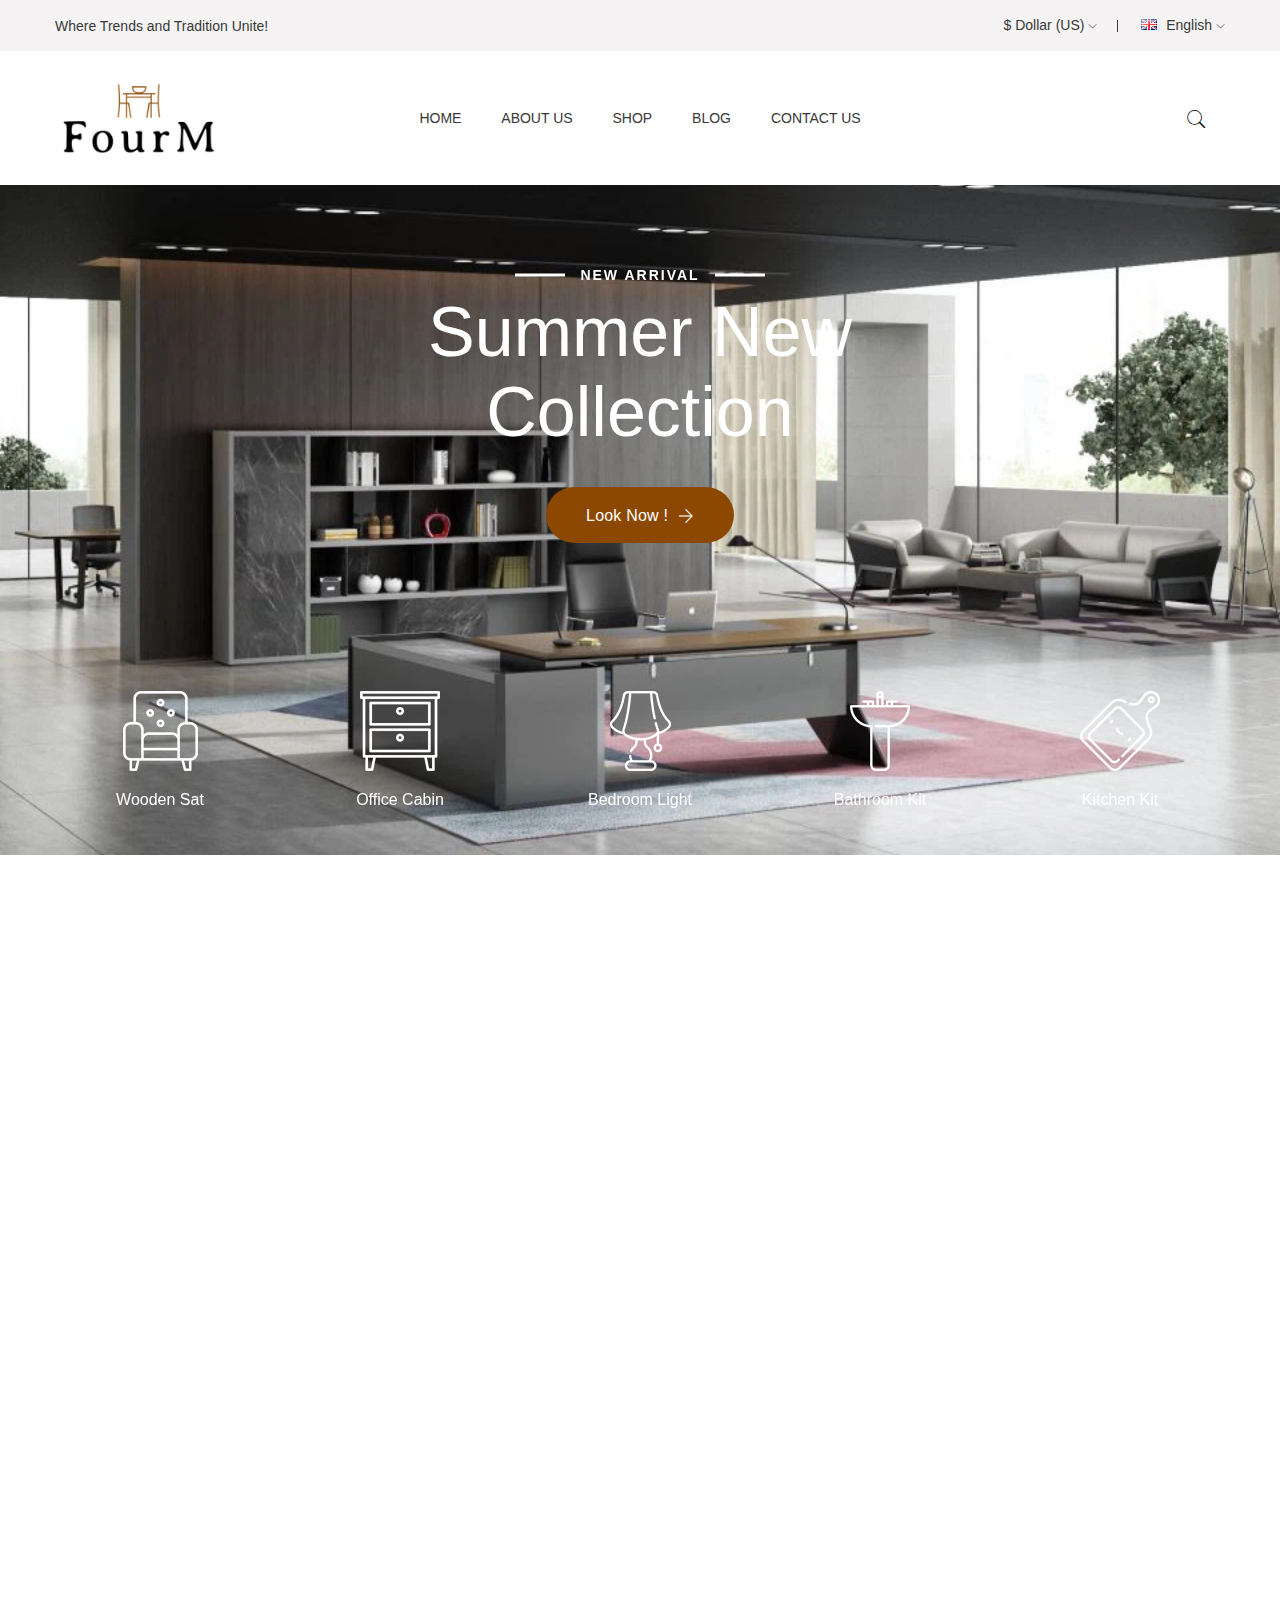
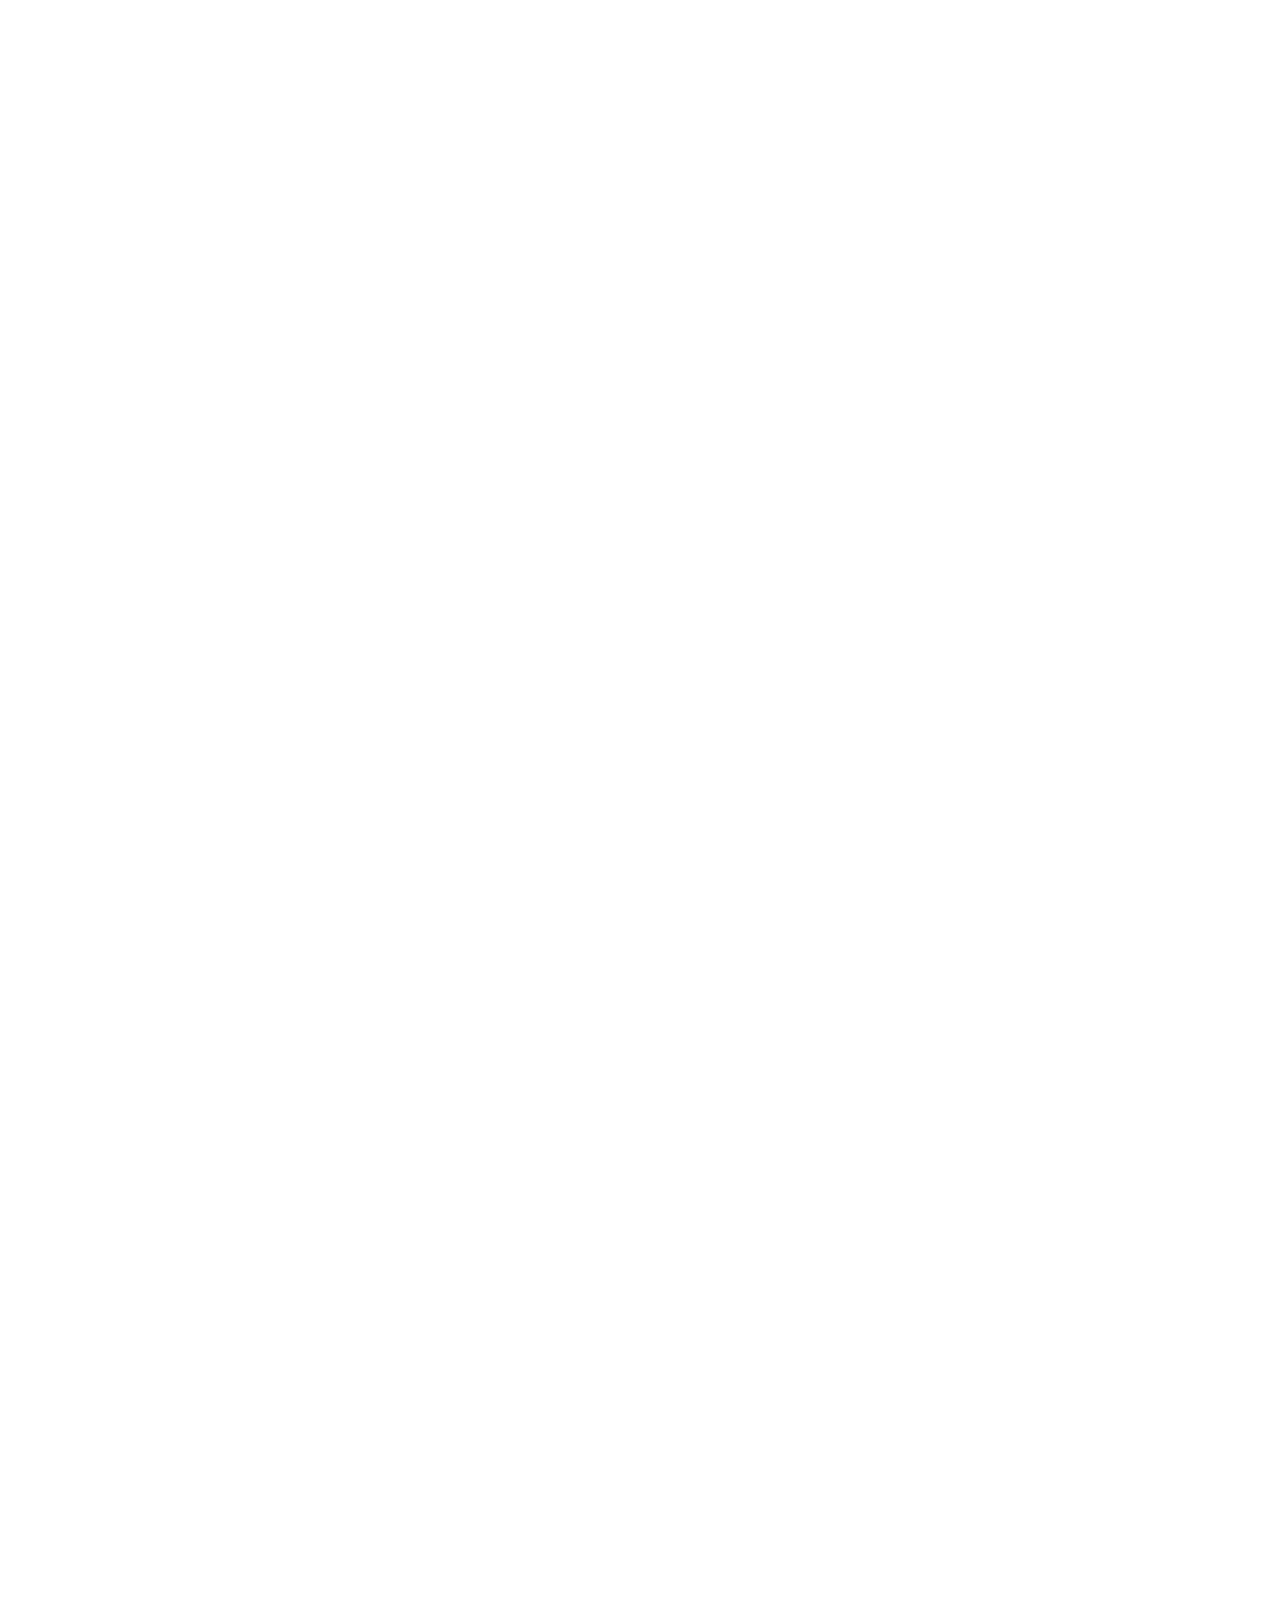
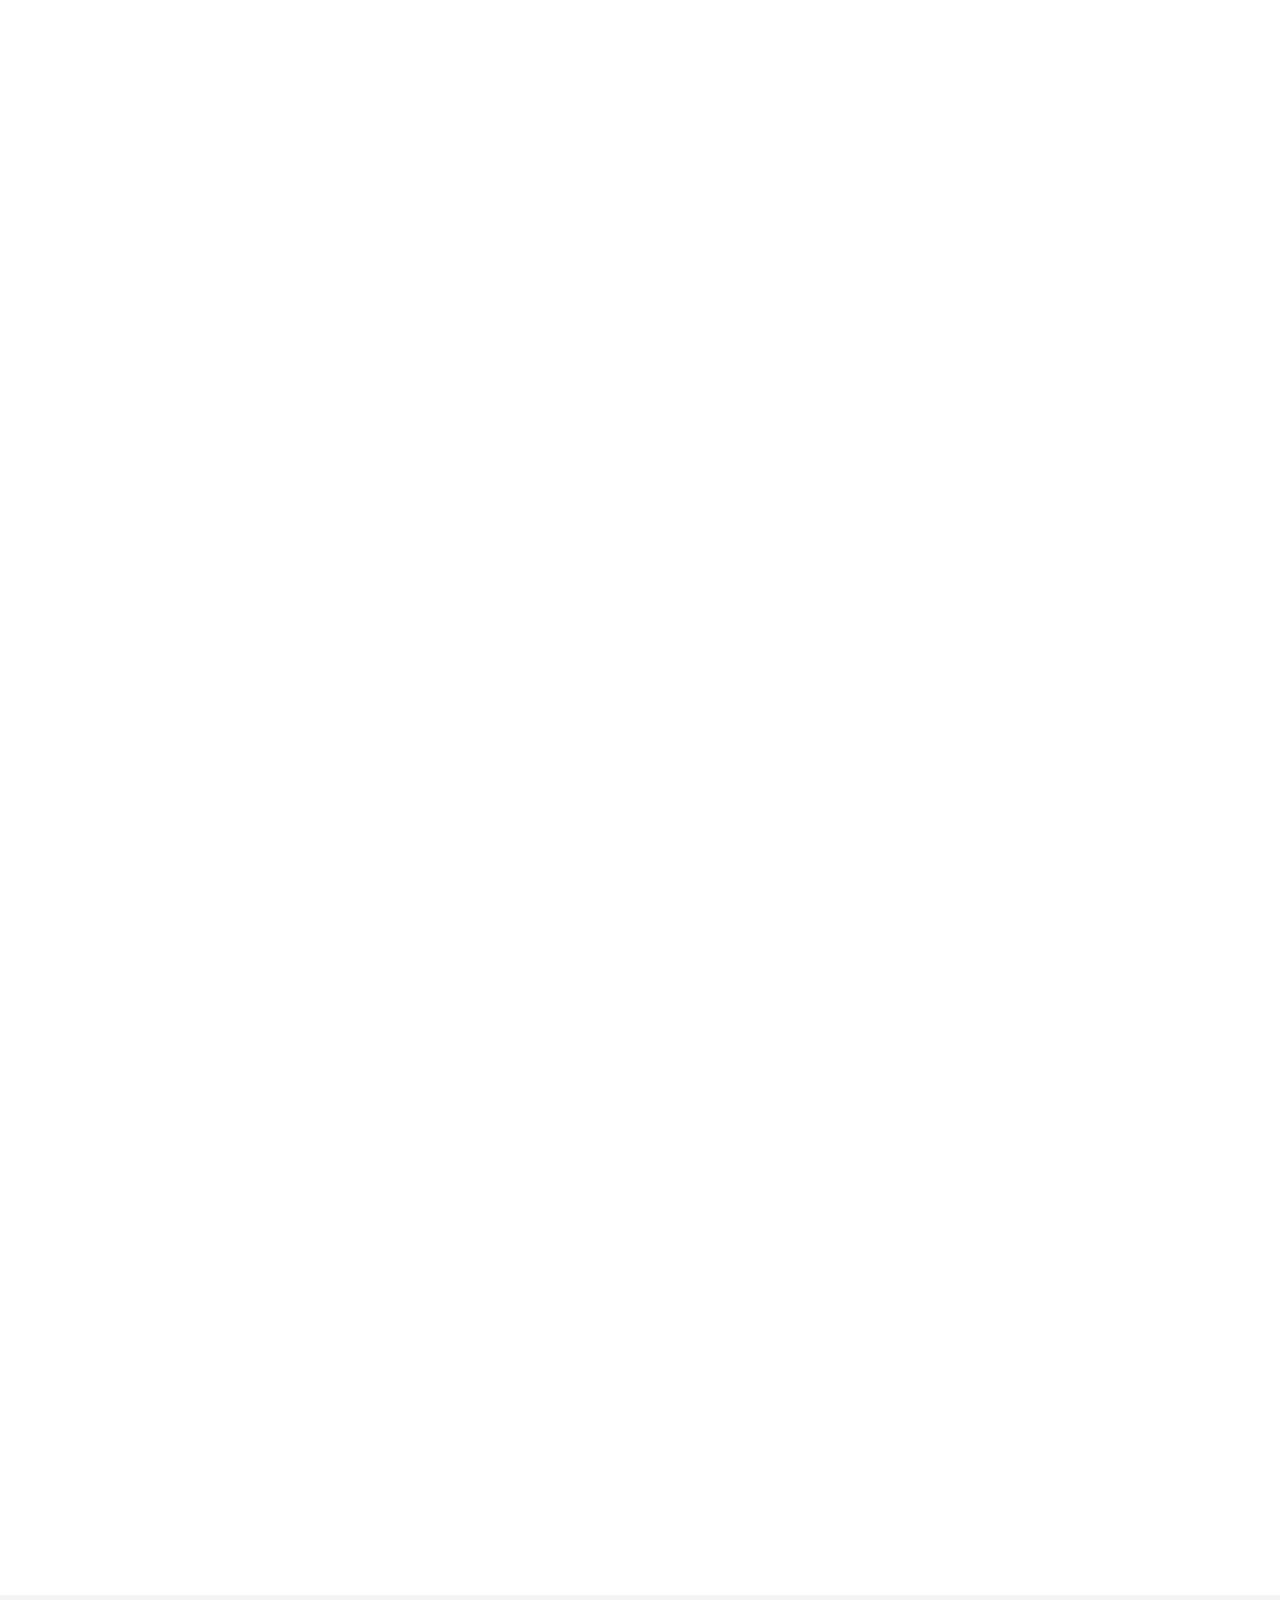
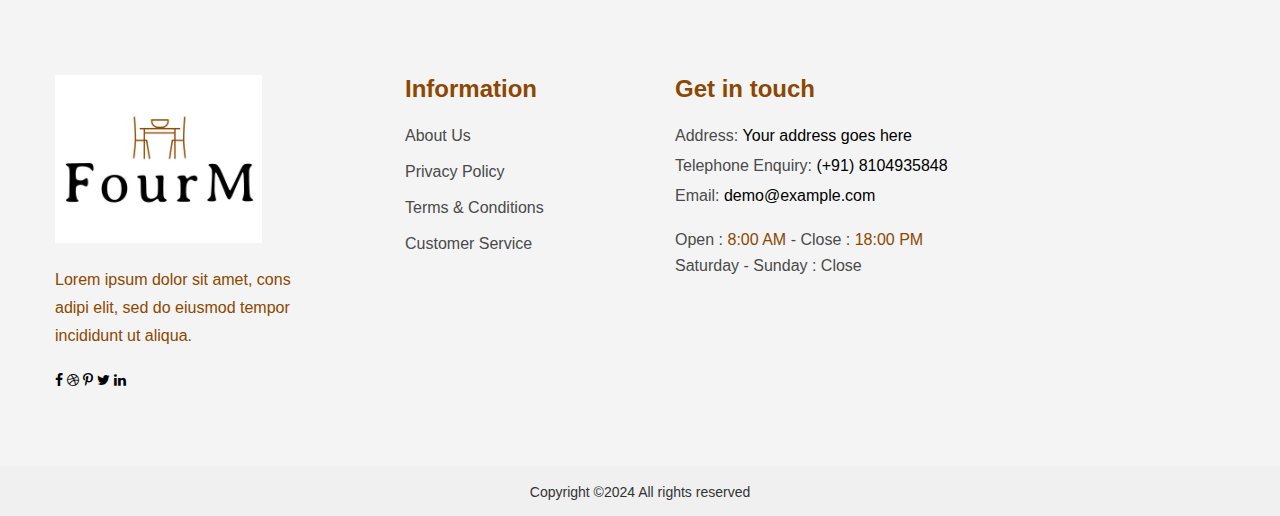
<file: index.html>
<!DOCTYPE html>
<html lang="zxx">

<head>
    <meta charset="utf-8">
    <meta http-equiv="x-ua-compatible" content="ie=edge">
    <title>FourM</title>
    <link rel="icon" href="assets/images/favicon.ico" type="image/x-icon">
    <meta name="robots" content="noindex, follow" />
    <meta name="description" content="FourM Retailer that is the best choice for any Furniture store.">
    <meta name="viewport" content="width=device-width, initial-scale=1">
    <link rel="profile" href="https://gmpg.org/xfn/11">
    <link rel="canonical" href="#" />

    <!-- Open Graph (OG) meta tags are snippets of code that control how URLs are displayed when shared on social media  -->
    <meta property="og:locale" content="en_US" />
    <meta property="og:type" content="website" />
    <meta property="og:title" content="FourM Retailer that is the best choice for any Furniture store." />
    <meta property="og:url" content="#" />
    <meta property="og:site_name" content="FourM Retailer that is the best choice for any Furniture store." />
    <!-- For the og:image content, replace the # with a link of an image -->
    <meta property="og:image" content="#" />
    <meta property="og:description" content="FourM  Retailer that is the best choice for any Furniture store." />

    <!-- All CSS is here
	============================================ -->
    <link rel="stylesheet" href="assets/css/vendor/bootstrap.min.css" />
    <link rel="stylesheet" href="assets/css/vendor/pe-icon-7-stroke.css" />
    <link rel="stylesheet" href="assets/css/vendor/themify-icons.css" />
    <link rel="stylesheet" href="assets/css/vendor/font-awesome.min.css" />
    <link rel="stylesheet" href="assets/css/plugins/animate.css" />
    <link rel="stylesheet" href="assets/css/plugins/aos.css" />
    <link rel="stylesheet" href="assets/css/plugins/magnific-popup.css" />
    <link rel="stylesheet" href="assets/css/plugins/swiper.min.css" />
    <link rel="stylesheet" href="assets/css/plugins/jquery-ui.css" />
    <link rel="stylesheet" href="assets/css/plugins/nice-select.css" />
    <link rel="stylesheet" href="assets/css/plugins/select2.min.css" />
    <link rel="stylesheet" href="assets/css/plugins/easyzoom.css" />
    <link rel="stylesheet" href="assets/css/plugins/slinky.css" />
    <link rel="stylesheet" href="assets/css/style.css" />
</head>

<body>
    <div class="main-wrapper main-wrapper-2">
        <header class="header-area header-responsive-padding header-height-1">
            <div class="header-top d-none d-lg-block bg-gray">
                <div class="container">
                    <div class="row align-items-center">
                        <div class="col-lg-6 col-6">
                            <div class="welcome-text">
                                <p>Where Trends and Tradition Unite!</p>
                            </div>
                        </div>
                        <div class="col-lg-6 col-6">
                            <div class="language-currency-wrap">
                                <div class="currency-wrap border-style">
                                    <a class="currency-active" href="#">$ Dollar (US) <i class=" ti-angle-down "></i></a>
                                    <div class="currency-dropdown">
                                        <ul>
                                            <li><a href="#">Taka (BDT) </a></li>
                                            <li><a href="#">Riyal (SAR) </a></li>
                                            <li><a href="#">Rupee (INR) </a></li>
                                        </ul>
                                    </div>
                                </div>
                                <div class="language-wrap">
                                    <a class="language-active" href="#"><img src="assets/images/icon-img/flag.png" alt=""> English <i class=" ti-angle-down "></i></a>
                                    <div class="language-dropdown">
                                        <ul>
                                            <li>
                                                <a href="#"><img src="assets/images/icon-img/flag.png" alt="">English </a>
                                            </li>
                                            <li>
                                                <a href="#"><img src="assets/images/icon-img/spanish.png" alt="">Spanish</a>
                                            </li>
                                            <li>
                                                <a href="#"><img src="assets/images/icon-img/arabic.png" alt="">Arabic </a>
                                            </li>
                                        </ul>
                                    </div>
                                </div>
                            </div>
                        </div>
                    </div>
                </div>
            </div>
            <div class="header-bottom sticky-bar">
                <div class="container">
                    <div class="row align-items-center">
                        <div class="col-lg-3 col-md-6 col-6">
                            <div class="logo">
                                <a href="index.html"><img src="assets/images/logo/logo.png" alt="logo"></a>
                            </div>
                        </div>
                        <div class="col-lg-6 d-none d-lg-block d-flex justify-content-center">
                            <div class="main-menu text-center">
                                <nav>
                                    <ul>
                                        <li><a href="index.html">HOME</a></li>
                                        <li><a href="about-us.html">ABOUT US</a></li>
                                        <li><a href="shop.html">SHOP</a></li>
                                        <li><a href="blog.html">BLOG</a></li>
                                        <li><a href="contact-us.html">CONTACT US</a></li>
                                    </ul>
                                </nav>
                            </div>
                        </div>
                        <div class="col-lg-3 col-md-6 col-6">
                            <div class="header-action-wrap">
                                <div class="header-action-style header-search-1">
                                    <a class="search-toggle" href="#">
                                        <i class="pe-7s-search s-open"></i>
                                        <i class="pe-7s-close s-close"></i>
                                    </a>
                                    <div class="search-wrap-1">
                                        <form action="#">
                                            <input placeholder="Search products…" type="text">
                                            <button class="button-search"><i class="pe-7s-search"></i></button>
                                        </form>
                                    </div>
                                </div>
                                <div class="header-action-style d-block d-lg-none">
                                    <a class="mobile-menu-active-button" href="#"><i class="pe-7s-menu"></i></a>
                                </div>
                            </div>
                        </div>
                    </div>
                </div>
            </div>
        </header>

        <div class="slider-category-area">
            <div class="slider-fixed-image slider-height-4 bg-img slider-bg-color-4" style="background-image:url(assets/images/slider/office-fix-img.jpg)">
                <div class="container">
                    <div class="row">
                        <div class="col-12">
                            <div class="slider-content-4 pt-145 text-center">
                                <h5 data-aos="fade-up" data-aos-delay="200">new arrival</h5>
                                <h1 data-aos="fade-up" data-aos-delay="400">Summer New <br>Collection</h1>
                                <div class="slider-btn btn-hover" data-aos="fade-up" data-aos-delay="600">
                                    <a href="product-details.html" class="btn btn-bg-white btn-text-black btn-border-radius btn-padding-inc hover-border-radius">
                                        Look Now ! <i class=" ti-arrow-right "></i>
                                    </a>
                                </div>
                            </div>
                        </div>
                    </div>
                </div>
            </div>
            <div class="category-area category-area-position">
                <div class="container">
                    <div class="category-slider-active-2 swiper-container">
                        <div class="swiper-wrapper">
                            <div class="swiper-slide">
                                <div class="single-category-wrap-2 text-center" data-aos="fade-up" data-aos-delay="200">
                                    <div class="category-img-2">
                                        <a href="shop.html">
                                            <img class="category-normal-img" src="assets/images/category/category-6.png" alt="">
                                            <img class="category-hover-img" src="assets/images/category/category-hover-6.png" alt="icon">
                                        </a>
                                    </div>
                                    <div class="category-content-2">
                                        <h4><a href="shop.html">Wooden Sat</a></h4>
                                    </div>
                                </div>
                            </div>
                            <div class="swiper-slide">
                                <div class="single-category-wrap-2 text-center" data-aos="fade-up" data-aos-delay="400">
                                    <div class="category-img-2">
                                        <a href="shop.html">
                                            <img class="category-normal-img" src="assets/images/category/category-7.png" alt="">
                                            <img class="category-hover-img" src="assets/images/category/category-hover-7.png" alt="icon">
                                        </a>
                                    </div>
                                    <div class="category-content-2">
                                        <h4><a href="shop.html">Office Cabin</a></h4>
                                    </div>
                                </div>
                            </div>
                            <div class="swiper-slide">
                                <div class="single-category-wrap-2 text-center" data-aos="fade-up" data-aos-delay="600">
                                    <div class="category-img-2">
                                        <a href="shop.html">
                                            <img class="category-normal-img" src="assets/images/category/category-8.png" alt="">
                                            <img class="category-hover-img" src="assets/images/category/category-hover-8.png" alt="icon">
                                        </a>
                                    </div>
                                    <div class="category-content-2">
                                        <h4><a href="shop.html">Bedroom Light</a></h4>
                                    </div>
                                </div>
                            </div>
                            <div class="swiper-slide">
                                <div class="single-category-wrap-2 text-center" data-aos="fade-up" data-aos-delay="800">
                                    <div class="category-img-2">
                                        <a href="shop.html">
                                            <img class="category-normal-img" src="assets/images/category/category-9.png" alt="">
                                            <img class="category-hover-img" src="assets/images/category/category-hover-9.png" alt="icon">
                                        </a>
                                    </div>
                                    <div class="category-content-2">
                                        <h4><a href="shop.html">Bathroom Kit</a></h4>
                                    </div>
                                </div>
                            </div>
                            <div class="swiper-slide">
                                <div class="single-category-wrap-2 text-center" data-aos="fade-up" data-aos-delay="1000">
                                    <div class="category-img-2">
                                        <a href="shop.html">
                                            <img class="category-normal-img" src="assets/images/category/category-10.png" alt="">
                                            <img class="category-hover-img" src="assets/images/category/category-hover-10.png" alt="icon">
                                        </a>
                                    </div>
                                    <div class="category-content-2">
                                        <h4><a href="shop.html">Kitchen Kit</a></h4>
                                    </div>
                                </div>
                            </div>
                            <div class="swiper-slide">
                                <div class="single-category-wrap-2 text-center">
                                    <div class="category-img-2">
                                        <a href="#">
                                            <img class="category-normal-img" src="assets/images/category/category-11.png" alt="">
                                            <img class="category-hover-img" src="assets/images/category/category-hover-11.png" alt="icon">
                                        </a>
                                    </div>
                                    <div class="category-content-2">
                                        <h4><a href="#">Computer Table</a></h4>
                                    </div>
                                </div>
                            </div>
                            <div class="swiper-slide">
                                <div class="single-category-wrap-2 text-center">
                                    <div class="category-img-2">
                                        <a href="#">
                                            <img class="category-normal-img" src="assets/images/category/category-7.png" alt="">
                                            <img class="category-hover-img" src="assets/images/category/category-hover-7.png" alt="icon">
                                        </a>
                                    </div>
                                    <div class="category-content-2">
                                        <h4><a href="#">Office Cabin</a></h4>
                                    </div>
                                </div>
                            </div>
                        </div>
                    </div>
                </div>
            </div>
        </div>
        <div class="banner-area padding-22-row-col pt-100 pb-65">
            <div class="container">
                <div class="row">
                    <div class="col-lg-6 col-md-6 col-12">
                        <div class="banner-wrap mb-30" data-aos="fade-up" data-aos-delay="200">
                            <a href="product-details.html"><img src="assets/images/banner/banner-6.png" alt=""></a>
                            <div class="banner-content-5">
                                <span>FourM</span>
                                <h2>Office Furniture</h2>
                                <div class="btn-style-3 btn-hover">
                                    <a class="btn hover-border-radius" href="product-details.html">Look Now!</a>
                                </div>
                            </div>
                        </div>
                    </div>
                    <div class="col-lg-6 col-md-6 col-12">
                        <div class="banner-wrap mb-30" data-aos="fade-up" data-aos-delay="400">
                            <a href="product-details.html"><img src="assets/images/banner/banner-7.png" alt=""></a>
                            <div class="banner-content-5">
                                <span>FourM</span>
                                <h2>Home Furniture</h2>
                                <div class="btn-style-3 btn-hover">
                                    <a class="btn hover-border-radius" href="product-details.html">Look Now!</a>
                                </div>
                            </div>
                        </div>
                    </div>

                </div>
            </div>
        </div>
        <div class="product-area pb-95">
            <div class="container">
                <div class="tab-style-1 tab-style-1-modify tab-center nav" data-aos="fade-up" data-aos-delay="200">
                    <a href="#pro-1" data-bs-toggle="tab">Hot Products </a>
                    <a class="active" href="#pro-2" data-bs-toggle="tab">New Arrivals </a>
                    <a href="#pro-3" data-bs-toggle="tab" class=""> Best Sellers </a>
                    <a href="#pro-4" data-bs-toggle="tab" class=""> Sale Items </a>
                </div>
                <div class="tab-content jump">
                    <!-- Hot Products -->
                    <div id="pro-1" class="tab-pane">
                        <div class="product-slider-active-2 swiper-container">
                            <div class="swiper-wrapper">
                                <div class="swiper-slide">
                                    <div class="product-wrap">
                                        <div class="product-img img-zoom mb-25">
                                            <a href="product-details.html">
                                                <img src="assets/images/product/product-3.png" alt="">
                                            </a>

                                            <div class="product-action-wrap">

                                                <button class="product-action-btn-1" title="Quick View" data-bs-toggle="modal" data-bs-target="#exampleModal">
                                                    <i class="pe-7s-look"></i>
                                                </button>
                                            </div>

                                        </div>
                                        <div class="product-content">
                                            <h3><a href="product-details.html">Modern Office chair</a></h3>
                                        </div>
                                    </div>
                                </div>
                                <div class="swiper-slide">
                                    <div class="product-wrap">
                                        <div class="product-img img-zoom mb-25">
                                            <a href="product-details.html">
                                                <img src="assets/images/product/product-4.png" alt="">
                                            </a>
                                            <div class="product-action-wrap">
                                                <button class="product-action-btn-1" title="Quick View" data-bs-toggle="modal" data-bs-target="#exampleModal">
                                                    <i class="pe-7s-look"></i>
                                                </button>
                                            </div>
                                        </div>
                                        <div class="product-content">
                                            <h3><a href="product-details.html">Stylish Swinging Chair</a></h3>
                                        </div>
                                    </div>
                                </div>
                                <div class="swiper-slide">
                                    <div class="product-wrap">
                                        <div class="product-img img-zoom mb-25">
                                            <a href="product-details.html">
                                                <img src="assets/images/product/product-1.png" alt="">
                                            </a>

                                            <div class="product-action-wrap">

                                                <button class="product-action-btn-1" title="Quick View" data-bs-toggle="modal" data-bs-target="#exampleModal">
                                                    <i class="pe-7s-look"></i>
                                                </button>
                                            </div>

                                        </div>
                                        <div class="product-content">
                                            <h3><a href="product-details.html">Easy Modern Chair</a></h3>

                                        </div>
                                    </div>
                                </div>
                                <div class="swiper-slide">
                                    <div class="product-wrap">
                                        <div class="product-img img-zoom mb-25">
                                            <a href="product-details.html">
                                                <img src="assets/images/product/product-2.png" alt="">
                                            </a>
                                            <div class="product-action-wrap">
                                                <button class="product-action-btn-1" title="Quick View" data-bs-toggle="modal" data-bs-target="#exampleModal">
                                                    <i class="pe-7s-look"></i>
                                                </button>
                                            </div>
                                        </div>
                                        <div class="product-content">
                                            <h3><a href="product-details.html">Fancy Chair</a></h3>
                                        </div>
                                    </div>
                                </div>
                            </div>
                        </div>
                    </div>
                    <!-- New Arrivals -->
                    <div id="pro-2" class="tab-pane active">
                        <div class="product-slider-active-2 swiper-container">
                            <div class="swiper-wrapper">
                                <div class="swiper-slide">
                                    <div class="product-wrap" data-aos="fade-up" data-aos-delay="200">
                                        <div class="product-img img-zoom mb-25">
                                            <a href="product-details.html">
                                                <img src="assets/images/product/product-1.png" alt="">
                                            </a>

                                            <div class="product-action-wrap">

                                                <button class="product-action-btn-1" title="Quick View" data-bs-toggle="modal" data-bs-target="#exampleModal">
                                                    <i class="pe-7s-look"></i>
                                                </button>
                                            </div>

                                        </div>
                                        <div class="product-content">
                                            <h3><a href="product-details.html">Easy Modern Chair</a></h3>

                                        </div>
                                    </div>
                                </div>
                                <div class="swiper-slide">
                                    <div class="product-wrap" data-aos="fade-up" data-aos-delay="400">
                                        <div class="product-img img-zoom mb-25">
                                            <a href="product-details.html">
                                                <img src="assets/images/product/product-2.png" alt="">
                                            </a>
                                            <div class="product-action-wrap">

                                                <button class="product-action-btn-1" title="Quick View" data-bs-toggle="modal" data-bs-target="#exampleModal">
                                                    <i class="pe-7s-look"></i>
                                                </button>
                                            </div>

                                        </div>
                                        <div class="product-content">
                                            <h3><a href="product-details.html">Fancy Chair</a></h3>

                                        </div>
                                    </div>
                                </div>
                                <div class="swiper-slide">
                                    <div class="product-wrap" data-aos="fade-up" data-aos-delay="600">
                                        <div class="product-img img-zoom mb-25">
                                            <a href="product-details.html">
                                                <img src="assets/images/product/product-3.png" alt="">
                                            </a>

                                            <div class="product-action-wrap">

                                                <button class="product-action-btn-1" title="Quick View" data-bs-toggle="modal" data-bs-target="#exampleModal">
                                                    <i class="pe-7s-look"></i>
                                                </button>
                                            </div>

                                        </div>
                                        <div class="product-content">
                                            <h3><a href="product-details.html">Modern Office Chair</a></h3>

                                        </div>
                                    </div>
                                </div>
                                <div class="swiper-slide">
                                    <div class="product-wrap" data-aos="fade-up" data-aos-delay="800">
                                        <div class="product-img img-zoom mb-25">
                                            <a href="product-details.html">
                                                <img src="assets/images/product/product-4.png" alt="">
                                            </a>
                                            <div class="product-action-wrap">

                                                <button class="product-action-btn-1" title="Quick View" data-bs-toggle="modal" data-bs-target="#exampleModal">
                                                    <i class="pe-7s-look"></i>
                                                </button>
                                            </div>

                                        </div>
                                        <div class="product-content">
                                            <h3><a href="product-details.html">Stylish Swing Chair</a></h3>

                                        </div>
                                    </div>
                                </div>
                            </div>
                        </div>
                    </div>
                    <!-- Best Seller -->
                    <div id="pro-3" class="tab-pane">
                        <div class="product-slider-active-2 swiper-container">
                            <div class="swiper-wrapper">
                                <div class="swiper-slide">
                                    <div class="product-wrap">
                                        <div class="product-img img-zoom mb-25">
                                            <a href="product-details.html">
                                                <img src="assets/images/product/product-4.png" alt="">
                                            </a>

                                            <div class="product-action-wrap">

                                                <button class="product-action-btn-1" title="Quick View" data-bs-toggle="modal" data-bs-target="#exampleModal">
                                                    <i class="pe-7s-look"></i>
                                                </button>
                                            </div>

                                        </div>
                                        <div class="product-content">
                                            <h3><a href="product-details.html">Stylish Swinging Chair</a></h3>

                                        </div>
                                    </div>
                                </div>
                                <div class="swiper-slide">
                                    <div class="product-wrap">
                                        <div class="product-img img-zoom mb-25">
                                            <a href="product-details.html">
                                                <img src="assets/images/product/product-3.png" alt="">
                                            </a>
                                            <div class="product-action-wrap">

                                                <button class="product-action-btn-1" title="Quick View" data-bs-toggle="modal" data-bs-target="#exampleModal">
                                                    <i class="pe-7s-look"></i>
                                                </button>
                                            </div>

                                        </div>
                                        <div class="product-content">
                                            <h3><a href="product-details.html">Modern Office Chair</a></h3>

                                        </div>
                                    </div>
                                </div>
                                <div class="swiper-slide">
                                    <div class="product-wrap">
                                        <div class="product-img img-zoom mb-25">
                                            <a href="product-details.html">
                                                <img src="assets/images/product/product-2.png" alt="">
                                            </a>
                                            <div class="product-action-wrap">

                                                <button class="product-action-btn-1" title="Quick View" data-bs-toggle="modal" data-bs-target="#exampleModal">
                                                    <i class="pe-7s-look"></i>
                                                </button>
                                            </div>

                                        </div>
                                        <div class="product-content">
                                            <h3><a href="product-details.html">Fancy Chair</a></h3>

                                        </div>
                                    </div>
                                </div>
                                <div class="swiper-slide">
                                    <div class="product-wrap">
                                        <div class="product-img img-zoom mb-25">
                                            <a href="product-details.html">
                                                <img src="assets/images/product/product-1.png" alt="">
                                            </a>
                                            <div class="product-action-wrap">

                                                <button class="product-action-btn-1" title="Quick View" data-bs-toggle="modal" data-bs-target="#exampleModal">
                                                    <i class="pe-7s-look"></i>
                                                </button>
                                            </div>

                                        </div>
                                        <div class="product-content">
                                            <h3><a href="product-details.html">Easy Modern Chair</a></h3>

                                        </div>
                                    </div>
                                </div>
                            </div>
                        </div>
                    </div>
                    <!-- Sale Items -->
                    <div id="pro-4" class="tab-pane">
                        <div class="product-slider-active-2 swiper-container">
                            <div class="swiper-wrapper">
                                <div class="swiper-slide">
                                    <div class="product-wrap">
                                        <div class="product-img img-zoom mb-25">
                                            <a href="product-details.html">
                                                <img src="assets/images/product/product-2.png" alt="">
                                            </a>
                                            <div class="product-action-wrap">
                                                <button class="product-action-btn-1" title="Quick View" data-bs-toggle="modal" data-bs-target="#exampleModal">
                                                    <i class="pe-7s-look"></i>
                                                </button>
                                            </div>
                                        </div>
                                        <div class="product-content">
                                            <h3><a href="product-details.html">Fancy Chair</a></h3>
                                        </div>
                                    </div>
                                </div>
                                <div class="swiper-slide">
                                    <div class="product-wrap">
                                        <div class="product-img img-zoom mb-25">
                                            <a href="product-details.html">
                                                <img src="assets/images/product/product-1.png" alt="">
                                            </a>
                                            <div class="product-action-wrap">
                                                <button class="product-action-btn-1" title="Quick View" data-bs-toggle="modal" data-bs-target="#exampleModal">
                                                    <i class="pe-7s-look"></i>
                                                </button>
                                            </div>
                                        </div>
                                        <div class="product-content">
                                            <h3><a href="product-details.html">Easy Modern Chair</a></h3>
                                        </div>
                                    </div>
                                </div>
                                <div class="swiper-slide">
                                    <div class="product-wrap">
                                        <div class="product-img img-zoom mb-25">
                                            <a href="product-details.html">
                                                <img src="assets/images/product/product-4.png" alt="">
                                            </a>
                                            <div class="product-action-wrap">
                                                <button class="product-action-btn-1" title="Quick View" data-bs-toggle="modal" data-bs-target="#exampleModal">
                                                    <i class="pe-7s-look"></i>
                                                </button>
                                            </div>
                                        </div>
                                        <div class="product-content">
                                            <h3><a href="product-details.html">Stylish Swinging Chair</a></h3>
                                        </div>
                                    </div>
                                </div>
                                <div class="swiper-slide">
                                    <div class="product-wrap">
                                        <div class="product-img img-zoom mb-25">
                                            <a href="product-details.html">
                                                <img src="assets/images/product/product-3.png" alt="">
                                            </a>
                                            <div class="product-action-wrap">

                                                <button class="product-action-btn-1" title="Quick View" data-bs-toggle="modal" data-bs-target="#exampleModal">
                                                    <i class="pe-7s-look"></i>
                                                </button>
                                            </div>
                                        </div>
                                        <div class="product-content">
                                            <h3><a href="product-details.html">Modern Office Chair</a></h3>
                                        </div>
                                    </div>
                                </div>
                            </div>
                        </div>
                    </div>
                </div>
            </div>
        </div>
        <div class="banner-area pb-75 padding-20-row-col">
            <div class="container">
                <div class="row">
                    <div class="col-lg-3 col-md-6 col-sm-6 order-lg-0 order-md-1 order-sm-1 col-12">
                        <div class="banner-wrap mb-20" data-aos="fade-up" data-aos-delay="400">
                            <a href="product-details.html"><img src="assets/images/banner/banner-13.png" alt=""></a>
                            <div class="banner-content-9">
                                <h3>Bedroom Sofa</h3>
                                <h4>FourM Collection</h4>
                            </div>
                            <div class="btn-style-6 btn-style-6-position btn-hover">
                                <a href="product-details.html" class="btn btn-border-radius hover-border-radius theme-color padding-dec">
                                    Look Now!
                                </a>
                            </div>
                        </div>
                    </div>
                    <div class="col-lg-6 col-md-12 col-sm-12 order-lg-1 order-md-0 order-sm-0 col-12">
                        <div class="banner-wrap mb-20" data-aos="fade-up" data-aos-delay="200">
                            <a href="product-details.html"><img src="assets/images/banner/banner-14.png" alt=""></a>
                            <div class="banner-content-9">
                                <h3>Lime Modern Sofa</h3>
                                <h4>FourM Collection</h4>
                            </div>
                            <div class="btn-style-6 btn-style-6-position btn-hover">
                                <a href="product-details.html" class="btn btn-border-radius hover-border-radius theme-color padding-dec">
                                    Look Now!
                                </a>
                            </div>
                        </div>
                    </div>
                    <div class="col-lg-3 col-md-6 col-sm-6 order-lg-2 order-md-2 order-sm-2 col-12">
                        <div class="banner-wrap mb-20" data-aos="fade-up" data-aos-delay="600">
                            <a href="product-details.html"><img src="assets/images/banner/banner-15.png" alt=""></a>
                            <div class="banner-content-9">
                                <h3>Office Chair</h3>
                                <h4>FourM Collection</h4>
                            </div>
                            <div class="btn-style-6 btn-style-6-position btn-hover">
                                <a href="product-details.html" class="btn btn-border-radius hover-border-radius theme-color padding-dec">
                                    Look Now!
                                </a>
                            </div>
                        </div>
                    </div>
                </div>
            </div>
        </div>
        <div class="product-area pb-60">
            <div class="container">
                <div class="section-title-2 st-border-center text-center mb-75" data-aos="fade-up" data-aos-delay="200">
                    <h2>Hot Products</h2>
                </div>
                <div class="row">
                    <div class="col-xl-6 col-lg-6">
                        <div class="banner-wrap mb-30" data-aos="fade-up" data-aos-delay="200">
                            <a href="shop.html"><img src="assets/images/banner/banner-23.png" alt=""></a>
                            <div class="banner-content-10-position top-inc">
                                <div class="banner-content-10 banner-content-10-responsive">
                                    <h3>Exceptional</h3>
                                    <h4>Officr Chair</h4>
                                </div>
                            </div>
                            <div class="banner-btn-1">
                                <a href="#">21 Products</a>
                            </div>
                        </div>
                    </div>
                    <div class="col-xl-6 col-lg-6">
                        <div class="row">
                            <div class="col-lg-6 col-md-6 col-sm-6 col-12">
                                <div class="product-wrap mb-35" data-aos="fade-up" data-aos-delay="200">
                                    <div class="product-img img-zoom mb-25">
                                        <a href="product-details.html">
                                            <img src="assets/images/product/product-7.png" alt="">
                                        </a>
                                        <div class="product-action-wrap">

                                            <button class="product-action-btn-1" title="Quick View" data-bs-toggle="modal" data-bs-target="#exampleModal">
                                                <i class="pe-7s-look"></i>
                                            </button>
                                        </div>
                                    </div>
                                    <div class="product-content">
                                        <h3><a href="product-details.html">Round Standard Chair</a></h3>
                                    </div>
                                </div>
                            </div>
                            <div class="col-lg-6 col-md-6 col-sm-6 col-12">
                                <div class="product-wrap mb-35" data-aos="fade-up" data-aos-delay="400">
                                    <div class="product-img img-zoom mb-25">
                                        <a href="product-details.html">
                                            <img src="assets/images/product/product-5.png" alt="">
                                        </a>
                                        <div class="product-action-wrap">
                                            <button class="product-action-btn-1" title="Quick View" data-bs-toggle="modal" data-bs-target="#exampleModal">
                                                <i class="pe-7s-look"></i>
                                            </button>
                                        </div>
                                    </div>
                                    <div class="product-content">
                                        <h3><a href="product-details.html">Interior moderno render</a></h3>
                                    </div>
                                </div>
                            </div>
                            <div class="col-lg-6 col-md-6 col-sm-6 col-12">
                                <div class="product-wrap mb-35" data-aos="fade-up" data-aos-delay="600">
                                    <div class="product-img img-zoom mb-25">
                                        <a href="product-details.html">
                                            <img src="assets/images/product/product-3.png" alt="">
                                        </a>
                                        <div class="product-action-wrap">

                                            <button class="product-action-btn-1" title="Quick View" data-bs-toggle="modal" data-bs-target="#exampleModal">
                                                <i class="pe-7s-look"></i>
                                            </button>
                                        </div>
                                    </div>
                                    <div class="product-content">
                                        <h3><a href="product-details.html">Modern Office Chair</a></h3>
                                    </div>
                                </div>
                            </div>
                            <div class="col-lg-6 col-md-6 col-sm-6 col-12">
                                <div class="product-wrap mb-35" data-aos="fade-up" data-aos-delay="800">
                                    <div class="product-img img-zoom mb-25">
                                        <a href="product-details.html">
                                            <img src="assets/images/product/product-9.png" alt="">
                                        </a>
                                        <div class="product-action-wrap">

                                            <button class="product-action-btn-1" title="Quick View" data-bs-toggle="modal" data-bs-target="#exampleModal">
                                                <i class="pe-7s-look"></i>
                                            </button>
                                        </div>
                                    </div>
                                    <div class="product-content">
                                        <h3><a href="product-details.html">Modern Lounge Chairs</a></h3>
                                    </div>
                                </div>
                            </div>
                        </div>
                    </div>
                </div>
            </div>
        </div>
        <div class="banner-area padding-22-row-col pb-70">
            <div class="container">
                <div class="row">
                    <div class="col-lg-8">
                        <div class="banner-wrap mb-30" data-aos="fade-up" data-aos-delay="200">
                            <a href="product-details.html"><img src="assets/images/banner/banner-24.png" alt=""></a>
                            <div class="banner-content-12">
                                <h2>Exceptional Furniture Set</h2>
                                <div class="btn-style-7">
                                    <a href="product-details.html">Look Now!</a>
                                </div>
                            </div>
                        </div>
                    </div>
                    <div class="col-lg-4">
                        <div class="banner-wrap mb-30" data-aos="fade-up" data-aos-delay="400">
                            <a href="product-details.html"><img src="assets/images/banner/banner-25.png" alt=""></a>
                            <div class="banner-content-12 banner-content-12-width">
                                <h2>Modern Sofa</h2>
                                <div class="btn-style-7">
                                    <a href="product-details.html">Look Now!</a>
                                </div>
                            </div>
                        </div>
                    </div>
                </div>
            </div>
        </div>
        <div class="testimonial-area pb-100">
            <div class="container">
                <div class="section-title-2 st-border-center text-center mb-75" data-aos="fade-up" data-aos-delay="200">
                    <h2>Testimonial</h2>
                </div>
                <div class="testimonial-active swiper-container">
                    <div class="swiper-wrapper">
                        <div class="swiper-slide">
                            <div class="single-testimonial" data-aos="fade-up" data-aos-delay="200">
                                <!--------- <div class="testimonial-img">
                                    <img src="assets/images/testimonial/client-1.png" alt="">
                                </div>------>
                                <p>Lorem ipsum dolor sit amet, consectet adipisicing elit, sed do eiusmod tempo incididunt ut labore et dolore.</p>
                                <div class="testimonial-info">
                                    <h4>Amrita Sha</h4>
                                    <span> Our Client.</span>
                                </div>
                            </div>
                        </div>
                        <div class="swiper-slide">
                            <div class="single-testimonial" data-aos="fade-up" data-aos-delay="400">
                                <div class="testimonial-img">
                                    <img src="assets/images/testimonial/client-2.png" alt="">
                                </div>
                                <p>Lorem ipsum dolor sit amet, consectet adipisicing elit, sed do eiusmod tempo incididunt ut labore et dolore.</p>
                                <div class="testimonial-info">
                                    <h4>Andi Lane</h4>
                                    <span> Designer.</span>
                                </div>
                            </div>
                        </div>
                        <div class="swiper-slide">
                            <div class="single-testimonial" data-aos="fade-up" data-aos-delay="600">
                                <div class="testimonial-img">
                                    <img src="assets/images/testimonial/client-1.png" alt="">
                                </div>
                                <p>Lorem ipsum dolor sit amet, consectet adipisicing elit, sed do eiusmod tempo incididunt ut labore et dolore.</p>
                                <div class="testimonial-info">
                                    <h4>Ted Ellison</h4>
                                    <span> Developer.</span>
                                </div>
                            </div>
                        </div>
                        <div class="swiper-slide">
                            <div class="single-testimonial" data-aos="fade-up" data-aos-delay="800">
                                <div class="testimonial-img">
                                    <img src="assets/images/testimonial/client-2.png" alt="">
                                </div>
                                <p>Lorem ipsum dolor sit amet, consectet adipisicing elit, sed do eiusmod tempo incididunt ut labore et dolore.</p>
                                <div class="testimonial-info">
                                    <h4>Aliah Pitts</h4>
                                    <span> Customer.</span>
                                </div>
                            </div>
                        </div>
                    </div>
                </div>
            </div>
        </div>
        <div class="blog-area pb-70">
            <div class="container">
                <div class="section-title-2 st-border-center text-center mb-75" data-aos="fade-up" data-aos-delay="200">
                    <h2>Latest News</h2>
                </div>
                <div class="row">
                    <div class="col-lg-4 col-md-6">
                        <div class="blog-wrap mb-30" data-aos="fade-up" data-aos-delay="200">
                            <div class="blog-img-date-wrap mb-25">
                                <div class="blog-img">
                                    <a href="blog-details.html"><img src="assets/images/blog/blog-1.png" alt=""></a>
                                </div>
                                <div class="blog-date">
                                    <h5>05 <span>May</span></h5>
                                </div>
                            </div>
                            <div class="blog-content">
                                <div class="blog-meta">
                                    <ul>
                                        <li><a href="#">Furniture</a>,</li>
                                        <li>By:<a href="#"> Admin</a></li>
                                    </ul>
                                </div>
                                <h3><a href="blog-details.html">Lorem ipsum dolor consectet.</a></h3>
                                <p>Lorem ipsum dolor sit amet, consectetur adipi elit, sed do eiusmod tempor incididunt ut labo et dolore magna aliqua.</p>
                                <div class="blog-btn-2 btn-hover">
                                    <a class="btn hover-border-radius theme-color" href="blog-details.html">Read More</a>
                                </div>
                            </div>
                        </div>
                    </div>
                    <div class="col-lg-4 col-md-6">
                        <div class="blog-wrap mb-30" data-aos="fade-up" data-aos-delay="400">
                            <div class="blog-img-date-wrap mb-25">
                                <div class="blog-img">
                                    <a href="blog-details.html"><img src="assets/images/blog/blog-2.png" alt=""></a>
                                </div>
                                <div class="blog-date">
                                    <h5>06 <span>May</span></h5>
                                </div>
                            </div>
                            <div class="blog-content">
                                <div class="blog-meta">
                                    <ul>
                                        <li><a href="#">Furniture</a>,</li>
                                        <li>By:<a href="#"> Admin</a></li>
                                    </ul>
                                </div>
                                <h3><a href="blog-details.html">Duis et volutpat pellentesque.</a></h3>
                                <p>Lorem ipsum dolor sit amet, consectetur adipi elit, sed do eiusmod tempor incididunt ut labo et dolore magna aliqua.</p>
                                <div class="blog-btn-2 btn-hover">
                                    <a class="btn hover-border-radius theme-color" href="blog-details.html">Read More</a>
                                </div>
                            </div>
                        </div>
                    </div>
                    <div class="col-lg-4 col-md-6">
                        <div class="blog-wrap mb-30" data-aos="fade-up" data-aos-delay="600">
                            <div class="blog-img-date-wrap mb-25">
                                <div class="blog-img">
                                    <a href="blog-details.html"><img src="assets/images/blog/blog-3.png" alt=""></a>
                                </div>
                                <div class="blog-date">
                                    <h5>07 <span>May</span></h5>
                                </div>
                            </div>
                            <div class="blog-content">
                                <div class="blog-meta">
                                    <ul>
                                        <li><a href="#">Furniture</a>,</li>
                                        <li>By:<a href="#"> Admin</a></li>
                                    </ul>
                                </div>
                                <h3><a href="blog-details.html">Vivamus vitae dolor convallis.</a></h3>
                                <p>Lorem ipsum dolor sit amet, consectetur adipi elit, sed do eiusmod tempor incididunt ut labo et dolore magna aliqua.</p>
                                <div class="blog-btn-2 btn-hover">
                                    <a class="btn hover-border-radius theme-color" href="blog-details.html">Read More</a>
                                </div>
                            </div>
                        </div>
                    </div>
                </div>
            </div>
        </div>
        <footer class="footer-area">
            <div class="bg-gray-2">
                <div class="container">
                    <div class="footer-top pt-80 pb-35">
                        <div class="row">
                            <div class="col-lg-3 col-md-6 col-sm-6 col-12">
                                <div class="footer-widget footer-about mb-40">
                                    <div class="footer-logo">
                                        <a href="index.html"><img src="assets/images/logo/logo.png" alt="logo"></a>
                                    </div>
                                    <p>Lorem ipsum dolor sit amet, cons adipi elit, sed do eiusmod tempor incididunt ut aliqua.</p>
                                    <div class="social-icon-style-4">
                                        <a href="#"><i class="fa fa-facebook"></i></a>
                                        <a href="#"><i class="fa fa-dribbble"></i></a>
                                        <a href="#"><i class="fa fa-pinterest-p"></i></a>
                                        <a href="#"><i class="fa fa-twitter"></i></a>
                                        <a href="#"><i class="fa fa-linkedin"></i></a>
                                    </div>
                                    <!----------<div class="media-img">
                                        <a href="#"><img src="assets/images/icon-img/media.png" alt="logo"></a>
                                    </div>--------->
                                </div>
                            </div>
                            <div class="col-lg-3 col-md-6 col-sm-6 col-12">
                                <div class="footer-widget footer-widget-margin-1 footer-list mb-40">
                                    <h3 class="footer-title">Information</h3>
                                    <ul>
                                        <li><a href="about-us.html">About Us</a></li>
                                        <li><a href="#">Privacy Policy</a></li>
                                        <li><a href="#">Terms & Conditions</a></li>
                                        <li><a href="#">Customer Service</a></li>
                                    </ul>
                                </div>
                            </div>

                            <div class="col-lg-4 col-md-6 col-sm-6 col-12">
                                <div class="footer-widget footer-widget-margin-2 footer-address mb-40">
                                    <h3 class="footer-title">Get in touch</h3>
                                    <ul>
                                        <li><span>Address: </span>Your address goes here </li>
                                        <li><span>Telephone Enquiry:</span> (+91) 8104935848</li>
                                        <li><span>Email: </span>demo@example.com</li>
                                    </ul>
                                    <div class="open-time">
                                        <p>Open : <span>8:00 AM</span> - Close : <span>18:00 PM</span></p>
                                        <p>Saturday - Sunday : Close</p>
                                    </div>
                                </div>
                            </div>
                        </div>
                    </div>
                </div>
            </div>
            <div class="bg-gray-3">
                <div class="container">
                    <div class="footer-bottom copyright text-center bg-gray-3">
                        <p>Copyright ©2024 All rights reserved</i>
                        </p>
                    </div>
                </div>
            </div>
        </footer>
        <!-- Product Modal start -->
        <div class="modal fade quickview-modal-style" id="exampleModal" tabindex="-1" role="dialog">
            <div class="modal-dialog modal-dialog-centered" role="document">
                <div class="modal-content">
                    <div class="modal-header">
                        <a href="#" class="close" data-bs-dismiss="modal" aria-label="Close"><i class=" ti-close "></i></a>
                    </div>
                    <div class="modal-body">
                        <div class="row gx-0">
                            <div class="col-lg-5 col-md-5 col-12">
                                <div class="modal-img-wrap">
                                    <img src="assets/images/product/quickview.png" alt="">
                                </div>
                            </div>
                            <div class="col-lg-7 col-md-7 col-12">
                                <div class="product-details-content quickview-content">
                                    <h2>New Modern Chair</h2>
                                    <div class="product-details-price">
                                        <span class="old-price">$25.89 </span>
                                        <span class="new-price">$20.25</span>
                                    </div>
                                    <div class="product-details-review">
                                        <div class="product-rating">
                                            <i class=" ti-star"></i>
                                            <i class=" ti-star"></i>
                                            <i class=" ti-star"></i>
                                            <i class=" ti-star"></i>
                                            <i class=" ti-star"></i>
                                        </div>
                                        <span>( 1 Customer Review )</span>
                                    </div>
                                    <div class="product-color product-color-active product-details-color">
                                        <span>Color :</span>
                                        <ul>
                                            <li><a title="Pink" class="pink" href="#">pink</a></li>
                                            <li><a title="Yellow" class="active yellow" href="#">yellow</a></li>
                                            <li><a title="Purple" class="purple" href="#">purple</a></li>
                                        </ul>
                                    </div>
                                    <p>Lorem ipsum dolor sit amet, consectetur adipiscing elit. Integer ornare tincidunt neque vel semper. Cras placerat enim sed nisl mattis eleifend.</p>
                                    <div class="product-details-action-wrap">
                                        <div class="product-quality">
                                            <input class="cart-plus-minus-box input-text qty text" name="qtybutton" value="1">
                                        </div>
                                        <div class="single-product-cart btn-hover">
                                            <a href="#"></a>
                                        </div>

                                        <div class="single-product-compare">
                                            <a title="Compare" href="#"><i class="pe-7s-shuffle"></i></a>
                                        </div>
                                    </div>
                                </div>
                            </div>
                        </div>
                    </div>
                </div>
            </div>
        </div>
        <!-- Product Modal end -->
        <!-- Mobile Menu start -->
        <div class="off-canvas-active">
            <a class="off-canvas-close"><i class=" ti-close "></i></a>
            <div class="off-canvas-wrap">
                <div class="welcome-text off-canvas-margin-padding">
                    <p>Where Trends and Tradition Unite!</p>
                </div>
                <div class="mobile-menu-wrap off-canvas-margin-padding-2">
                    <div id="mobile-menu" class="slinky-mobile-menu text-left">
                        <ul>
                            <li>
                                <a href="index.html">HOME </a>
                            </li>
                            <li>
                                <a href="shop.html">SHOP</a>
                            </li>

                            <li>
                                <a href="about-us.html">ABOUT US </a>
                            </li>
                            <li>
                                <a href="blog.html">BLOG </a>
                            </li>
                            <li>
                                <a href="contact-us.html">CONTACT US</a>
                            </li>
                        </ul>
                    </div>
                </div>
                <div class="language-currency-wrap language-currency-wrap-modify">
                    <div class="currency-wrap border-style">
                        <a class="currency-active" href="#">$ Dollar (US) <i class=" ti-angle-down "></i></a>
                        <div class="currency-dropdown">
                            <ul>
                                <li><a href="#">Taka (BDT) </a></li>
                                <li><a href="#">Riyal (SAR) </a></li>
                                <li><a href="#">Rupee (INR) </a></li>
                            </ul>
                        </div>
                    </div>
                    <div class="language-wrap">
                        <a class="language-active" href="#"><img src="assets/images/icon-img/flag.png" alt=""> English <i class=" ti-angle-down "></i></a>
                        <div class="language-dropdown">
                            <ul>
                                <li>
                                    <a href="#"><img src="assets/images/icon-img/flag.png" alt="">English </a>
                                </li>
                                <li>
                                    <a href="#"><img src="assets/images/icon-img/spanish.png" alt="">Spanish</a>
                                </li>
                                <li>
                                    <a href="#"><img src="assets/images/icon-img/arabic.png" alt="">Arabic </a>
                                </li>
                            </ul>
                        </div>
                    </div>
                </div>
            </div>
        </div>
    </div>
    <!-- All JS is here -->
    <script src="assets/js/vendor/modernizr-3.11.7.min.js"></script>
    <script src="assets/js/vendor/jquery-3.6.0.min.js"></script>
    <script src="assets/js/vendor/jquery-migrate-3.3.2.min.js"></script>
    <script src="assets/js/vendor/popper.min.js"></script>
    <script src="assets/js/vendor/bootstrap.min.js"></script>
    <script src="assets/js/plugins/wow.js"></script>
    <script src="assets/js/plugins/scrollup.js"></script>
    <script src="assets/js/plugins/aos.js"></script>
    <script src="assets/js/plugins/magnific-popup.js"></script>
    <script src="assets/js/plugins/jquery.syotimer.min.js"></script>
    <script src="assets/js/plugins/swiper.min.js"></script>
    <script src="assets/js/plugins/imagesloaded.pkgd.min.js"></script>
    <script src="assets/js/plugins/isotope.pkgd.min.js"></script>
    <script src="assets/js/plugins/jquery-ui.js"></script>
    <script src="assets/js/plugins/jquery-ui-touch-punch.js"></script>
    <script src="assets/js/plugins/jquery.nice-select.min.js"></script>
    <script src="assets/js/plugins/waypoints.min.js"></script>
    <script src="assets/js/plugins/jquery.counterup.js"></script>
    <script src="assets/js/plugins/select2.min.js"></script>
    <script src="assets/js/plugins/easyzoom.js"></script>
    <script src="assets/js/plugins/slinky.min.js"></script>
    <script src="assets/js/plugins/ajax-mail.js"></script>
    <!-- Main JS -->
    <script src="assets/js/main.js"></script>
</body>


</html>
</file>
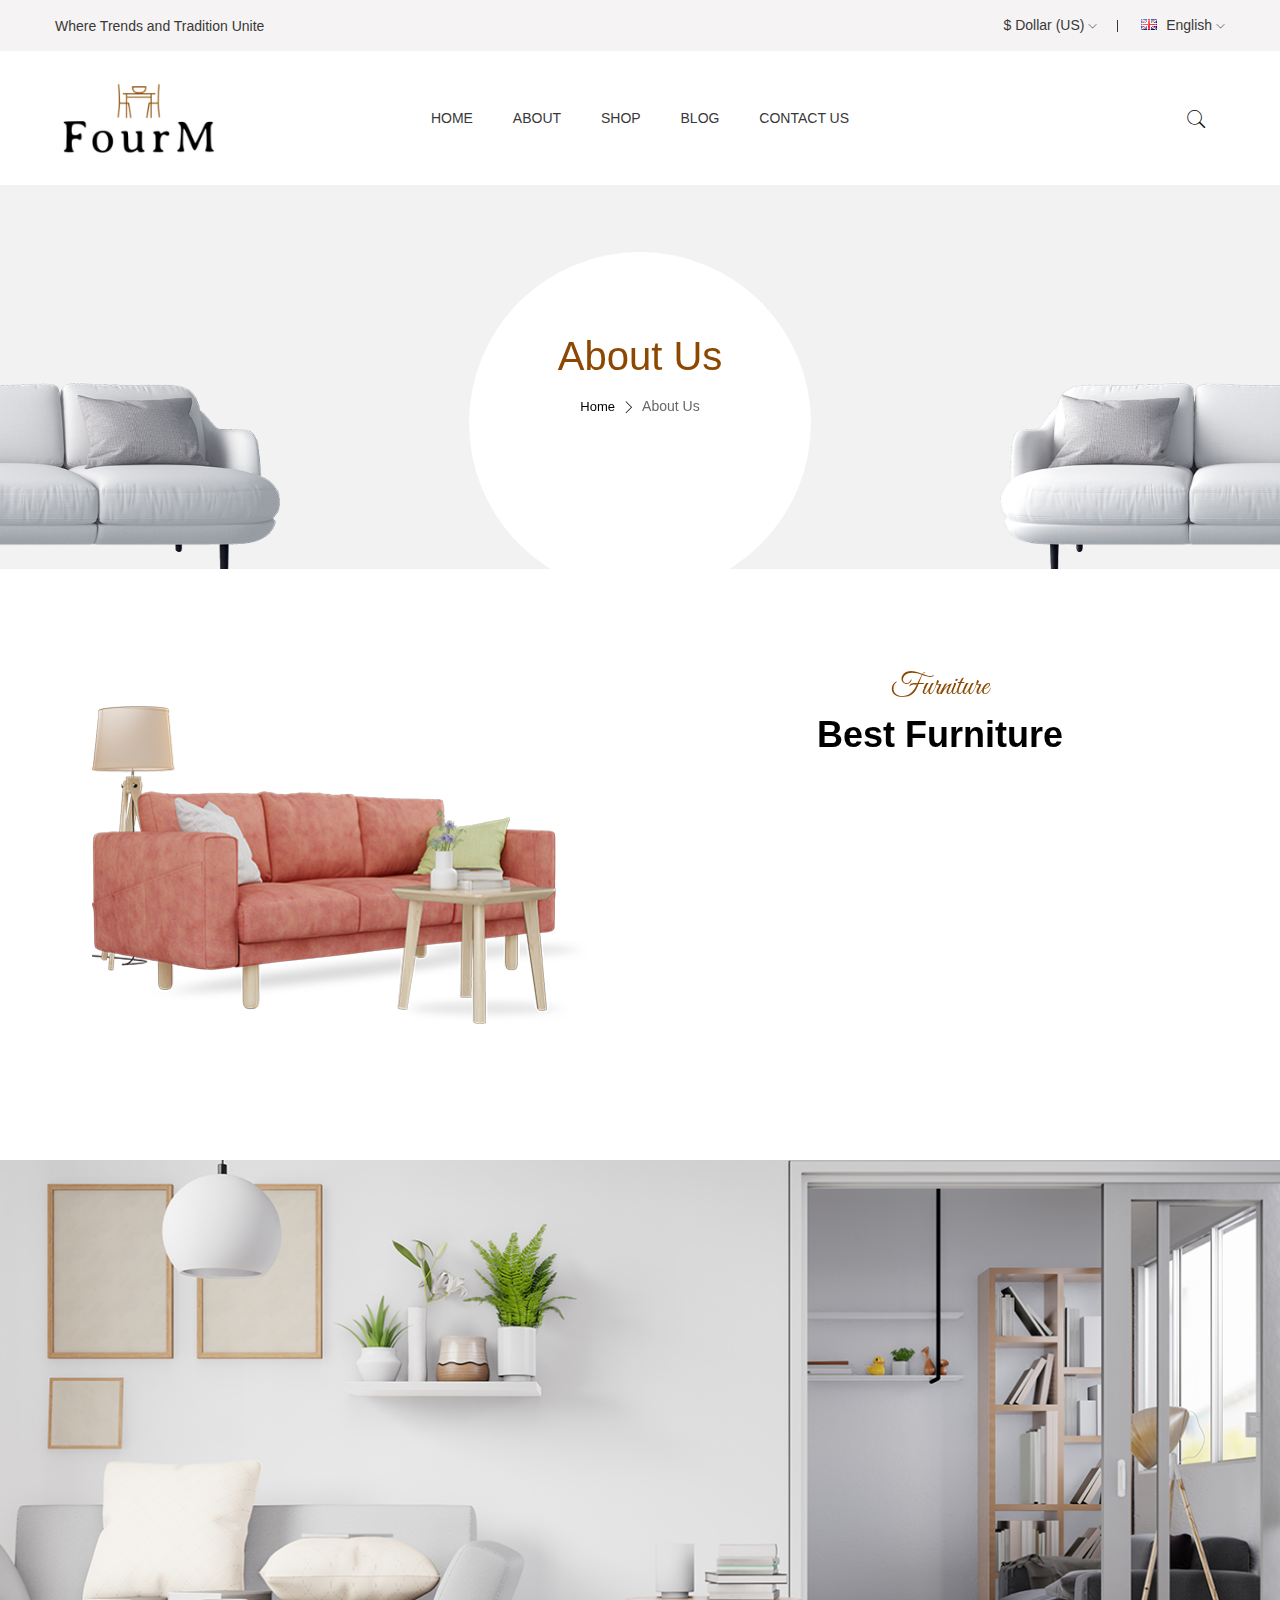
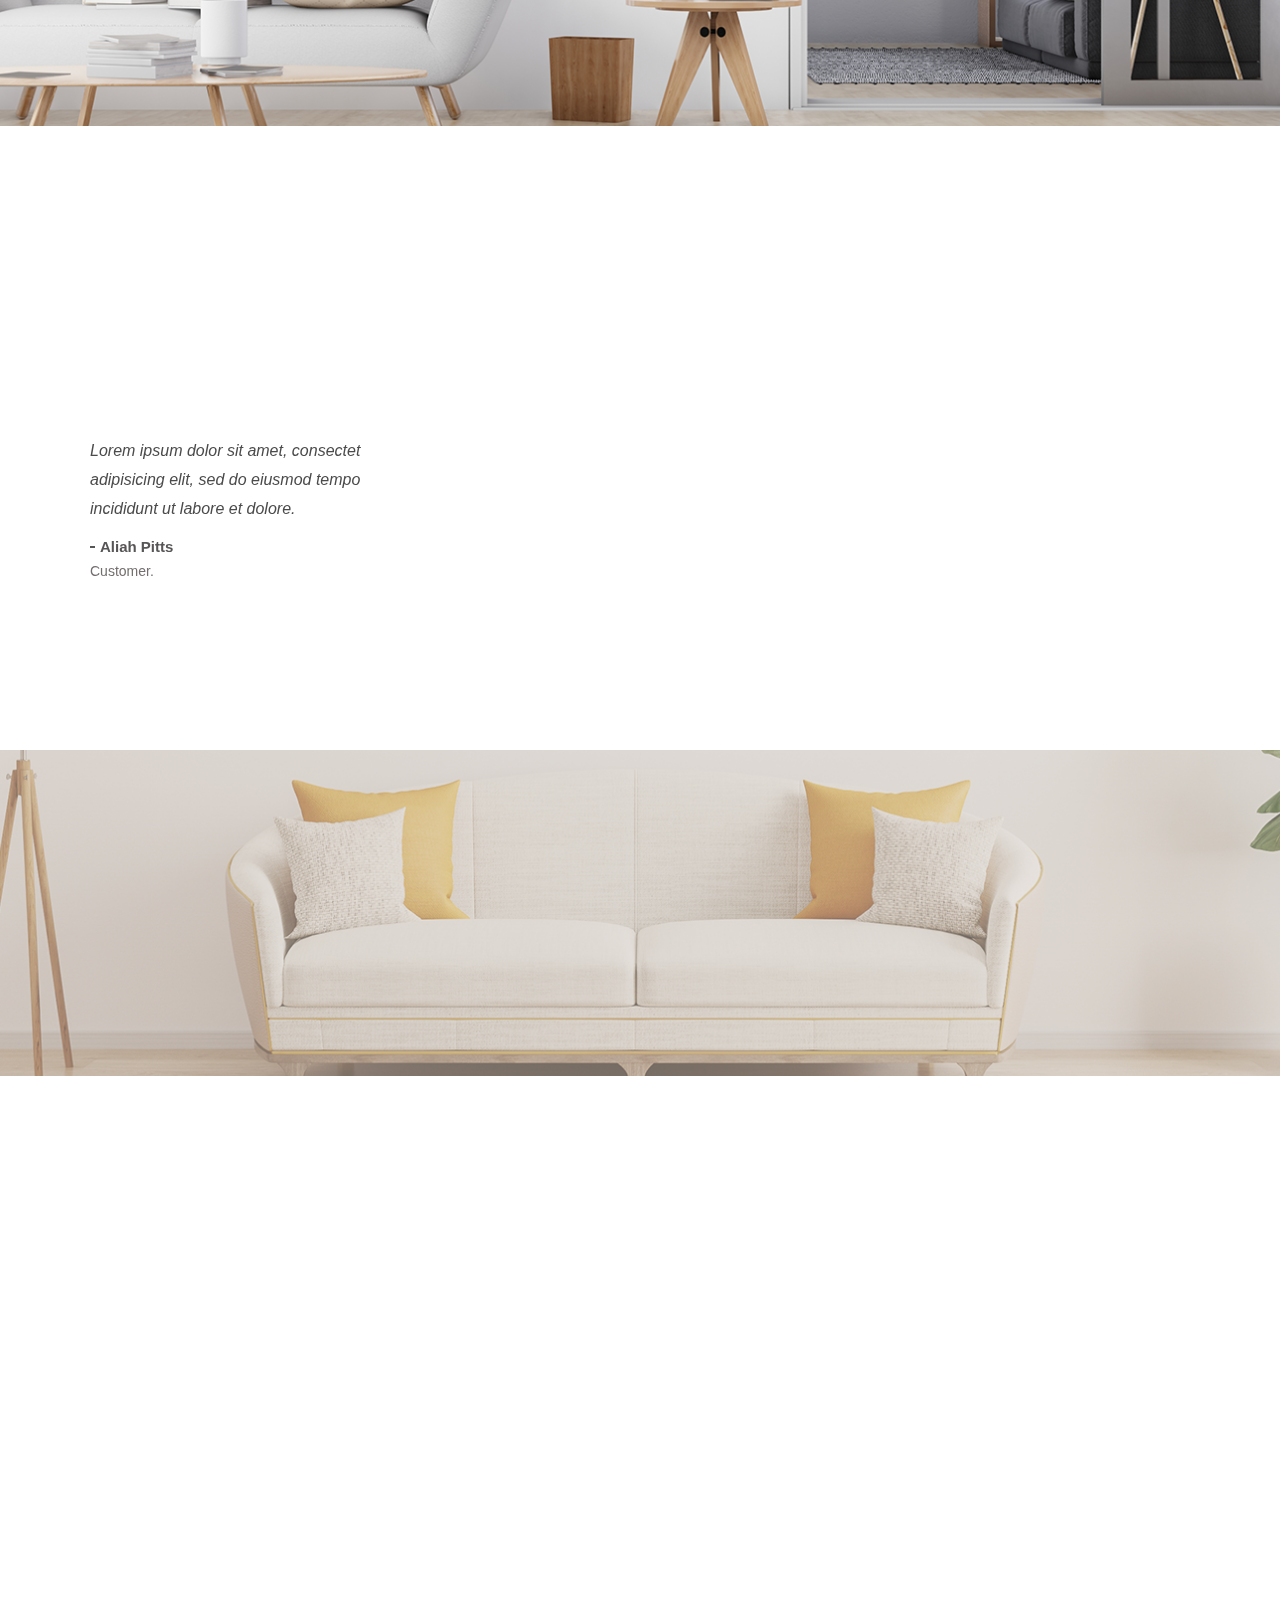
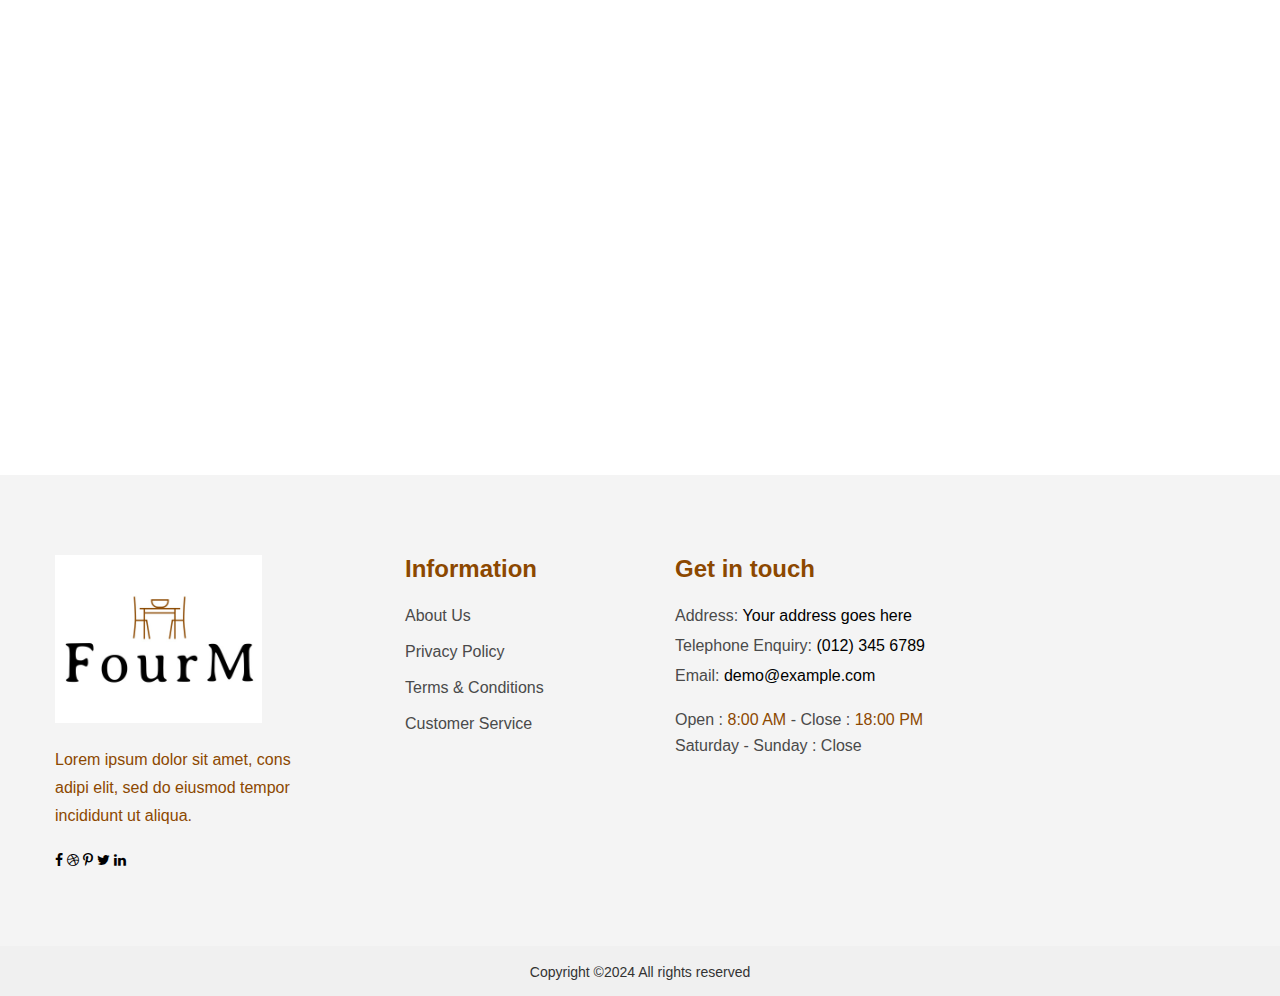
<file: about-us.html>
<!DOCTYPE html>
<html lang="zxx">

<head>
    <meta charset="utf-8" />
    <meta http-equiv="x-ua-compatible" content="ie=edge" />
    <title>FourM</title>
    <link rel="icon" href="assets/images/favicon.ico" type="image/x-icon">
    <meta name="robots" content="noindex, follow" />
    <meta name="description" content="FourM  Retailer that is the best choice for any Furniture store." />
    <meta name="viewport" content="width=device-width, initial-scale=1" />
    <link rel="profile" href="https://gmpg.org/xfn/11" />
    <link rel="canonical" href="#" />

    <!-- Open Graph (OG) meta tags are snippets of code that control how URLs are displayed when shared on social media  -->
    <meta property="og:locale" content="en_US" />
    <meta property="og:type" content="website" />
    <meta property="og:title" content="FourM Retailer that is the best choice for any Furniture store." />
    <meta property="og:url" content="#" />
    <meta property="og:site_name" content="FourM Retailer that is the best choice for any Furniture store." />
    <!-- For the og:image content, replace the # with a link of an image -->
    <meta property="og:image" content="#" />
    <meta property="og:description" content="FourM Retailer that is the best choice for any Furniture store." />

    <!-- All CSS is here
	============================================ -->
    <link rel="stylesheet" href="assets/css/vendor/bootstrap.min.css" />
    <link rel="stylesheet" href="assets/css/vendor/pe-icon-7-stroke.css" />
    <link rel="stylesheet" href="assets/css/vendor/themify-icons.css" />
    <link rel="stylesheet" href="assets/css/vendor/font-awesome.min.css" />
    <link rel="stylesheet" href="assets/css/plugins/animate.css" />
    <link rel="stylesheet" href="assets/css/plugins/aos.css" />
    <link rel="stylesheet" href="assets/css/plugins/magnific-popup.css" />
    <link rel="stylesheet" href="assets/css/plugins/swiper.min.css" />
    <link rel="stylesheet" href="assets/css/plugins/jquery-ui.css" />
    <link rel="stylesheet" href="assets/css/plugins/nice-select.css" />
    <link rel="stylesheet" href="assets/css/plugins/select2.min.css" />
    <link rel="stylesheet" href="assets/css/plugins/easyzoom.css" />
    <link rel="stylesheet" href="assets/css/plugins/slinky.css" />
    <link rel="stylesheet" href="assets/css/style.css" />
</head>

<body>
    <div class="main-wrapper main-wrapper-2">
        <!----Header ----->
        <header class="header-area header-responsive-padding header-height-1">
            <div class="header-top d-none d-lg-block bg-gray">
                <div class="container">
                    <div class="row align-items-center">
                        <div class="col-lg-6 col-6">
                            <div class="welcome-text">
                                <p>Where Trends and Tradition Unite</p>
                            </div>
                        </div>
                        <div class="col-lg-6 col-6">
                            <div class="language-currency-wrap">
                                <div class="currency-wrap border-style">
                                    <a class="currency-active" href="#">$ Dollar (US) <i class="ti-angle-down"></i
                    ></a>
                                    <div class="currency-dropdown">
                                        <ul>
                                            <li><a href="#">Taka (BDT) </a></li>
                                            <li><a href="#">Riyal (SAR) </a></li>
                                            <li><a href="#">Rupee (INR) </a></li>
                                        </ul>
                                    </div>
                                </div>
                                <div class="language-wrap">
                                    <a class="language-active" href="#"><img src="assets/images/icon-img/flag.png" alt="" /> English <i class="ti-angle-down"></i
                    ></a>
                    <div class="language-dropdown">
                      <ul>
                        <li>
                          <a href="#"
                            ><img
                              src="assets/images/icon-img/flag.png"
                              alt=""
                            />English
                          </a>
                        </li>
                        <li>
                          <a href="#"
                            ><img
                              src="assets/images/icon-img/spanish.png"
                              alt=""
                            />Spanish</a
                          >
                        </li>
                        <li>
                          <a href="#"
                            ><img
                              src="assets/images/icon-img/arabic.png"
                              alt=""
                            />Arabic
                          </a>
                        </li>
                      </ul>
                    </div>
                  </div>
                </div>
              </div>
            </div>
          </div>
        </div>
        <div class="header-bottom sticky-bar">
          <div class="container">
            <div class="row align-items-center">
              <div class="col-lg-3 col-md-6 col-6">
                <div class="logo">
                  <a href="index.html"
                    ><img src="assets/images/logo/logo.png" alt="logo"
                  /></a>
                </div>
              </div>
              <div
                class="col-lg-6 d-none d-lg-block d-flex justify-content-center"
              >
              <div class="main-menu text-center">
                <nav>
                    <ul>
                        <li><a href="index.html">HOME</a></li>
                        <li><a href="about-us.html">ABOUT</a></li>
                        <li><a href="shop.html">SHOP</a></li>
                        <li><a href="blog.html">BLOG</a></li>
                        <li><a href="contact-us.html">CONTACT US</a></li>
                    </ul>
                </nav>
            </div>
              </div>
              <div class="col-lg-3 col-md-6 col-6">
                <div class="header-action-wrap">
                  <div class="header-action-style header-search-1">
                    <a class="search-toggle" href="#">
                      <i class="pe-7s-search s-open"></i>
                                        <i class="pe-7s-close s-close"></i>
                                    </a>
                                    <div class="search-wrap-1">
                                        <form action="#">
                                            <input placeholder="Search products…" type="text" />
                                            <button class="button-search">
                          <i class="pe-7s-search"></i>
                        </button>
                                        </form>
                                    </div>
                                </div>
                                <div class="header-action-style d-block d-lg-none">
                                    <a class="mobile-menu-active-button" href="#"><i class="pe-7s-menu"></i
                    ></a>
                                </div>
                            </div>
                        </div>
                    </div>
                </div>
            </div>
        </header>

        <!----slider about us ----->
        <div class="breadcrumb-area bg-gray-4 breadcrumb-padding-1">
            <div class="container">
                <div class="breadcrumb-content text-center">
                    <h2 data-aos="fade-up" data-aos-delay="200">About Us</h2>
                    <ul data-aos="fade-up" data-aos-delay="400">
                        <li><a href="index.html">Home</a></li>
                        <li><i class="ti-angle-right"></i></li>
                        <li>About Us</li>
                    </ul>
                </div>
            </div>
            <div class="breadcrumb-img-1" data-aos="fade-right" data-aos-delay="200">
                <img src="assets/images/banner/breadcrumb-1.png" alt="" />
            </div>
            <div class="breadcrumb-img-2" data-aos="fade-left" data-aos-delay="200">
                <img src="assets/images/banner/breadcrumb-2.png" alt="" />
            </div>
        </div>

        <!----About us desc ----->
        <div class="about-us-area pt-100 pb-100">
            <div class="container">
                <div class="row align-items-center flex-row-reverse">
                    <div class="col-lg-6">
                        <div class="about-content text-center">
                            <h2 data-aos="fade-up" data-aos-delay="200">Furniture</h2>
                            <h1 data-aos="fade-up" data-aos-delay="300">Best Furniture</h1>
                            <p data-aos="fade-up" data-aos-delay="400">
                                Lorem ipsum dolor sit amet, consectetur adipisicing elit, sed do eiusmod tempor incidi ut labore et dolore magna aliqua. Ut enim ad minim venia quis nostrud exercitation ullamco laboris nisi ut aliquip ex ea commodo consequat. Duis aute irure dolor in
                                reprehenderit
                            </p>
                            <p class="mrg-inc" data-aos="fade-up" data-aos-delay="500">
                                in voluptate velit esse cillum dolore eu fugiat nulla pariatur. Excepteur sint occaecat cupidatat non proident, sunt in culpa qui officia deserunt mollit anim id est laborum.
                            </p>
                            <div class="btn-style-3 btn-hover" data-aos="fade-up" data-aos-delay="600">
                                <a class="btn border-radius-none" href="product-details.html">Look Now ! </a>
                            </div>
                        </div>
                    </div>
                    <div class="col-lg-6">
                        <div class="about-img" data-aos="fade-up" data-aos-delay="400">
                            <img src="assets/images/banner/about-us.png" alt="" />
                        </div>
                    </div>
                </div>
            </div>
        </div>

        <!----banner ----->
        <div class="banner-area pb-100">
            <div class="bg-img bg-padding-2" style="background-image: url(assets/images/bg/bg-2.png)">
                <div class="container">
                    <div class="banner-content-5 banner-content-5-static">
                        <span data-aos="fade-up" data-aos-delay="200">FourM</span>
                        <h1 data-aos="fade-up" data-aos-delay="400">
                            New Furniture <br />Sofa Set
                        </h1>
                        <div class="btn-style-3 btn-hover" data-aos="fade-up" data-aos-delay="600">
                            <a class="btn border-radius-none" href="product-details.html">Look Now !</a>
                        </div>
                    </div>
                </div>
            </div>
        </div>

        <!----Testimonial ----->
        <div class="testimonial-area pb-100">
            <div class="container">
                <div class="section-title-2 st-border-center text-center mb-75" data-aos="fade-up" data-aos-delay="200">
                    <h2>Testimonial</h2>
                </div>
                <div class="testimonial-active swiper-container">
                    <div class="swiper-wrapper">
                        <div class="swiper-slide">
                            <div class="single-testimonial" data-aos="fade-up" data-aos-delay="200">
                                <!--------- <div class="testimonial-img">
                                    <img src="assets/images/testimonial/client-1.png" alt="" />
                                </div>---------->
                                <p>
                                    Lorem ipsum dolor sit amet, consectet adipisicing elit, sed do eiusmod tempo incididunt ut labore et dolore.
                                </p>
                                <div class="testimonial-info">
                                    <h4>Amrita Sha</h4>
                                    <span> Our Client.</span>
                                </div>
                            </div>
                        </div>
                        <div class="swiper-slide">
                            <div class="single-testimonial" data-aos="fade-up" data-aos-delay="400">
                                <div class="testimonial-img">
                                    <img src="assets/images/testimonial/client-2.png" alt="" />
                                </div>
                                <p>
                                    Lorem ipsum dolor sit amet, consectet adipisicing elit, sed do eiusmod tempo incididunt ut labore et dolore.
                                </p>
                                <div class="testimonial-info">
                                    <h4>Andi Lane</h4>
                                    <span> Designer.</span>
                                </div>
                            </div>
                        </div>
                        <div class="swiper-slide">
                            <div class="single-testimonial" data-aos="fade-up" data-aos-delay="600">
                                <div class="testimonial-img">
                                    <img src="assets/images/testimonial/client-1.png" alt="" />
                                </div>
                                <p>
                                    Lorem ipsum dolor sit amet, consectet adipisicing elit, sed do eiusmod tempo incididunt ut labore et dolore.
                                </p>
                                <div class="testimonial-info">
                                    <h4>Ted Ellison</h4>
                                    <span> Developer.</span>
                                </div>
                            </div>
                        </div>
                        <div class="swiper-slide">
                            <div class="single-testimonial">
                                <div class="testimonial-img">
                                    <img src="assets/images/testimonial/client-2.png" alt="" />
                                </div>
                                <p>
                                    Lorem ipsum dolor sit amet, consectet adipisicing elit, sed do eiusmod tempo incididunt ut labore et dolore.
                                </p>
                                <div class="testimonial-info">
                                    <h4>Aliah Pitts</h4>
                                    <span> Customer.</span>
                                </div>
                            </div>
                        </div>
                    </div>
                </div>
            </div>
        </div>

        <!----FunFact ----->
        <div class="funfact-area bg-img pt-100 pb-70" style="background-image: url(assets/images/bg/bg-4.png)">
            <div class="container">
                <div class="row">
                    <div class="col-lg-3 col-md-3 col-sm-6 col-6">
                        <div class="single-funfact text-center mb-30" data-aos="fade-up" data-aos-delay="200">
                            <div class="funfact-img">
                                <img src="assets/images/icon-img/client.png" alt="" />
                            </div>
                            <h2 class="count">120</h2>
                            <span>Happy Clients</span>
                        </div>
                    </div>
                    <div class="col-lg-3 col-md-3 col-sm-6 col-6">
                        <div class="single-funfact text-center mb-30" data-aos="fade-up" data-aos-delay="400">
                            <div class="funfact-img">
                                <img src="assets/images/icon-img/award.png" alt="" />
                            </div>
                            <h2 class="count">90</h2>
                            <span>Award Winning</span>
                        </div>
                    </div>
                    <div class="col-lg-3 col-md-3 col-sm-6 col-6">
                        <div class="single-funfact text-center mb-30" data-aos="fade-up" data-aos-delay="600">
                            <div class="funfact-img">
                                <img src="assets/images/icon-img/item.png" alt="" />
                            </div>
                            <h2 class="count">230</h2>
                            <span>Totel Items</span>
                        </div>
                    </div>
                    <div class="col-lg-3 col-md-3 col-sm-6 col-6">
                        <div class="single-funfact text-center mb-30 mrgn-none" data-aos="fade-up" data-aos-delay="800">
                            <div class="funfact-img">
                                <img src="assets/images/icon-img/cup.png" alt="" />
                            </div>
                            <h2 class="count">350</h2>
                            <span>Cups of Coffee</span>
                        </div>
                    </div>
                </div>
            </div>
        </div>

        <!----team / staff ----->
        <div class="team-area pt-100 pb-70">
            <div class="container">
                <div class="section-title-2 st-border-center text-center mb-75" data-aos="fade-up" data-aos-delay="200">
                    <h2>Our Staff</h2>
                </div>
                <div class="row">
                    <div class="col-lg-4 col-md-4 col-sm-4 col-12">
                        <div class="single-team-wrap text-center mb-30" data-aos="fade-up" data-aos-delay="200">
                            <img src="assets/images/team/team-1.png" alt="" />
                            <div class="team-info-position">
                                <div class="team-info">
                                    <h3>Kari Rasmus</h3>
                                    <span>Sales Man</span>
                                </div>
                            </div>
                        </div>
                    </div>
                    <div class="col-lg-4 col-md-4 col-sm-4 col-12">
                        <div class="single-team-wrap text-center mb-30" data-aos="fade-up" data-aos-delay="400">
                            <img src="assets/images/team/team-2.png" alt="" />
                            <div class="team-info-position">
                                <div class="team-info">
                                    <h3>Kari Rasmus</h3>
                                    <span>Sales Man</span>
                                </div>
                            </div>
                        </div>
                    </div>
                    <div class="col-lg-4 col-md-4 col-sm-4 col-12">
                        <div class="single-team-wrap text-center mb-30" data-aos="fade-up" data-aos-delay="600">
                            <img src="assets/images/team/team-3.png" alt="" />
                            <div class="team-info-position">
                                <div class="team-info">
                                    <h3>Kari Rasmus</h3>
                                    <span>Sales Man</span>
                                </div>
                            </div>
                        </div>
                    </div>
                </div>
            </div>
        </div>

        <!----Subscribe ----->
        <div class="subscribe-area pb-100">
            <div class="container">
                <div class="section-title-3 text-center mb-55" data-aos="fade-up" data-aos-delay="200">
                    <h2>Join With Us!</h2>
                    <p>
                        Lorem ipsum dolor sit amet, consectetur adipisicing elit seddo eiusmod tempor incididunt ut labore
                    </p>
                </div>
                <div class="row">
                    <div class="col-lg-8 offset-lg-2">
                        <div id="mc_embed_signup" class="subscribe-form" data-aos="fade-up" data-aos-delay="400">
                            <form id="mc-embedded-subscribe-form" class="validate subscribe-form-style" novalidate="" target="_blank" name="mc-embedded-subscribe-form" method="post" action="https://devitems.us11.list-manage.com/subscribe/post?u=6bbb9b6f5827bd842d9640c82&amp;id=05d85f18ef">
                                <div id="mc_embed_signup_scroll" class="mc-form">
                                    <input class="email" type="email" required="" placeholder="Email address…" name="EMAIL" value="" />
                                    <div class="mc-news" aria-hidden="true">
                                        <input type="text" value="" tabindex="-1" name="b_6bbb9b6f5827bd842d9640c82_05d85f18ef" />
                                    </div>
                                    <div class="clear">
                                        <input id="mc-embedded-subscribe" class="button" type="submit" name="subscribe" value="Subscribe Now" />
                                    </div>
                                </div>
                            </form>
                        </div>
                    </div>
                </div>
            </div>
        </div>

        <!----Footer ----->
        <footer class="footer-area">
            <div class="bg-gray-2">
                <div class="container">
                    <div class="footer-top pt-80 pb-35">
                        <div class="row">
                            <div class="col-lg-3 col-md-6 col-sm-6 col-12">
                                <div class="footer-widget footer-about mb-40">
                                    <div class="footer-logo">
                                        <a href="index.html"><img src="assets/images/logo/logo.png" alt="logo" /></a>
                                    </div>
                                    <p>
                                        Lorem ipsum dolor sit amet, cons adipi elit, sed do eiusmod tempor incididunt ut aliqua.
                                    </p>
                                    <div class="social-icon-style-4">
                                        <a href="#"><i class="fa fa-facebook"></i></a>
                                        <a href="#"><i class="fa fa-dribbble"></i></a>
                                        <a href="#"><i class="fa fa-pinterest-p"></i></a>
                                        <a href="#"><i class="fa fa-twitter"></i></a>
                                        <a href="#"><i class="fa fa-linkedin"></i></a>
                                    </div>
                                    <!----------- <div class="media-img">
                                        <a href="#"><img src="assets/images/icon-img/media.png" alt="logo"></a>
                                    </div>--->
                                </div>
                            </div>
                            <div class="col-lg-3 col-md-6 col-sm-6 col-12">
                                <div class="footer-widget footer-widget-margin-1 footer-list mb-40">
                                    <h3 class="footer-title">Information</h3>
                                    <ul>
                                        <li><a href="about-us.html">About Us</a></li>
                                        <li><a href="#">Privacy Policy</a></li>
                                        <li><a href="#">Terms & Conditions</a></li>
                                        <li><a href="#">Customer Service</a></li>
                                    </ul>
                                </div>
                            </div>

                            <div class="col-lg-4 col-md-6 col-sm-6 col-12">
                                <div class="footer-widget footer-widget-margin-2 footer-address mb-40">
                                    <h3 class="footer-title">Get in touch</h3>
                                    <ul>
                                        <li><span>Address: </span>Your address goes here</li>
                                        <li><span>Telephone Enquiry:</span> (012) 345 6789</li>
                                        <li><span>Email: </span>demo@example.com</li>
                                    </ul>
                                    <div class="open-time">
                                        <p>
                                            Open : <span>8:00 AM</span> - Close :
                                            <span>18:00 PM</span>
                                        </p>
                                        <p>Saturday - Sunday : Close</p>
                                    </div>
                                </div>
                            </div>
                        </div>
                    </div>
                </div>
            </div>
            <div class="bg-gray-3">
                <div class="container">
                    <div class="footer-bottom copyright text-center bg-gray-3">
                        <p>
                            Copyright ©2024 All rights reserved
                        </p>
                    </div>
                </div>
            </div>
        </footer>

        <!-- Web Ends -->

        <!-- Mobile Menu start -->
        <div class="off-canvas-active">
            <a class="off-canvas-close"><i class="ti-close"></i></a>
            <div class="off-canvas-wrap">
                <div class="welcome-text off-canvas-margin-padding">
                    <p>Where Trends and Tradition Unite!</p>
                </div>
                <div class="mobile-menu-wrap off-canvas-margin-padding-2">
                    <div id="mobile-menu" class="slinky-mobile-menu text-left">
                        <ul>
                            <li>
                                <a href="index.html">HOME</a>
                            </li>
                            <li>
                                <a href="shop.html">SHOP</a>
                            </li>

                            <li>
                                <a href="about-us.html">ABOUT US</a>
                            </li>
                            <li>
                                <a href="blog.html">BLOG </a>
                            </li>
                            <li>
                                <a href="contact-us.html">CONTACT US</a>
                            </li>
                        </ul>
                    </div>
                </div>
                <div class="language-currency-wrap language-currency-wrap-modify">
                    <div class="currency-wrap border-style">
                        <a class="currency-active" href="#">$ Dollar (US) <i class="ti-angle-down"></i
              ></a>
                        <div class="currency-dropdown">
                            <ul>
                                <li><a href="#">Taka (BDT) </a></li>
                                <li><a href="#">Riyal (SAR) </a></li>
                                <li><a href="#">Rupee (INR) </a></li>
                            </ul>
                        </div>
                    </div>
                    <div class="language-wrap">
                        <a class="language-active" href="#"><img src="assets/images/icon-img/flag.png" alt="" /> English
                            <i class="ti-angle-down"></i
              ></a>
              <div class="language-dropdown">
                <ul>
                  <li>
                    <a href="#"
                      ><img
                        src="assets/images/icon-img/flag.png"
                        alt=""
                      />English
                    </a>
                  </li>
                  <li>
                    <a href="#"
                      ><img
                        src="assets/images/icon-img/spanish.png"
                        alt=""
                      />Spanish</a
                    >
                  </li>
                  <li>
                    <a href="#"
                      ><img
                        src="assets/images/icon-img/arabic.png"
                        alt=""
                      />Arabic
                    </a>
                  </li>
                </ul>
              </div>
            </div>
          </div>
        </div>
      </div>
    </div>

  
    <!-- All JS is here -->
    <script src="assets/js/vendor/modernizr-3.11.7.min.js"></script>
    <script src="assets/js/vendor/jquery-3.6.0.min.js"></script>
    <script src="assets/js/vendor/jquery-migrate-3.3.2.min.js"></script>
    <script src="assets/js/vendor/popper.min.js"></script>
    <script src="assets/js/vendor/bootstrap.min.js"></script>
    <script src="assets/js/plugins/wow.js"></script>
    <script src="assets/js/plugins/scrollup.js"></script>
    <script src="assets/js/plugins/aos.js"></script>
    <script src="assets/js/plugins/magnific-popup.js"></script>
    <script src="assets/js/plugins/jquery.syotimer.min.js"></script>
    <script src="assets/js/plugins/swiper.min.js"></script>
    <script src="assets/js/plugins/imagesloaded.pkgd.min.js"></script>
    <script src="assets/js/plugins/isotope.pkgd.min.js"></script>
    <script src="assets/js/plugins/jquery-ui.js"></script>
    <script src="assets/js/plugins/jquery-ui-touch-punch.js"></script>
    <script src="assets/js/plugins/jquery.nice-select.min.js"></script>
    <script src="assets/js/plugins/waypoints.min.js"></script>
    <script src="assets/js/plugins/jquery.counterup.js"></script>
    <script src="assets/js/plugins/select2.min.js"></script>
    <script src="assets/js/plugins/easyzoom.js"></script>
    <script src="assets/js/plugins/slinky.min.js"></script>
    <script src="assets/js/plugins/ajax-mail.js"></script>
    <!-- Main JS -->
    <script src="assets/js/main.js"></script>
  </body>
</html>
</file>
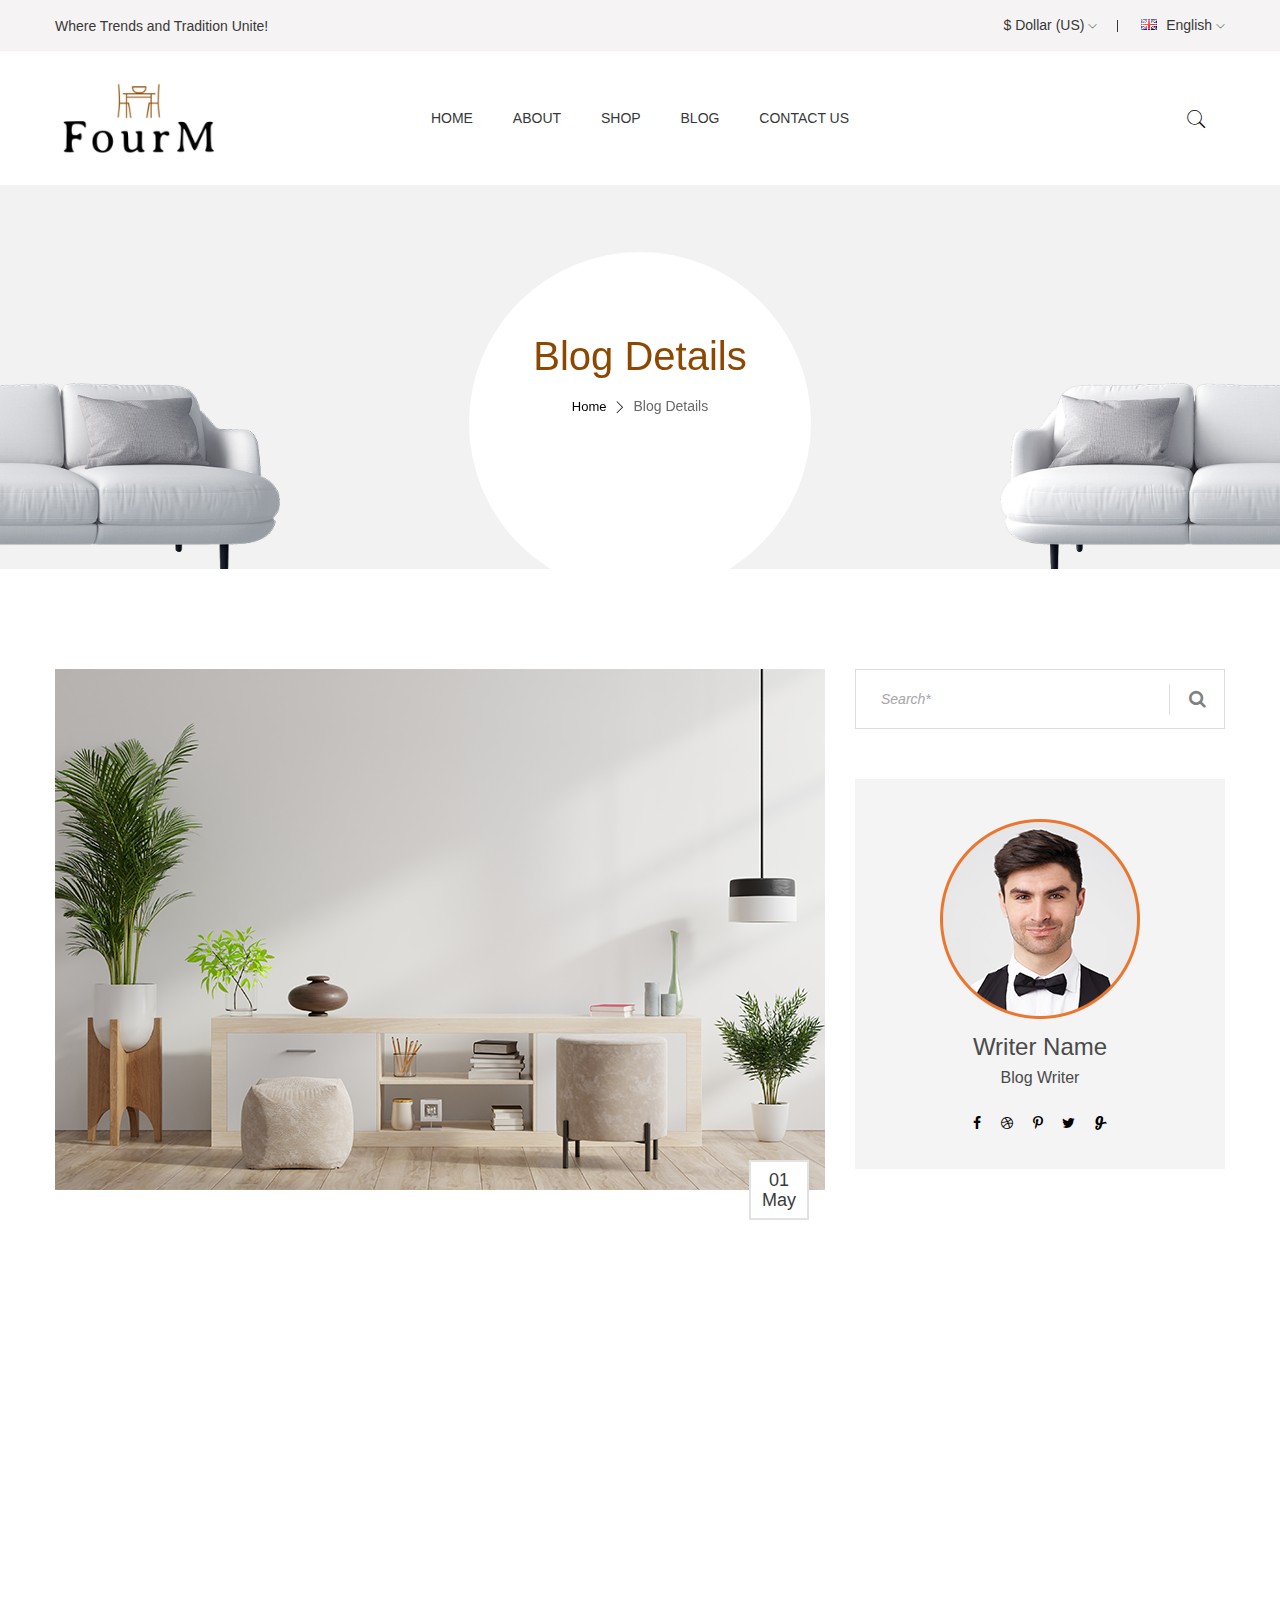
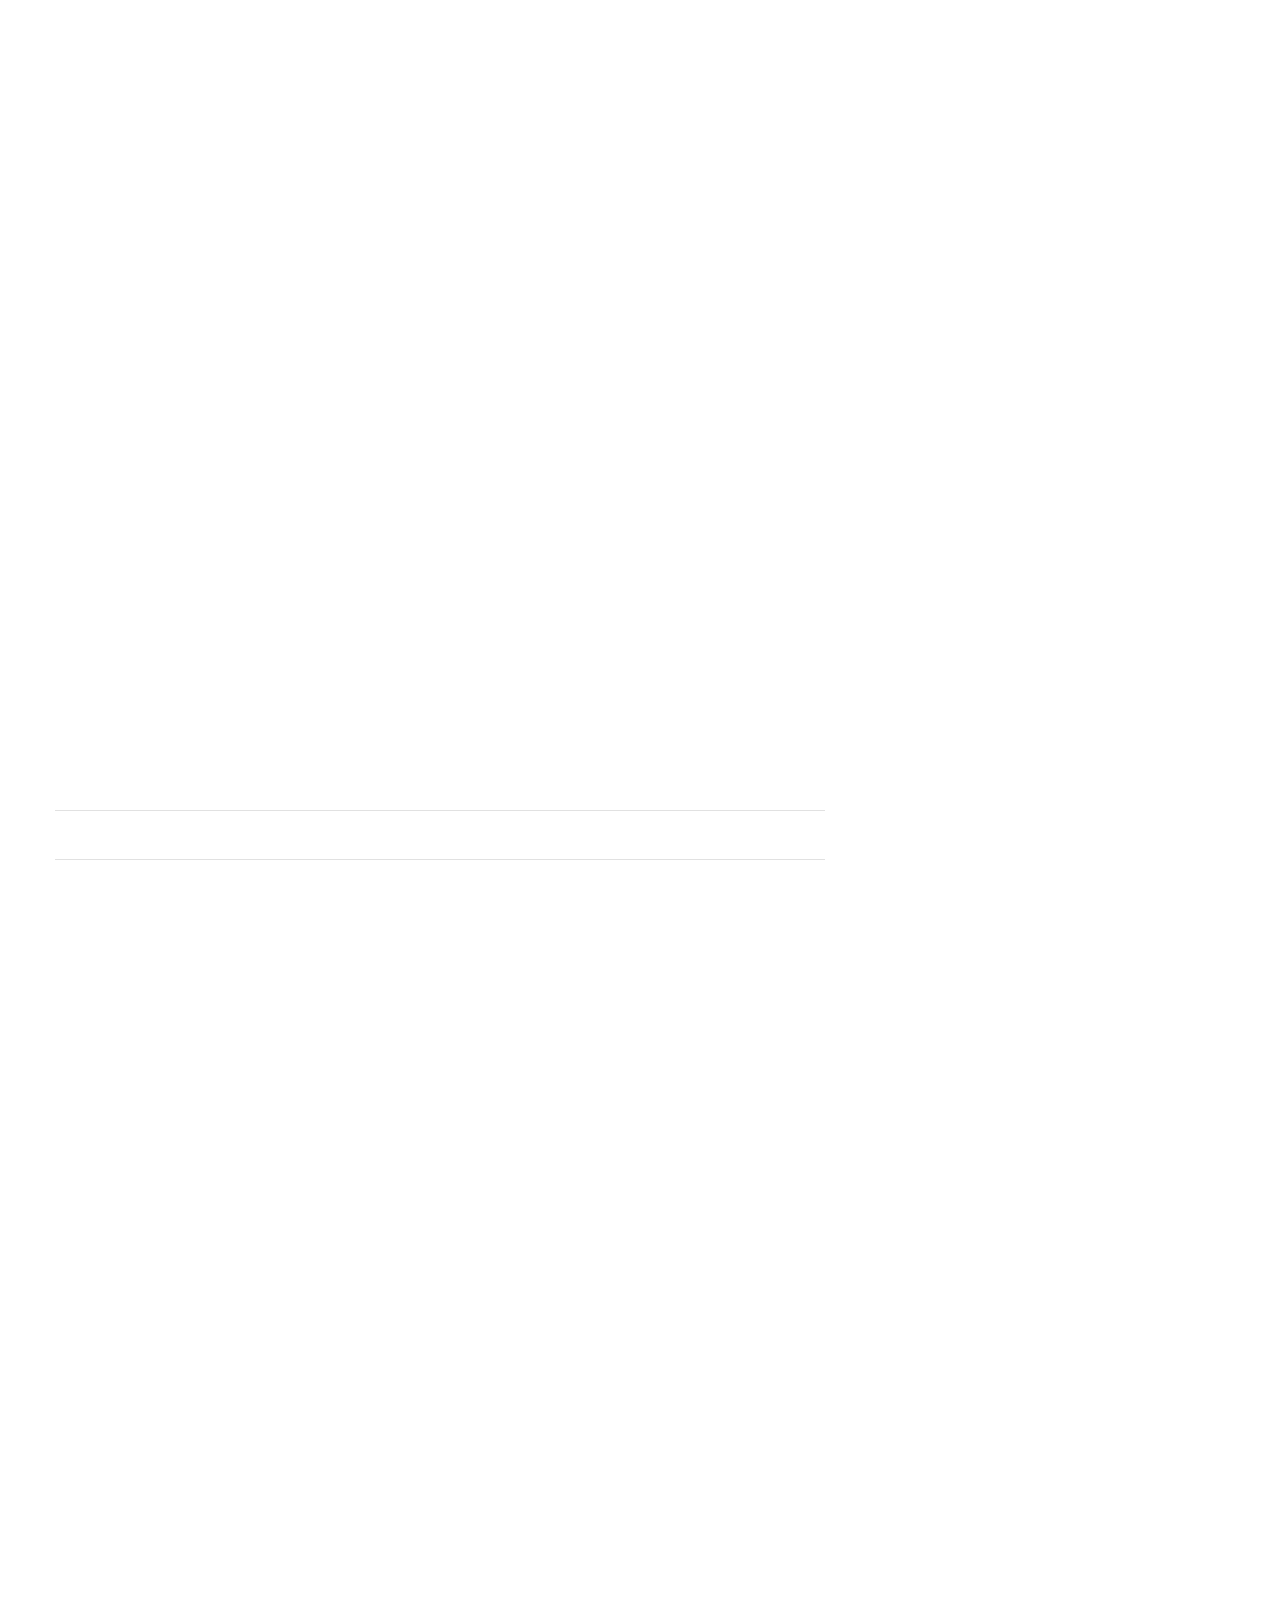
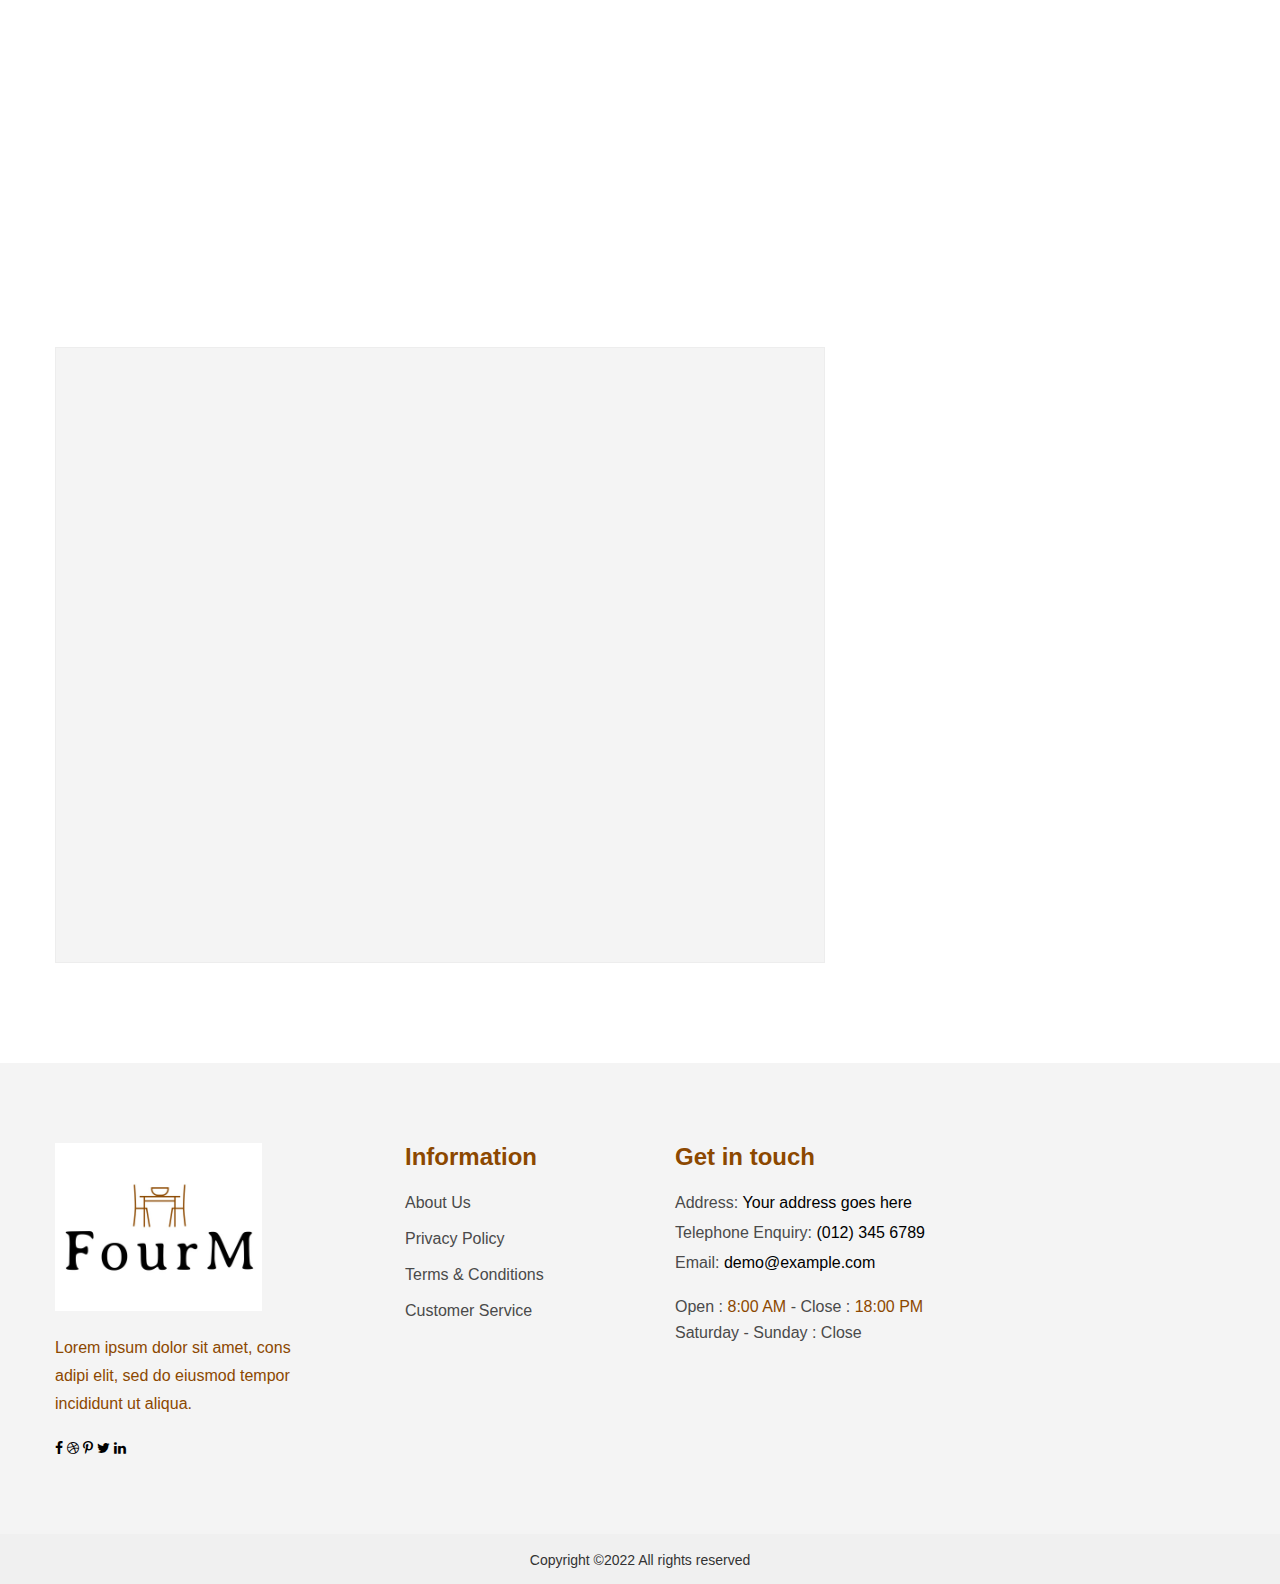
<file: blog-details.html>
<!DOCTYPE html>
<html lang="zxx">

<head>
    <meta charset="utf-8">
    <meta http-equiv="x-ua-compatible" content="ie=edge">
    <title>FourM</title>
    <link rel="icon" href="assets/images/favicon.ico" type="image/x-icon">
    <meta name="robots" content="noindex, follow" />
    <meta name="description" content="FourM Retailer that is the best choice for any Furniture store.">
    <meta name="viewport" content="width=device-width, initial-scale=1">
    <link rel="profile" href="https://gmpg.org/xfn/11">
    <link rel="canonical" href="#" />

    <!-- Open Graph (OG) meta tags are snippets of code that control how URLs are displayed when shared on social media  -->
    <meta property="og:locale" content="en_US" />
    <meta property="og:type" content="website" />
    <meta property="og:title" content="FourM Retailer that is the best choice for any Furniture store." />
    <meta property="og:url" content="#" />
    <meta property="og:site_name" content="FourM Retailer that is the best choice for any Furniture store." />
    <!-- For the og:image content, replace the # with a link of an image -->
    <meta property="og:image" content="#" />
    <meta property="og:description" content=" FourM Retailer that is the best choice for any Furniture store." />

    <!-- All CSS is here
	============================================ -->
    <link rel="stylesheet" href="assets/css/vendor/bootstrap.min.css" />
    <link rel="stylesheet" href="assets/css/vendor/pe-icon-7-stroke.css" />
    <link rel="stylesheet" href="assets/css/vendor/themify-icons.css" />
    <link rel="stylesheet" href="assets/css/vendor/font-awesome.min.css" />
    <link rel="stylesheet" href="assets/css/plugins/animate.css" />
    <link rel="stylesheet" href="assets/css/plugins/aos.css" />
    <link rel="stylesheet" href="assets/css/plugins/magnific-popup.css" />
    <link rel="stylesheet" href="assets/css/plugins/swiper.min.css" />
    <link rel="stylesheet" href="assets/css/plugins/jquery-ui.css" />
    <link rel="stylesheet" href="assets/css/plugins/nice-select.css" />
    <link rel="stylesheet" href="assets/css/plugins/select2.min.css" />
    <link rel="stylesheet" href="assets/css/plugins/easyzoom.css" />
    <link rel="stylesheet" href="assets/css/plugins/slinky.css" />
    <link rel="stylesheet" href="assets/css/style.css" />
</head>




<body>
    <div class="main-wrapper main-wrapper-2">
        <header class="header-area header-responsive-padding header-height-1">
            <div class="header-top d-none d-lg-block bg-gray">
                <div class="container">
                    <div class="row align-items-center">
                        <div class="col-lg-6 col-6">
                            <div class="welcome-text">
                                <p>Where Trends and Tradition Unite! </p>
                            </div>
                        </div>
                        <div class="col-lg-6 col-6">
                            <div class="language-currency-wrap">
                                <div class="currency-wrap border-style">
                                    <a class="currency-active" href="#">$ Dollar (US) <i class=" ti-angle-down "></i></a>
                                    <div class="currency-dropdown">
                                        <ul>
                                            <li><a href="#">Taka (BDT) </a></li>
                                            <li><a href="#">Riyal (SAR) </a></li>
                                            <li><a href="#">Rupee (INR) </a></li>
                                        </ul>
                                    </div>
                                </div>
                                <div class="language-wrap">
                                    <a class="language-active" href="#"><img src="assets/images/icon-img/flag.png" alt=""> English <i class=" ti-angle-down "></i></a>
                                    <div class="language-dropdown">
                                        <ul>
                                            <li>
                                                <a href="#"><img src="assets/images/icon-img/flag.png" alt="">English </a>
                                            </li>
                                            <li>
                                                <a href="#"><img src="assets/images/icon-img/spanish.png" alt="">Spanish</a>
                                            </li>
                                            <li>
                                                <a href="#"><img src="assets/images/icon-img/arabic.png" alt="">Arabic </a>
                                            </li>
                                        </ul>
                                    </div>
                                </div>
                            </div>
                        </div>
                    </div>
                </div>
            </div>
            <div class="header-bottom sticky-bar">
                <div class="container">
                    <div class="row align-items-center">
                        <div class="col-lg-3 col-md-6 col-6">
                            <div class="logo">
                                <a href="index.html"><img src="assets/images/logo/logo.png" alt="logo"></a>
                            </div>
                        </div>
                        <div class="col-lg-6 d-none d-lg-block d-flex justify-content-center">
                            <div class="main-menu text-center">
                                <nav>
                                    <ul>
                                        <li><a href="index.html">HOME</a></li>
                                        <li><a href="about-us.html">ABOUT</a></li>
                                        <li><a href="shop.html">SHOP</a></li>
                                        <li><a href="blog.html">BLOG</a></li>
                                        <li><a href="contact-us.html">CONTACT US</a></li>
                                    </ul>
                                </nav>
                            </div>
                        </div>
                        <div class="col-lg-3 col-md-6 col-6">
                            <div class="header-action-wrap">
                                <div class="header-action-style header-search-1">
                                    <a class="search-toggle" href="#">
                                        <i class="pe-7s-search s-open"></i>
                                        <i class="pe-7s-close s-close"></i>
                                    </a>
                                    <div class="search-wrap-1">
                                        <form action="#">
                                            <input placeholder="Search products…" type="text">
                                            <button class="button-search"><i class="pe-7s-search"></i></button>
                                        </form>
                                    </div>
                                </div>

                                <div class="header-action-style d-block d-lg-none">
                                    <a class="mobile-menu-active-button" href="#"><i class="pe-7s-menu"></i></a>
                                </div>
                            </div>
                        </div>
                    </div>
                </div>
            </div>
        </header>

        <div class="breadcrumb-area bg-gray-4 breadcrumb-padding-1">
            <div class="container">
                <div class="breadcrumb-content text-center">
                    <h2 data-aos="fade-up" data-aos-delay="200">Blog Details</h2>
                    <ul data-aos="fade-up" data-aos-delay="400">
                        <li><a href="index.html">Home</a></li>
                        <li><i class="ti-angle-right"></i></li>
                        <li>Blog Details</li>
                    </ul>
                </div>
            </div>
            <div class="breadcrumb-img-1" data-aos="fade-right" data-aos-delay="200">
                <img src="assets/images/banner/breadcrumb-1.png" alt="">
            </div>
            <div class="breadcrumb-img-2" data-aos="fade-left" data-aos-delay="200">
                <img src="assets/images/banner/breadcrumb-2.png" alt="">
            </div>
        </div>
        <div class="blog-details-area pt-100 pb-100">
            <div class="container">
                <div class="row">
                    <div class="col-lg-8">
                        <div class="blog-details-wrapper">
                            <div class="blog-details-img-date-wrap mb-35" data-aos="fade-up" data-aos-delay="200">
                                <div class="blog-details-img">
                                    <img src="assets/images/blog/blog-details.png" alt="">
                                </div>
                                <div class="blog-details-date">
                                    <h5>01 <span>May</span></h5>
                                </div>
                            </div>
                            <div class="blog-meta-2" data-aos="fade-up" data-aos-delay="200">
                                <ul>
                                    <li><a href="#">Furniture</a>,</li>
                                    <li>By:<a href="#"> Admin</a></li>
                                </ul>
                            </div>
                            <h1 data-aos="fade-up" data-aos-delay="200">Lorem ipsum dolor sit amet consec.</h1>
                            <p data-aos="fade-up" data-aos-delay="200">Lorem ipsum dolor sit amet, consectetur adipisicing elit, sed do eiusmod tempor incididunt ut lab et dolore magna aliqua. Ut enim ad minim veniam, quis nostrud exercitatio ullamco laboris nisi ut aliquip ex ea commodo conse
                                Duis aute irure dolor in reprehenderit in voluptate velit esse cillumlt dolore eu fugiat nulla pariatur. Excepteur sint occaecat cupidatat non proident, sunt in culpa quiq officia deserunt mollit anim id est laborum. </p>
                            <blockquote class="blockquote-wrap" data-aos="fade-up" data-aos-delay="200">
                                <div class="quote-img">
                                    <img src="assets/images/icon-img/quote.png" alt="">
                                </div>
                                <h2>Lorem ipsum dolor sit amet, con adipis elit sed do eiusmod tempor incididunt ut labore et dolore.</h2>
                                <h4>Jont utdo</h4>
                            </blockquote>
                            <p data-aos="fade-up" data-aos-delay="200">Lorem ipsum dolor sit amet, consectetur adipisicing elit, sed do eiusmod tempor incididunt ut lab et dolore magna aliqua. Ut enim ad minim veniam, quis nostrud exercitatio ullamco laboris nisi ut aliquip ex ea commodo conse
                                Duis aute irure dolor.</p>
                            <div class="blog-details-middle-img-wrap">
                                <div class="row">
                                    <div class="col-md-6 col-sm-6 col-12">
                                        <div class="blog-details-middle-img mb-30" data-aos="fade-up" data-aos-delay="200">
                                            <img src="assets/images/blog/blog-details-2.png" alt="">
                                        </div>
                                    </div>
                                    <div class="col-md-6 col-sm-6 col-12">
                                        <div class="blog-details-middle-img mb-30" data-aos="fade-up" data-aos-delay="400">
                                            <img src="assets/images/blog/blog-details-3.png" alt="">
                                        </div>
                                    </div>
                                </div>
                            </div>
                            <p data-aos="fade-up" data-aos-delay="200">Lorem ipsum dolor sit amet, consectetur adipisicing elit, sed do eiusmod tempor incididunt ut lab et dolore magna aliqua. Ut enim ad minim veniam, quis nostrud exercitatio ullamco laboris nisi ut aliquip ex ea commodo conse
                                Duis aute irure dolor in reprehenderit in voluptate velit esse cillumlt dolore eu fugiat nulla pariatur. Excepteur sint occaecat cupidatat non proident, sunt in culpa quiq officia deserunt mollit anim id est laborum. </p>
                            <div class="tag-social-wrap">
                                <div class="tag-wrap" data-aos="fade-up" data-aos-delay="200">
                                    <span>Tags:</span>
                                    <ul>
                                        <li><a href="#">Furniture</a>,</li>
                                        <li><a href="#">Electronic</a>,</li>
                                        <li><a href="#">Fashion</a></li>
                                    </ul>
                                </div>
                                <div class="social-comment-digit-wrap" data-aos="fade-up" data-aos-delay="400">
                                    <div class="social-icon-style-2">
                                        <a href="#"><i class="fa fa-facebook"></i></a>
                                        <a href="#"><i class="fa fa-dribbble"></i></a>
                                        <a href="#"><i class="fa fa-pinterest-p"></i></a>
                                    </div>
                                    <div class="comment-digit">
                                        <a href="#">2 <i class="fa fa-comments"></i></a>
                                    </div>
                                </div>
                            </div>
                            <div class="blog-author-wrap-2" data-aos="fade-up" data-aos-delay="200">
                                <div class="blog-author-img-2">
                                    <img src="assets/images/blog/blog-author-2.png" alt="">
                                </div>
                                <div class="blog-author-content-2">
                                    <h2>Admin Name</h2>
                                    <p>Lorem ipsum dolor sit amet, consecteg adipisicing elit sed do eius tempor incididunt ut lab et dolore magna aliqua. Ut enim ad minikl veniam, quis nostrud exercitatio.</p>
                                    <div class="social-icon-style-3">
                                        <a href="#"><i class="fa fa-facebook"></i></a>
                                        <a href="#"><i class="fa fa-dribbble"></i></a>
                                        <a href="#"><i class="fa fa-pinterest-p"></i></a>
                                        <a href="#"><i class="fa fa-twitter"></i></a>
                                        <a href="#"><i class="fa fa-glide-g"></i></a>
                                    </div>
                                </div>
                            </div>
                            <div class="blog-next-previous-post" data-aos="fade-up" data-aos-delay="200">
                                <div class="blog-prev-post-wrap">
                                    <div class="blog-prev-post-icon">
                                        <a href="#"><i class="fa fa-angle-left"></i></a>
                                    </div>
                                    <div class="blog-prev-post-content">
                                        <h3><a href="#">Lorem ipsum dolor sit amet cons ectetur</a></h3>
                                        <span>June 25, 2022</span>
                                    </div>
                                </div>
                                <div class="blog-next-post-wrap">
                                    <div class="blog-next-post-icon">
                                        <a href="#"> <i class="fa fa-angle-right"></i> </a>
                                    </div>
                                    <div class="blog-next-post-content">
                                        <h3><a href="#">Lorem ipsum dolor sit amet cons ectetur</a></h3>
                                        <span>June 25, 2022</span>
                                    </div>
                                </div>
                            </div>
                            <div class="blog-comment-wrapper">
                                <h4 class="blog-dec-title" data-aos="fade-up" data-aos-delay="200">Comments (02)</h4>
                                <div class="single-comment-wrapper single-comment-border" data-aos="fade-up" data-aos-delay="400">
                                    <div class="blog-comment-img">
                                        <img src="assets/images/blog/blog-comment-1.png" alt="">
                                    </div>
                                    <div class="blog-comment-content">
                                        <div class="comment-info-reply-wrap">
                                            <div class="comment-info">
                                                <span>October 14, 2022 </span>
                                                <h4>Anthony Stephens</h4>
                                            </div>
                                            <div class="comment-reply">
                                                <a href="#">Reply</a>
                                            </div>
                                        </div>
                                        <p>Lorem ipsum dolor sit amet, consecteg adipisicing elit sed do eius tempor incididunt ut lab et dolore magna aliqua. Ut enim ad minikl veniam, quis nostrud exercitatio. </p>
                                    </div>
                                </div>
                                <div class="single-comment-wrapper single-comment-ml" data-aos="fade-up" data-aos-delay="600">
                                    <div class="blog-comment-img">
                                        <img src="assets/images/blog/blog-comment-2.png" alt="">
                                    </div>
                                    <div class="blog-comment-content">
                                        <div class="comment-info-reply-wrap">
                                            <div class="comment-info">
                                                <span>October 14, 2022 </span>
                                                <h4>DX Joxova</h4>
                                            </div>
                                            <div class="comment-reply">
                                                <a href="#">Reply</a>
                                            </div>
                                        </div>
                                        <p>Lorem ipsum dolor sit amet, consectetur adipisicing elit, sed do eiusmodl tempor incididunt ut labore et dolore </p>
                                    </div>
                                </div>
                            </div>
                            <div class="blog-comment-form-wrap">
                                <div class="blog-comment-form-title">
                                    <h2 data-aos="fade-up" data-aos-delay="200">Leave a Reply</h2>
                                    <p data-aos="fade-up" data-aos-delay="400">Your email address will not be published. please fill out this form.</p>
                                </div>
                                <div class="blog-comment-form">
                                    <form action="#">
                                        <div class="row">
                                            <div class="col-lg-6 col-md-6">
                                                <div class="single-blog-comment-form" data-aos="fade-up" data-aos-delay="200">
                                                    <input type="text" placeholder="Your Name">
                                                </div>
                                            </div>
                                            <div class="col-lg-6 col-md-6">
                                                <div class="single-blog-comment-form" data-aos="fade-up" data-aos-delay="300">
                                                    <input type="email" placeholder="Your Mail">
                                                </div>
                                            </div>
                                            <div class="col-lg-12 col-md-12">
                                                <div class="single-blog-comment-form" data-aos="fade-up" data-aos-delay="400">
                                                    <input type="text" placeholder="Your Website">
                                                </div>
                                            </div>
                                            <div class="col-lg-12 col-md-12">
                                                <div class="single-blog-comment-form" data-aos="fade-up" data-aos-delay="500">
                                                    <textarea placeholder="Comment"></textarea>
                                                </div>
                                            </div>
                                            <div class="col-lg-12 col-md-12">
                                                <div class="single-blog-comment-checkbox" data-aos="fade-up" data-aos-delay="600">
                                                    <input type="checkbox">
                                                    <label>Save my name, email, and website in this browser for the next time I comment.</label>
                                                </div>
                                            </div>
                                            <div class="col-lg-12 col-md-12">
                                                <div class="comment-submit-btn btn-hover" data-aos="fade-up" data-aos-delay="700">
                                                    <button class="submit" type="submit">Post Comment <i class=" ti-arrow-right"></i></button>
                                                </div>
                                            </div>
                                        </div>
                                    </form>
                                </div>
                            </div>
                        </div>
                    </div>
                    <div class="col-lg-4">
                        <div class="sidebar-wrapper blog-sidebar-mt">
                            <div class="sidebar-widget mb-50" data-aos="fade-up" data-aos-delay="200">
                                <div class="search-wrap-3">
                                    <form class="search-3-form" action="#">
                                        <input placeholder="Search*" type="text">
                                        <button class="button-search"><i class="fa fa-search"></i></button>
                                    </form>
                                </div>
                            </div>
                            <div class="sidebar-widget mb-50" data-aos="fade-up" data-aos-delay="200">
                                <div class="blog-author-content text-center">
                                    <a href="blog-details.html"><img src="assets/images/blog/blog-author.png" alt=""></a>
                                    <h2>Writer Name</h2>
                                    <h4>Blog Writer</h4>
                                    <div class="social-icon-style-1">
                                        <a href="#"><i class="fa fa-facebook"></i></a>
                                        <a href="#"><i class="fa fa-dribbble"></i></a>
                                        <a href="#"><i class="fa fa-pinterest-p"></i></a>
                                        <a href="#"><i class="fa fa-twitter"></i></a>
                                        <a href="#"><i class="fa fa-glide-g"></i></a>
                                    </div>
                                </div>
                            </div>
                            <div class="sidebar-widget mb-40" data-aos="fade-up" data-aos-delay="200">
                                <div class="sidebar-widget-title-2 mb-25">
                                    <h3>Categories</h3>
                                </div>
                                <div class="sidebar-list-style-2">
                                    <ul>
                                        <li><a href="blog-sidebar.html">Blog Grid View (09)</a></li>
                                        <li><a href="blog-sidebar.html">Latest blog (02)</a></li>
                                        <li><a href="blog-sidebar.html">Our Blog (12)</a></li>
                                        <li><a href="blog-sidebar.html">Uncategorized (107)</a></li>
                                    </ul>
                                </div>
                            </div>
                            <div class="sidebar-widget mb-40" data-aos="fade-up" data-aos-delay="200">
                                <div class="sidebar-widget-title-2 mb-30">
                                    <h3>Latest Post</h3>
                                </div>
                                <div class="latest-post-wrap">
                                    <div class="single-latest-post">
                                        <div class="latest-post-img">
                                            <a href="blog-details.html"><img src="assets/images/blog/latest-post-1.png" alt=""></a>
                                        </div>
                                        <div class="latest-post-content">
                                            <span>01 May 2022</span>
                                            <h4><a href="blog-details.html">Lorem ipsum dolor sit am conse ctetur adipis</a></h4>
                                            <div class="latest-post-btn">
                                                <a href="blog-details.html">Continue Reading...</a>
                                            </div>
                                        </div>
                                    </div>
                                    <div class="single-latest-post">
                                        <div class="latest-post-img">
                                            <a href="blog-details.html"><img src="assets/images/blog/latest-post-2.png" alt=""></a>
                                        </div>
                                        <div class="latest-post-content">
                                            <span>08 Dec 2022</span>
                                            <h4><a href="blog-details.html">Phasellus vehicula sit amet nibh vitae posuere</a></h4>
                                            <div class="latest-post-btn">
                                                <a href="blog-details.html">Continue Reading...</a>
                                            </div>
                                        </div>
                                    </div>
                                    <div class="single-latest-post">
                                        <div class="latest-post-img">
                                            <a href="blog-details.html"><img src="assets/images/blog/latest-post-3.png" alt=""></a>
                                        </div>
                                        <div class="latest-post-content">
                                            <span>01 Feb 2022</span>
                                            <h4><a href="blog-details.html">Class aptent taciti sociosqu ad litora torquent</a></h4>
                                            <div class="latest-post-btn">
                                                <a href="blog-details.html">Continue Reading...</a>
                                            </div>
                                        </div>
                                    </div>
                                </div>
                            </div>
                            <div class="sidebar-widget mb-35" data-aos="fade-up" data-aos-delay="200">
                                <div class="sidebar-widget-title-2 mb-30">
                                    <h3>Tags</h3>
                                </div>
                                <div class="sidebar-widget-tag-2">
                                    <a href="#">Furniture</a>
                                    <a href="#">Electronic</a>
                                    <a href="#">Home Decore</a>
                                    <a href="#">Design Home</a>
                                    <a href="#">Furniture</a>
                                </div>
                            </div>
                            <div class="sidebar-widget" data-aos="fade-up" data-aos-delay="200">
                                <div class="sidebar-banner">
                                    <a href="product-details.html"><img src="assets/images/banner/banner-29.png" alt=""></a>
                                </div>
                            </div>
                        </div>
                    </div>
                </div>
            </div>
        </div>
        <footer class="footer-area">
            <div class="bg-gray-2">
                <div class="container">
                    <div class="footer-top pt-80 pb-35">
                        <div class="row">
                            <div class="col-lg-3 col-md-6 col-sm-6 col-12">
                                <div class="footer-widget footer-about mb-40">
                                    <div class="footer-logo">
                                        <a href="index.html"><img src="assets/images/logo/logo.png" alt="logo"></a>
                                    </div>
                                    <p>Lorem ipsum dolor sit amet, cons adipi elit, sed do eiusmod tempor incididunt ut aliqua.</p>
                                    <div class="social-icon-style-4">
                                        <a href="#"><i class="fa fa-facebook"></i></a>
                                        <a href="#"><i class="fa fa-dribbble"></i></a>
                                        <a href="#"><i class="fa fa-pinterest-p"></i></a>
                                        <a href="#"><i class="fa fa-twitter"></i></a>
                                        <a href="#"><i class="fa fa-linkedin"></i></a>
                                    </div>
                                    <!------ <div class="payment-img">
                                        <a href="#"><img src="assets/images/icon-img/payment.png" alt="logo"></a>
                                    </div>-->
                                </div>
                            </div>
                            <div class="col-lg-3 col-md-6 col-sm-6 col-12">
                                <div class="footer-widget footer-widget-margin-1 footer-list mb-40">
                                    <h3 class="footer-title">Information</h3>
                                    <ul>
                                        <li><a href="about-us.html">About Us</a></li>
                                        <li><a href="#">Privacy Policy</a></li>
                                        <li><a href="#">Terms & Conditions</a></li>
                                        <li><a href="#">Customer Service</a></li>
                                    </ul>
                                </div>
                            </div>

                            <div class="col-lg-4 col-md-6 col-sm-6 col-12">
                                <div class="footer-widget footer-widget-margin-2 footer-address mb-40">
                                    <h3 class="footer-title">Get in touch</h3>
                                    <ul>
                                        <li><span>Address: </span>Your address goes here </li>
                                        <li><span>Telephone Enquiry:</span> (012) 345 6789</li>
                                        <li><span>Email: </span>demo@example.com</li>
                                    </ul>
                                    <div class="open-time">
                                        <p>Open : <span>8:00 AM</span> - Close : <span>18:00 PM</span></p>
                                        <p>Saturday - Sunday : Close</p>
                                    </div>
                                </div>
                            </div>
                        </div>
                    </div>
                </div>
            </div>
            <div class="bg-gray-3">
                <div class="container">
                    <div class="footer-bottom copyright text-center bg-gray-3">
                        <p>Copyright ©2022 All rights reserved </p>
                    </div>
                </div>
            </div>
        </footer>
        <!-- Mobile Menu start -->
        <div class="off-canvas-active">
            <a class="off-canvas-close"><i class=" ti-close "></i></a>
            <div class="off-canvas-wrap">
                <div class="welcome-text off-canvas-margin-padding">
                    <p>Where Trends and Tradition Unite! </p>
                </div>
                <div class="mobile-menu-wrap off-canvas-margin-padding-2">
                    <div id="mobile-menu" class="slinky-mobile-menu text-left">
                        <ul>
                            <li><a href="index.html">HOME</a></li>
                            <li><a href="about-us.html">ABOUT</a></li>
                            <li><a href="shop.html">SHOP</a></li>
                            <li><a href="blog.html">BLOG</a></li>
                            <li><a href="contact-us.html">CONTACT US</a></li>
                        </ul>
                    </div>
                </div>
                <div class="language-currency-wrap language-currency-wrap-modify">
                    <div class="currency-wrap border-style">
                        <a class="currency-active" href="#">$ Dollar (US) <i class=" ti-angle-down "></i></a>
                        <div class="currency-dropdown">
                            <ul>
                                <li><a href="#">Taka (BDT) </a></li>
                                <li><a href="#">Riyal (SAR) </a></li>
                                <li><a href="#">Rupee (INR) </a></li>
                            </ul>
                        </div>
                    </div>
                    <div class="language-wrap">
                        <a class="language-active" href="#"><img src="assets/images/icon-img/flag.png" alt=""> English <i class=" ti-angle-down "></i></a>
                        <div class="language-dropdown">
                            <ul>
                                <li>
                                    <a href="#"><img src="assets/images/icon-img/flag.png" alt="">English </a>
                                </li>
                                <li>
                                    <a href="#"><img src="assets/images/icon-img/spanish.png" alt="">Spanish</a>
                                </li>
                                <li>
                                    <a href="#"><img src="assets/images/icon-img/arabic.png" alt="">Arabic </a>
                                </li>
                            </ul>
                        </div>
                    </div>
                </div>
            </div>
        </div>
    </div>
    <!-- All JS is here -->
    <script src="assets/js/vendor/modernizr-3.11.7.min.js"></script>
    <script src="assets/js/vendor/jquery-3.6.0.min.js"></script>
    <script src="assets/js/vendor/jquery-migrate-3.3.2.min.js"></script>
    <script src="assets/js/vendor/popper.min.js"></script>
    <script src="assets/js/vendor/bootstrap.min.js"></script>
    <script src="assets/js/plugins/wow.js"></script>
    <script src="assets/js/plugins/scrollup.js"></script>
    <script src="assets/js/plugins/aos.js"></script>
    <script src="assets/js/plugins/magnific-popup.js"></script>
    <script src="assets/js/plugins/jquery.syotimer.min.js"></script>
    <script src="assets/js/plugins/swiper.min.js"></script>
    <script src="assets/js/plugins/imagesloaded.pkgd.min.js"></script>
    <script src="assets/js/plugins/isotope.pkgd.min.js"></script>
    <script src="assets/js/plugins/jquery-ui.js"></script>
    <script src="assets/js/plugins/jquery-ui-touch-punch.js"></script>
    <script src="assets/js/plugins/jquery.nice-select.min.js"></script>
    <script src="assets/js/plugins/waypoints.min.js"></script>
    <script src="assets/js/plugins/jquery.counterup.js"></script>
    <script src="assets/js/plugins/select2.min.js"></script>
    <script src="assets/js/plugins/easyzoom.js"></script>
    <script src="assets/js/plugins/slinky.min.js"></script>
    <script src="assets/js/plugins/ajax-mail.js"></script>
    <!-- Main JS -->
    <script src="assets/js/main.js"></script>
</body>

</html>
</file>
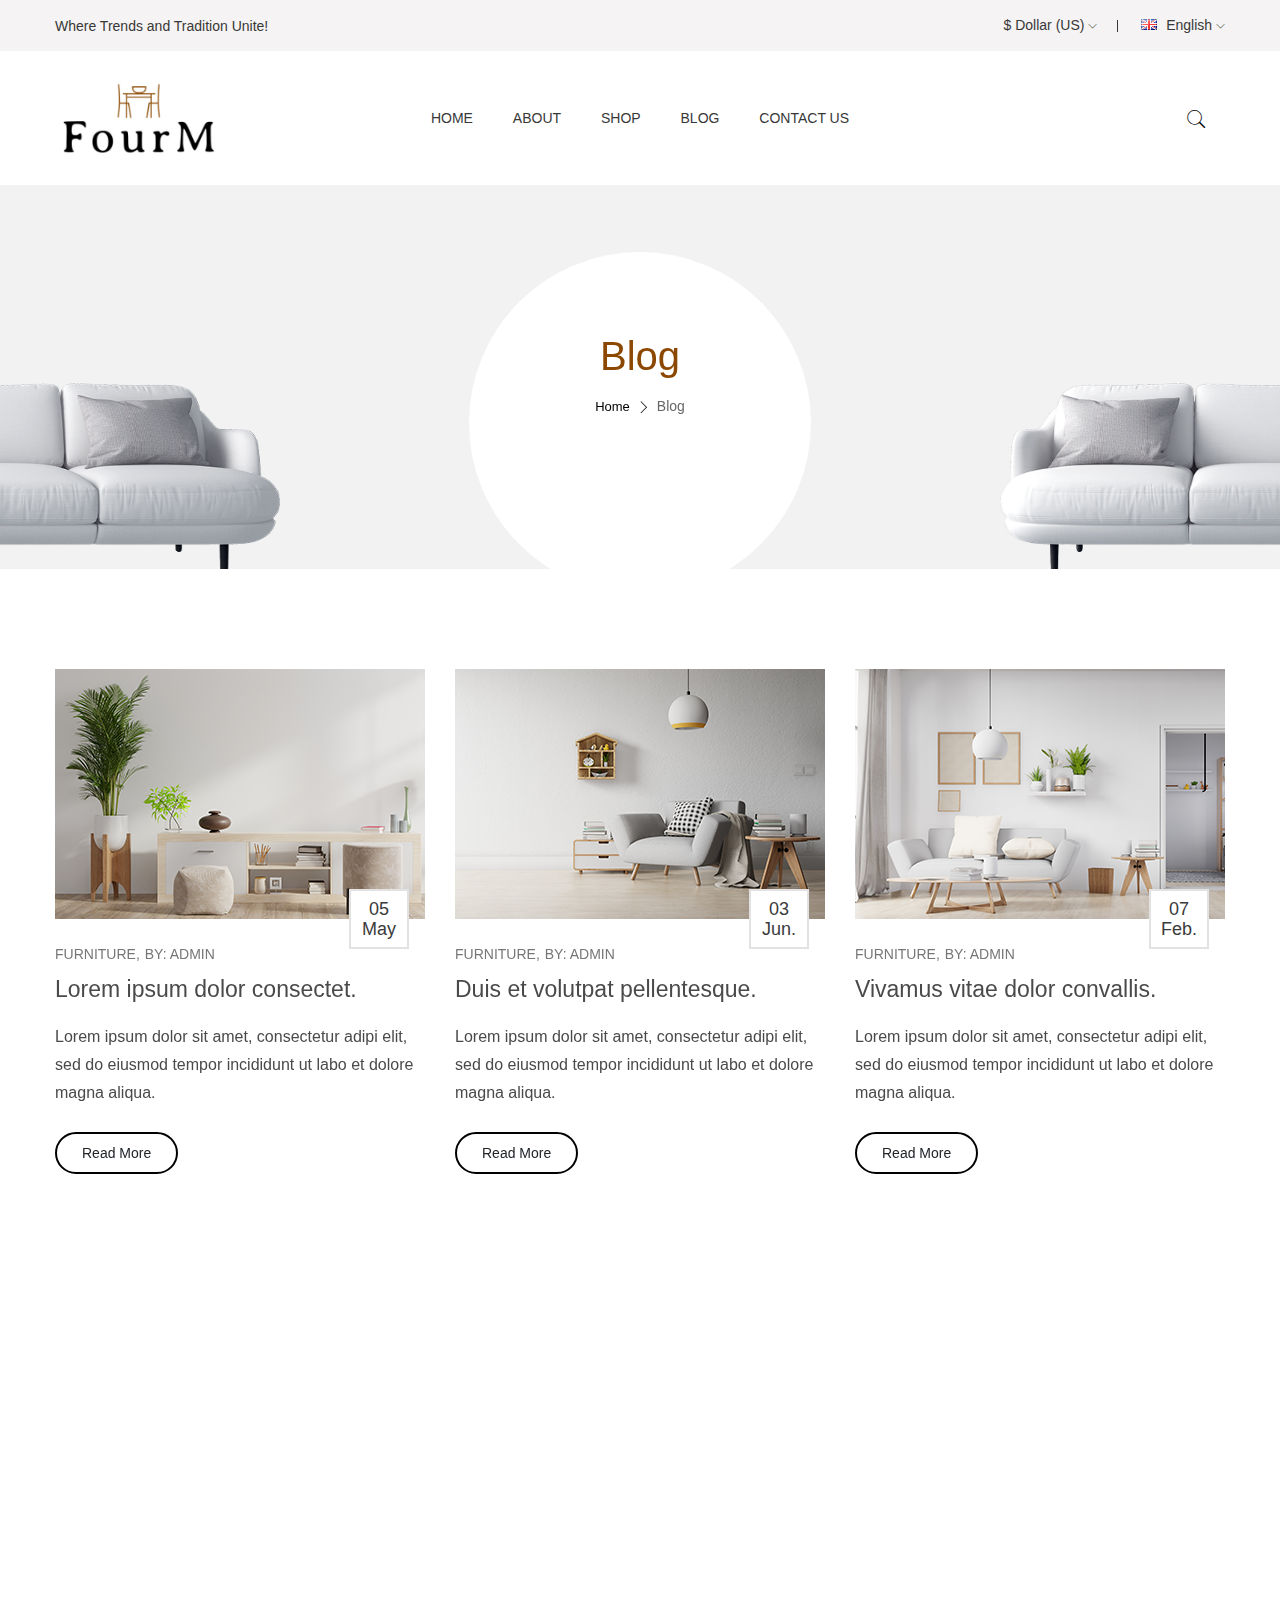
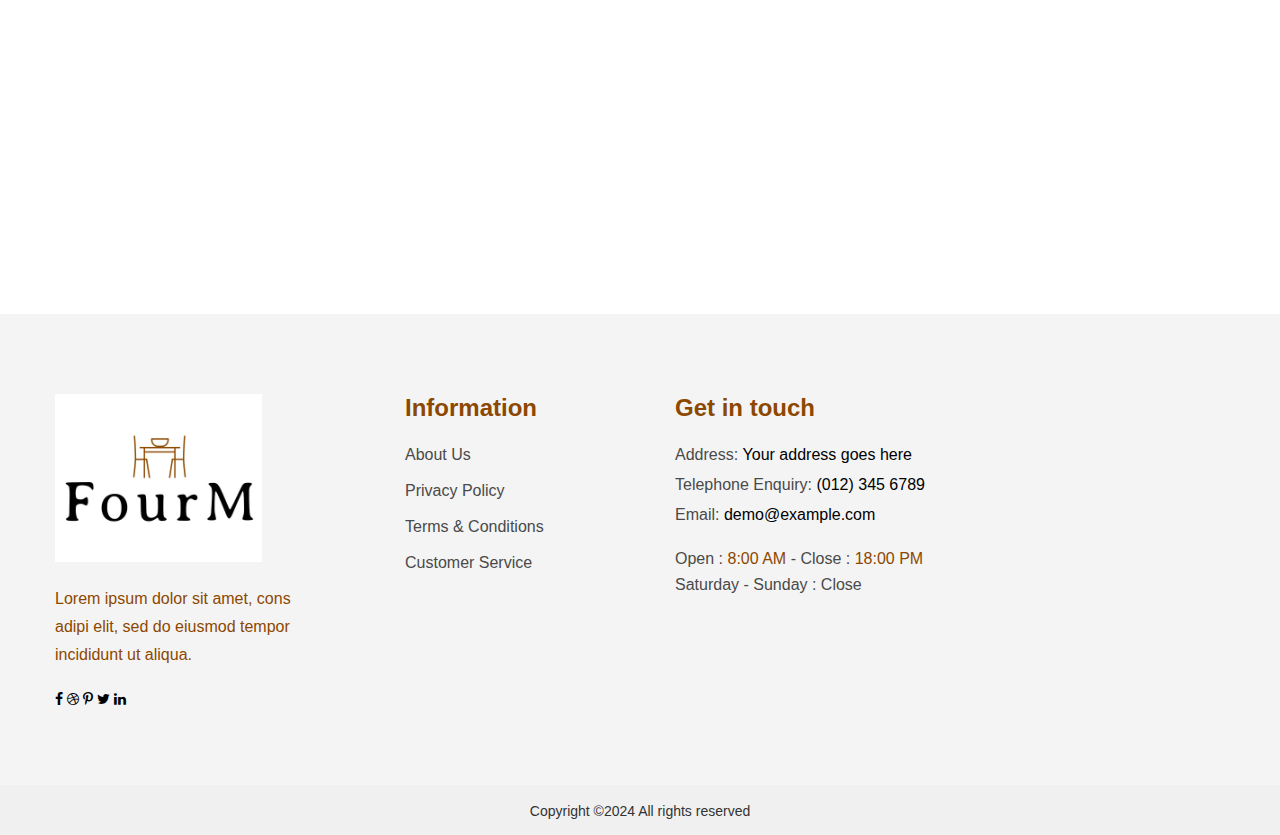
<file: blog.html>
<!DOCTYPE html>
<html lang="zxx">

<head>
    <meta charset="utf-8">
    <meta http-equiv="x-ua-compatible" content="ie=edge">
    <title>FourM</title>
    <link rel="icon" href="assets/images/favicon.ico" type="image/x-icon">
    <meta name="robots" content="noindex, follow" />
    <meta name="description" content="FourM Retailer that is the best choice for any Furniture store.">
    <meta name="viewport" content="width=device-width, initial-scale=1">
    <link rel="profile" href="https://gmpg.org/xfn/11">
    <link rel="canonical" href="#" />

    <!-- Open Graph (OG) meta tags are snippets of code that control how URLs are displayed when shared on social media  -->
    <meta property="og:locale" content="en_US" />
    <meta property="og:type" content="website" />
    <meta property="og:title" content="FourM Retailer that is the best choice for any Furniture store." />
    <meta property="og:url" content="#" />
    <meta property="og:site_name" content="FourM Retailer that is the best choice for any Furniture store." />
    <!-- For the og:image content, replace the # with a link of an image -->
    <meta property="og:image" content="#" />
    <meta property="og:description" content="FourM Retailer that is the best choice for any Furniture store." />


    <!-- All CSS is here
	============================================ -->
    <link rel="stylesheet" href="assets/css/vendor/bootstrap.min.css" />
    <link rel="stylesheet" href="assets/css/vendor/pe-icon-7-stroke.css" />
    <link rel="stylesheet" href="assets/css/vendor/themify-icons.css" />
    <link rel="stylesheet" href="assets/css/vendor/font-awesome.min.css" />
    <link rel="stylesheet" href="assets/css/plugins/animate.css" />
    <link rel="stylesheet" href="assets/css/plugins/aos.css" />
    <link rel="stylesheet" href="assets/css/plugins/magnific-popup.css" />
    <link rel="stylesheet" href="assets/css/plugins/swiper.min.css" />
    <link rel="stylesheet" href="assets/css/plugins/jquery-ui.css" />
    <link rel="stylesheet" href="assets/css/plugins/nice-select.css" />
    <link rel="stylesheet" href="assets/css/plugins/select2.min.css" />
    <link rel="stylesheet" href="assets/css/plugins/easyzoom.css" />
    <link rel="stylesheet" href="assets/css/plugins/slinky.css" />
    <link rel="stylesheet" href="assets/css/style.css" />
</head>




<body>
    <div class="main-wrapper main-wrapper-2">
        <header class="header-area header-responsive-padding header-height-1">
            <div class="header-top d-none d-lg-block bg-gray">
                <div class="container">
                    <div class="row align-items-center">
                        <div class="col-lg-6 col-6">
                            <div class="welcome-text">
                                <p>Where Trends and Tradition Unite! </p>
                            </div>
                        </div>
                        <div class="col-lg-6 col-6">
                            <div class="language-currency-wrap">
                                <div class="currency-wrap border-style">
                                    <a class="currency-active" href="#">$ Dollar (US) <i class=" ti-angle-down "></i></a>
                                    <div class="currency-dropdown">
                                        <ul>
                                            <li><a href="#">Taka (BDT) </a></li>
                                            <li><a href="#">Riyal (SAR) </a></li>
                                            <li><a href="#">Rupee (INR) </a></li>
                                        </ul>
                                    </div>
                                </div>
                                <div class="language-wrap">
                                    <a class="language-active" href="#"><img src="assets/images/icon-img/flag.png" alt=""> English <i class=" ti-angle-down "></i></a>
                                    <div class="language-dropdown">
                                        <ul>
                                            <li>
                                                <a href="#"><img src="assets/images/icon-img/flag.png" alt="">English </a>
                                            </li>
                                            <li>
                                                <a href="#"><img src="assets/images/icon-img/spanish.png" alt="">Spanish</a>
                                            </li>
                                            <li>
                                                <a href="#"><img src="assets/images/icon-img/arabic.png" alt="">Arabic </a>
                                            </li>
                                        </ul>
                                    </div>
                                </div>
                            </div>
                        </div>
                    </div>
                </div>
            </div>
            <div class="header-bottom sticky-bar">
                <div class="container">
                    <div class="row align-items-center">
                        <div class="col-lg-3 col-md-6 col-6">
                            <div class="logo">
                                <a href="index.html"><img src="assets/images/logo/logo.png" alt="logo"></a>
                            </div>
                        </div>
                        <div class="col-lg-6 d-none d-lg-block d-flex justify-content-center">
                            <div class="main-menu text-center">
                                <nav>
                                    <ul>
                                        <li><a href="index.html">HOME</a></li>
                                        <li><a href="about-us.html">ABOUT</a></li>
                                        <li><a href="shop.html">SHOP</a></li>
                                        <li><a href="blog.html">BLOG</a></li>
                                        <li><a href="contact-us.html">CONTACT US</a></li>
                                    </ul>
                                </nav>
                            </div>
                        </div>
                        <div class="col-lg-3 col-md-6 col-6">
                            <div class="header-action-wrap">
                                <div class="header-action-style header-search-1">
                                    <a class="search-toggle" href="#">
                                        <i class="pe-7s-search s-open"></i>
                                        <i class="pe-7s-close s-close"></i>
                                    </a>
                                    <div class="search-wrap-1">
                                        <form action="#">
                                            <input placeholder="Search products…" type="text">
                                            <button class="button-search"><i class="pe-7s-search"></i></button>
                                        </form>
                                    </div>
                                </div>

                                <div class="header-action-style d-block d-lg-none">
                                    <a class="mobile-menu-active-button" href="#"><i class="pe-7s-menu"></i></a>
                                </div>
                            </div>
                        </div>
                    </div>
                </div>
            </div>
        </header>

        <div class="breadcrumb-area bg-gray-4 breadcrumb-padding-1">
            <div class="container">
                <div class="breadcrumb-content text-center">
                    <h2 data-aos="fade-up" data-aos-delay="200">Blog</h2>
                    <ul data-aos="fade-up" data-aos-delay="400">
                        <li><a href="index.html">Home</a></li>
                        <li><i class="ti-angle-right"></i></li>
                        <li>Blog</li>
                    </ul>
                </div>
            </div>
            <div class="breadcrumb-img-1" data-aos="fade-right" data-aos-delay="200">
                <img src="assets/images/banner/breadcrumb-1.png" alt="">
            </div>
            <div class="breadcrumb-img-2" data-aos="fade-left" data-aos-delay="200">
                <img src="assets/images/banner/breadcrumb-2.png" alt="">
            </div>
        </div>
        <div class="blog-area pt-100 pb-100">
            <div class="container">
                <div class="row">
                    <div class="col-lg-4 col-md-6">
                        <div class="blog-wrap mb-50" data-aos="fade-up" data-aos-delay="200">
                            <div class="blog-img-date-wrap mb-25">
                                <div class="blog-img">
                                    <a href="blog-details.html"><img src="assets/images/blog/blog-1.png" alt=""></a>
                                </div>
                                <div class="blog-date">
                                    <h5>05 <span>May</span></h5>
                                </div>
                            </div>
                            <div class="blog-content">
                                <div class="blog-meta">
                                    <ul>
                                        <li><a href="#">Furniture</a>,</li>
                                        <li>By:<a href="#"> Admin</a></li>
                                    </ul>
                                </div>
                                <h3><a href="blog-details.html">Lorem ipsum dolor consectet.</a></h3>
                                <p>Lorem ipsum dolor sit amet, consectetur adipi elit, sed do eiusmod tempor incididunt ut labo et dolore magna aliqua.</p>
                                <div class="blog-btn-2 btn-hover">
                                    <a class="btn hover-border-radius theme-color" href="blog-details.html">Read More</a>
                                </div>
                            </div>
                        </div>
                    </div>
                    <div class="col-lg-4 col-md-6">
                        <div class="blog-wrap mb-50" data-aos="fade-up" data-aos-delay="400">
                            <div class="blog-img-date-wrap mb-25">
                                <div class="blog-img">
                                    <a href="blog-details.html"><img src="assets/images/blog/blog-2.png" alt=""></a>
                                </div>
                                <div class="blog-date">
                                    <h5>03 <span>Jun.</span></h5>
                                </div>
                            </div>
                            <div class="blog-content">
                                <div class="blog-meta">
                                    <ul>
                                        <li><a href="#">Furniture</a>,</li>
                                        <li>By:<a href="#"> Admin</a></li>
                                    </ul>
                                </div>
                                <h3><a href="blog-details.html">Duis et volutpat pellentesque.</a></h3>
                                <p>Lorem ipsum dolor sit amet, consectetur adipi elit, sed do eiusmod tempor incididunt ut labo et dolore magna aliqua.</p>
                                <div class="blog-btn-2 btn-hover">
                                    <a class="btn hover-border-radius theme-color" href="blog-details.html">Read More</a>
                                </div>
                            </div>
                        </div>
                    </div>
                    <div class="col-lg-4 col-md-6">
                        <div class="blog-wrap mb-50" data-aos="fade-up" data-aos-delay="600">
                            <div class="blog-img-date-wrap mb-25">
                                <div class="blog-img">
                                    <a href="blog-details.html"><img src="assets/images/blog/blog-3.png" alt=""></a>
                                </div>
                                <div class="blog-date">
                                    <h5>07 <span>Feb.</span></h5>
                                </div>
                            </div>
                            <div class="blog-content">
                                <div class="blog-meta">
                                    <ul>
                                        <li><a href="#">Furniture</a>,</li>
                                        <li>By:<a href="#"> Admin</a></li>
                                    </ul>
                                </div>
                                <h3><a href="blog-details.html">Vivamus vitae dolor convallis.</a></h3>
                                <p>Lorem ipsum dolor sit amet, consectetur adipi elit, sed do eiusmod tempor incididunt ut labo et dolore magna aliqua.</p>
                                <div class="blog-btn-2 btn-hover">
                                    <a class="btn hover-border-radius theme-color" href="blog-details.html">Read More</a>
                                </div>
                            </div>
                        </div>
                    </div>
                    <div class="col-lg-4 col-md-6">
                        <div class="blog-wrap mb-50" data-aos="fade-up" data-aos-delay="200">
                            <div class="blog-img-date-wrap mb-25">
                                <div class="blog-img">
                                    <a href="blog-details.html"><img src="assets/images/blog/blog-2.png" alt=""></a>
                                </div>
                                <div class="blog-date">
                                    <h5>08 <span>Dec.</span></h5>
                                </div>
                            </div>
                            <div class="blog-content">
                                <div class="blog-meta">
                                    <ul>
                                        <li><a href="#">Furniture</a>,</li>
                                        <li>By:<a href="#"> Admin</a></li>
                                    </ul>
                                </div>
                                <h3><a href="blog-details.html">Vivamus amet tristique orci.</a></h3>
                                <p>Lorem ipsum dolor sit amet, consectetur adipi elit, sed do eiusmod tempor incididunt ut labo et dolore magna aliqua.</p>
                                <div class="blog-btn-2 btn-hover">
                                    <a class="btn hover-border-radius theme-color" href="blog-details.html">Read More</a>
                                </div>
                            </div>
                        </div>
                    </div>
                    <div class="col-lg-4 col-md-6">
                        <div class="blog-wrap mb-50" data-aos="fade-up" data-aos-delay="400">
                            <div class="blog-img-date-wrap mb-25">
                                <div class="blog-img">
                                    <a href="blog-details.html"><img src="assets/images/blog/blog-3.png" alt=""></a>
                                </div>
                                <div class="blog-date">
                                    <h5>02 <span>Nov.</span></h5>
                                </div>
                            </div>
                            <div class="blog-content">
                                <div class="blog-meta">
                                    <ul>
                                        <li><a href="#">Furniture</a>,</li>
                                        <li>By:<a href="#"> Admin</a></li>
                                    </ul>
                                </div>
                                <h3><a href="blog-details.html">Pellentesque pretium place.</a></h3>
                                <p>Lorem ipsum dolor sit amet, consectetur adipi elit, sed do eiusmod tempor incididunt ut labo et dolore magna aliqua.</p>
                                <div class="blog-btn-2 btn-hover">
                                    <a class="btn hover-border-radius theme-color" href="blog-details.html">Read More</a>
                                </div>
                            </div>
                        </div>
                    </div>
                    <div class="col-lg-4 col-md-6">
                        <div class="blog-wrap mb-50" data-aos="fade-up" data-aos-delay="600">
                            <div class="blog-img-date-wrap mb-25">
                                <div class="blog-img">
                                    <a href="blog-details.html"><img src="assets/images/blog/blog-1.png" alt=""></a>
                                </div>
                                <div class="blog-date">
                                    <h5>09 <span>Oct.</span></h5>
                                </div>
                            </div>
                            <div class="blog-content">
                                <div class="blog-meta">
                                    <ul>
                                        <li><a href="#">Furniture</a>,</li>
                                        <li>By:<a href="#"> Admin</a></li>
                                    </ul>
                                </div>
                                <h3><a href="blog-details.html">Sed euismod tristique dolor.</a></h3>
                                <p>Lorem ipsum dolor sit amet, consectetur adipi elit, sed do eiusmod tempor incididunt ut labo et dolore magna aliqua.</p>
                                <div class="blog-btn-2 btn-hover">
                                    <a class="btn hover-border-radius theme-color" href="blog-details.html">Read More</a>
                                </div>
                            </div>
                        </div>
                    </div>
                </div>
                <div class="pagination-style-1" data-aos="fade-up" data-aos-delay="200">
                    <ul>
                        <li><a class="active" href="#">1</a></li>
                        <li><a href="#">2</a></li>
                        <li><a href="#">3</a></li>
                        <li><a class="next" href="#"><i class=" ti-angle-double-right "></i></a></li>
                    </ul>
                </div>
            </div>
        </div>
        <footer class="footer-area">
            <div class="bg-gray-2">
                <div class="container">
                    <div class="footer-top pt-80 pb-35">
                        <div class="row">
                            <div class="col-lg-3 col-md-6 col-sm-6 col-12">
                                <div class="footer-widget footer-about mb-40">
                                    <div class="footer-logo">
                                        <a href="index.html"><img src="assets/images/logo/logo.png" alt="logo"></a>
                                    </div>
                                    <p>Lorem ipsum dolor sit amet, cons adipi elit, sed do eiusmod tempor incididunt ut aliqua.</p>
                                    <div class="social-icon-style-4">
                                        <a href="#"><i class="fa fa-facebook"></i></a>
                                        <a href="#"><i class="fa fa-dribbble"></i></a>
                                        <a href="#"><i class="fa fa-pinterest-p"></i></a>
                                        <a href="#"><i class="fa fa-twitter"></i></a>
                                        <a href="#"><i class="fa fa-linkedin"></i></a>
                                    </div>
                                    <!------  <div class="payment-img">
                                        <a href="#"><img src="assets/images/icon-img/payment.png" alt="logo"></a>
                                    </div>--->
                                </div>
                            </div>
                            <div class="col-lg-3 col-md-6 col-sm-6 col-12">
                                <div class="footer-widget footer-widget-margin-1 footer-list mb-40">
                                    <h3 class="footer-title">Information</h3>
                                    <ul>
                                        <li><a href="about-us.html">About Us</a></li>
                                        <li><a href="#">Privacy Policy</a></li>
                                        <li><a href="#">Terms & Conditions</a></li>
                                        <li><a href="#">Customer Service</a></li>
                                    </ul>
                                </div>
                            </div>

                            <div class="col-lg-4 col-md-6 col-sm-6 col-12">
                                <div class="footer-widget footer-widget-margin-2 footer-address mb-40">
                                    <h3 class="footer-title">Get in touch</h3>
                                    <ul>
                                        <li><span>Address: </span>Your address goes here </li>
                                        <li><span>Telephone Enquiry:</span> (012) 345 6789</li>
                                        <li><span>Email: </span>demo@example.com</li>
                                    </ul>
                                    <div class="open-time">
                                        <p>Open : <span>8:00 AM</span> - Close : <span>18:00 PM</span></p>
                                        <p>Saturday - Sunday : Close</p>
                                    </div>
                                </div>
                            </div>
                        </div>
                    </div>
                </div>
            </div>
            <div class="bg-gray-3">
                <div class="container">
                    <div class="footer-bottom copyright text-center bg-gray-3">
                        <p>Copyright ©2024 All rights reserved </p>
                    </div>
                </div>
            </div>
        </footer>
        <!-- Mobile Menu start -->
        <div class="off-canvas-active">
            <a class="off-canvas-close"><i class=" ti-close "></i></a>
            <div class="off-canvas-wrap">
                <div class="welcome-text off-canvas-margin-padding">
                    <p>Where Trends and Tradition Unite!</p>
                </div>
                <div class="mobile-menu-wrap off-canvas-margin-padding-2">
                    <div id="mobile-menu" class="slinky-mobile-menu text-left">
                        <ul>
                            <li>
                                <a href="index.html">HOME </a>
                            </li>
                            <li>
                                <a href="shop.html">SHOP</a>
                            </li>

                            <li>
                                <a href="about-us.html">ABOUT US </a>
                            </li>
                            <li>
                                <a href="blog.html">BLOG </a>
                            </li>
                            <li>
                                <a href="contact-us.html">CONTACT US</a>
                            </li>
                        </ul>
                    </div>
                </div>
                <div class="language-currency-wrap language-currency-wrap-modify">
                    <div class="currency-wrap border-style">
                        <a class="currency-active" href="#">$ Dollar (US) <i class=" ti-angle-down "></i></a>
                        <div class="currency-dropdown">
                            <ul>
                                <li><a href="#">Taka (BDT) </a></li>
                                <li><a href="#">Riyal (SAR) </a></li>
                                <li><a href="#">Rupee (INR) </a></li>
                            </ul>
                        </div>
                    </div>
                    <div class="language-wrap">
                        <a class="language-active" href="#"><img src="assets/images/icon-img/flag.png" alt=""> English <i class=" ti-angle-down "></i></a>
                        <div class="language-dropdown">
                            <ul>
                                <li>
                                    <a href="#"><img src="assets/images/icon-img/flag.png" alt="">English </a>
                                </li>
                                <li>
                                    <a href="#"><img src="assets/images/icon-img/spanish.png" alt="">Spanish</a>
                                </li>
                                <li>
                                    <a href="#"><img src="assets/images/icon-img/arabic.png" alt="">Arabic </a>
                                </li>
                            </ul>
                        </div>
                    </div>
                </div>
            </div>
        </div>
    </div>
    <!-- All JS is here -->
    <script src="assets/js/vendor/modernizr-3.11.7.min.js"></script>
    <script src="assets/js/vendor/jquery-3.6.0.min.js"></script>
    <script src="assets/js/vendor/jquery-migrate-3.3.2.min.js"></script>
    <script src="assets/js/vendor/popper.min.js"></script>
    <script src="assets/js/vendor/bootstrap.min.js"></script>
    <script src="assets/js/plugins/wow.js"></script>
    <script src="assets/js/plugins/scrollup.js"></script>
    <script src="assets/js/plugins/aos.js"></script>
    <script src="assets/js/plugins/magnific-popup.js"></script>
    <script src="assets/js/plugins/jquery.syotimer.min.js"></script>
    <script src="assets/js/plugins/swiper.min.js"></script>
    <script src="assets/js/plugins/imagesloaded.pkgd.min.js"></script>
    <script src="assets/js/plugins/isotope.pkgd.min.js"></script>
    <script src="assets/js/plugins/jquery-ui.js"></script>
    <script src="assets/js/plugins/jquery-ui-touch-punch.js"></script>
    <script src="assets/js/plugins/jquery.nice-select.min.js"></script>
    <script src="assets/js/plugins/waypoints.min.js"></script>
    <script src="assets/js/plugins/jquery.counterup.js"></script>
    <script src="assets/js/plugins/select2.min.js"></script>
    <script src="assets/js/plugins/easyzoom.js"></script>
    <script src="assets/js/plugins/slinky.min.js"></script>
    <script src="assets/js/plugins/ajax-mail.js"></script>
    <!-- Main JS -->
    <script src="assets/js/main.js"></script>
</body>


</html>
</file>
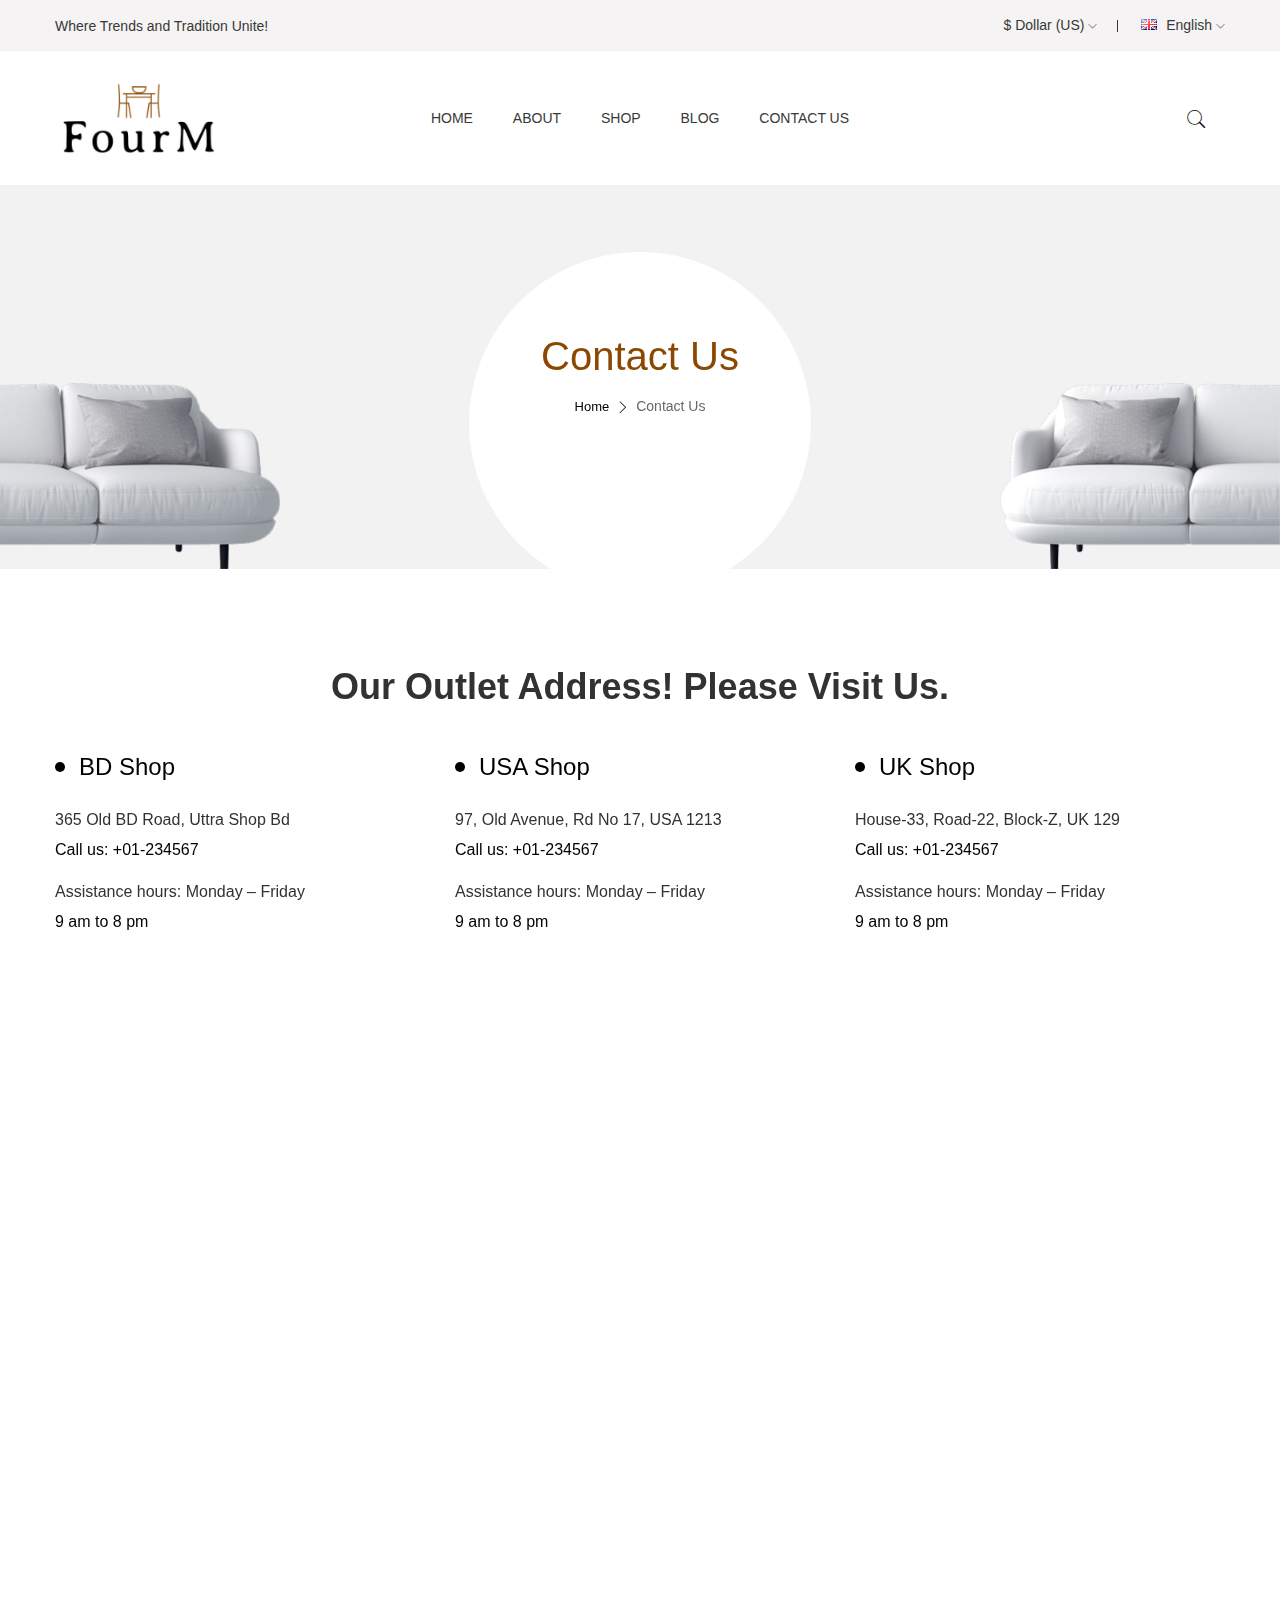
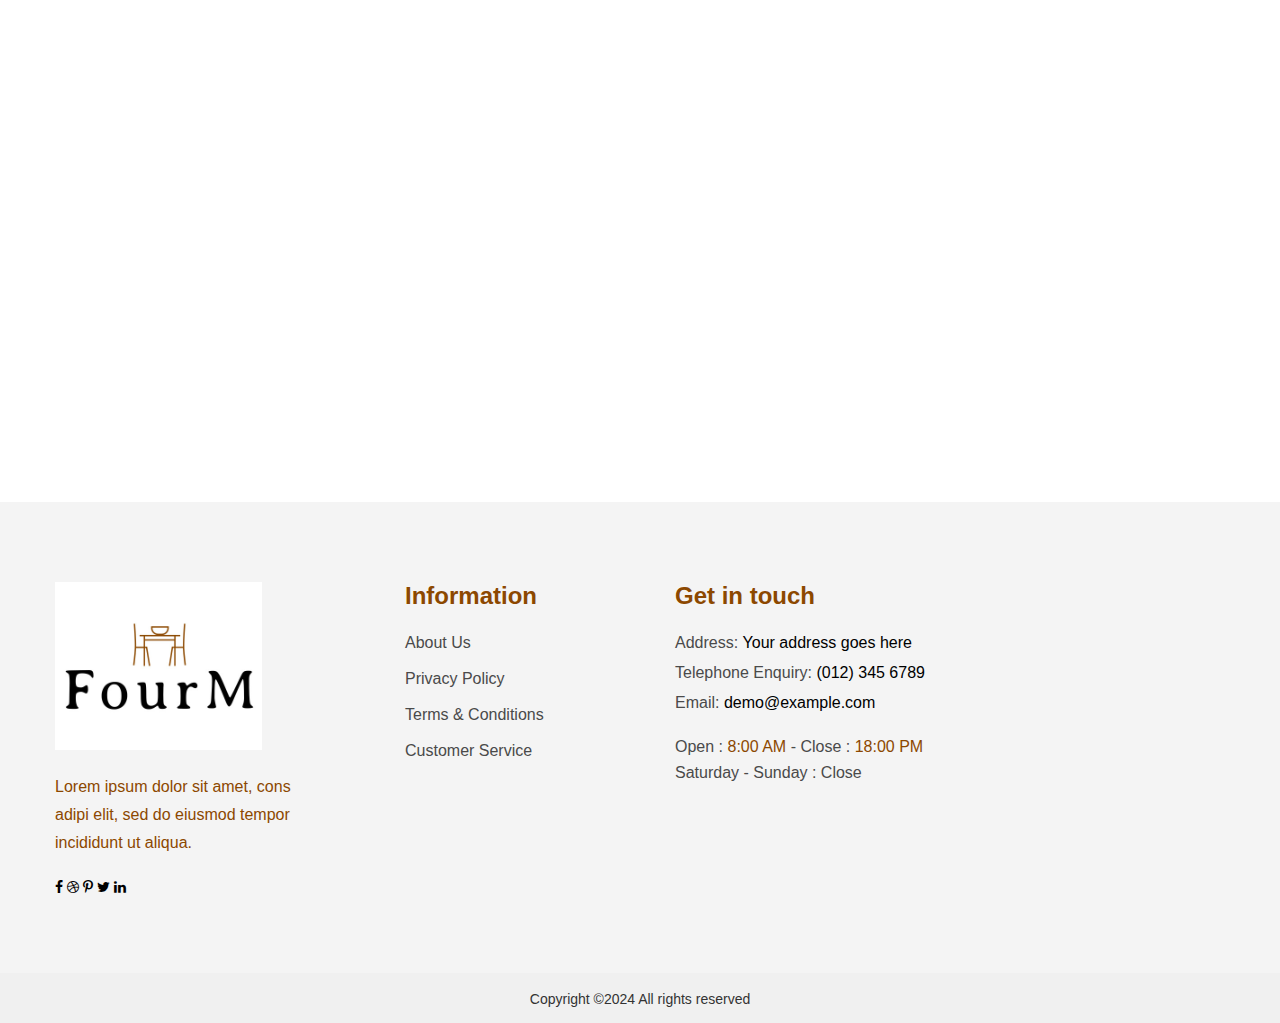
<file: contact-us.html>
<!DOCTYPE html>
<html lang="zxx">


<head>
    <meta charset="utf-8">
    <meta http-equiv="x-ua-compatible" content="ie=edge">
    <title>FourM</title>
    <link rel="icon" href="assets/images/favicon.ico" type="image/x-icon">
    <meta name="robots" content="noindex, follow" />
    <meta name="description" content="FourM Furniture Retailer that is the best choice for any Furniture store.">
    <meta name="viewport" content="width=device-width, initial-scale=1">
    <link rel="profile" href="https://gmpg.org/xfn/11">
    <link rel="canonical" href="#" />

    <!-- Open Graph (OG) meta tags are snippets of code that control how URLs are displayed when shared on social media  -->
    <meta property="og:locale" content="en_US" />
    <meta property="og:type" content="website" />
    <meta property="og:title" content="FourM Furniture Retailer that is the best choice for any store" />
    <meta property="og:url" content="#" />
    <meta property="og:site_name" content="FourM Furniture Retailer that is the best choice for any Furniture store." />
    <!-- For the og:image content, replace the # with a link of an image -->
    <meta property="og:image" content="#" />
    <meta property="og:description" content="FourM Furniture Retailer that is the best choice for any Furniture store." />


    <!-- All CSS is here
	============================================ -->
    <link rel="stylesheet" href="assets/css/vendor/bootstrap.min.css" />
    <link rel="stylesheet" href="assets/css/vendor/pe-icon-7-stroke.css" />
    <link rel="stylesheet" href="assets/css/vendor/themify-icons.css" />
    <link rel="stylesheet" href="assets/css/vendor/font-awesome.min.css" />
    <link rel="stylesheet" href="assets/css/plugins/animate.css" />
    <link rel="stylesheet" href="assets/css/plugins/aos.css" />
    <link rel="stylesheet" href="assets/css/plugins/magnific-popup.css" />
    <link rel="stylesheet" href="assets/css/plugins/swiper.min.css" />
    <link rel="stylesheet" href="assets/css/plugins/jquery-ui.css" />
    <link rel="stylesheet" href="assets/css/plugins/nice-select.css" />
    <link rel="stylesheet" href="assets/css/plugins/select2.min.css" />
    <link rel="stylesheet" href="assets/css/plugins/easyzoom.css" />
    <link rel="stylesheet" href="assets/css/plugins/slinky.css" />
    <link rel="stylesheet" href="assets/css/style.css" />
</head>




<body>
    <div class="main-wrapper main-wrapper-2">
        <header class="header-area header-responsive-padding header-height-1">
            <div class="header-top d-none d-lg-block bg-gray">
                <div class="container">
                    <div class="row align-items-center">
                        <div class="col-lg-6 col-6">
                            <div class="welcome-text">
                                <p>Where Trends and Tradition Unite!</p>
                            </div>
                        </div>
                        <div class="col-lg-6 col-6">
                            <div class="language-currency-wrap">
                                <div class="currency-wrap border-style">
                                    <a class="currency-active" href="#">$ Dollar (US) <i class=" ti-angle-down "></i></a>
                                    <div class="currency-dropdown">
                                        <ul>
                                            <li><a href="#">Taka (BDT) </a></li>
                                            <li><a href="#">Riyal (SAR) </a></li>
                                            <li><a href="#">Rupee (INR) </a></li>
                                        </ul>
                                    </div>
                                </div>
                                <div class="language-wrap">
                                    <a class="language-active" href="#"><img src="assets/images/icon-img/flag.png" alt=""> English <i class=" ti-angle-down "></i></a>
                                    <div class="language-dropdown">
                                        <ul>
                                            <li>
                                                <a href="#"><img src="assets/images/icon-img/flag.png" alt="">English </a>
                                            </li>
                                            <li>
                                                <a href="#"><img src="assets/images/icon-img/spanish.png" alt="">Spanish</a>
                                            </li>
                                            <li>
                                                <a href="#"><img src="assets/images/icon-img/arabic.png" alt="">Arabic </a>
                                            </li>
                                        </ul>
                                    </div>
                                </div>
                            </div>
                        </div>
                    </div>
                </div>
            </div>
            <div class="header-bottom sticky-bar">
                <div class="container">
                    <div class="row align-items-center">
                        <div class="col-lg-3 col-md-6 col-6">
                            <div class="logo">
                                <a href="index.html"><img src="assets/images/logo/logo.png" alt="logo"></a>
                            </div>
                        </div>
                        <div class="col-lg-6 d-none d-lg-block d-flex justify-content-center">
                            <div class="main-menu text-center">
                                <nav>
                                    <ul>
                                        <li><a href="index.html">HOME</a></li>
                                        <li><a href="about-us.html">ABOUT</a></li>
                                        <li><a href="shop.html">SHOP</a></li>
                                        <li><a href="blog.html">BLOG</a></li>
                                        <li><a href="contact-us.html">CONTACT US</a></li>
                                    </ul>
                                </nav>
                            </div>
                        </div>
                        <div class="col-lg-3 col-md-6 col-6">
                            <div class="header-action-wrap">
                                <div class="header-action-style header-search-1">
                                    <a class="search-toggle" href="#">
                                        <i class="pe-7s-search s-open"></i>
                                        <i class="pe-7s-close s-close"></i>
                                    </a>
                                    <div class="search-wrap-1">
                                        <form action="#">
                                            <input placeholder="Search products…" type="text">
                                            <button class="button-search"><i class="pe-7s-search"></i></button>
                                        </form>
                                    </div>
                                </div>

                                <div class="header-action-style d-block d-lg-none">
                                    <a class="mobile-menu-active-button" href="#"><i class="pe-7s-menu"></i></a>
                                </div>
                            </div>
                        </div>
                    </div>
                </div>
            </div>
        </header>
        <!-- mini cart start -->

        <div class="breadcrumb-area bg-gray-4 breadcrumb-padding-1">
            <div class="container">
                <div class="breadcrumb-content text-center">
                    <h2 data-aos="fade-up" data-aos-delay="200">Contact Us</h2>
                    <ul data-aos="fade-up" data-aos-delay="400">
                        <li><a href="index.html">Home</a></li>
                        <li><i class="ti-angle-right"></i></li>
                        <li>Contact Us</li>
                    </ul>
                </div>
            </div>
            <div class="breadcrumb-img-1">
                <img src="assets/images/banner/breadcrumb-1.png" alt="">
            </div>
            <div class="breadcrumb-img-2">
                <img src="assets/images/banner/breadcrumb-2.png" alt="">
            </div>
        </div>
        <div class="contact-us-area pt-100 pb-65">
            <div class="container">
                <div class="section-title-4 text-center mb-50" data-aos="fade-up" data-aos-delay="200">
                    <h2>Our Outlet Address! Please Visit Us.</h2>
                </div>
                <div class="row">
                    <div class="col-lg-4 col-md-4 col-sm-6 col-12">
                        <div class="contact-us-info-wrap mb-30" data-aos="fade-up" data-aos-delay="200">
                            <div class="contact-us-info-title">
                                <h3>BD Shop</h3>
                            </div>
                            <div class="contact-us-info">
                                <p>365 Old BD Road, Uttra Shop Bd</p>
                                <span>Call us: +01-234567</span>
                            </div>
                            <div class="contact-us-info">
                                <p>Assistance hours: Monday – Friday</p>
                                <span>9 am to 8 pm </span>
                            </div>
                        </div>
                    </div>
                    <div class="col-lg-4 col-md-4 col-sm-6 col-12">
                        <div class="contact-us-info-wrap mb-30" data-aos="fade-up" data-aos-delay="400">
                            <div class="contact-us-info-title">
                                <h3>USA Shop</h3>
                            </div>
                            <div class="contact-us-info">
                                <p>97, Old Avenue, Rd No 17, USA 1213</p>
                                <span>Call us: +01-234567</span>
                            </div>
                            <div class="contact-us-info">
                                <p>Assistance hours: Monday – Friday</p>
                                <span>9 am to 8 pm </span>
                            </div>
                        </div>
                    </div>
                    <div class="col-lg-4 col-md-4 col-sm-12 col-12">
                        <div class="contact-us-info-wrap mb-30" data-aos="fade-up" data-aos-delay="600">
                            <div class="contact-us-info-title">
                                <h3>UK Shop</h3>
                            </div>
                            <div class="contact-us-info">
                                <p>House-33, Road-22, Block-Z, UK 129</p>
                                <span>Call us: +01-234567</span>
                            </div>
                            <div class="contact-us-info">
                                <p>Assistance hours: Monday – Friday</p>
                                <span>9 am to 8 pm </span>
                            </div>
                        </div>
                    </div>
                </div>
            </div>
        </div>
        <div class="map pt-120" data-aos="fade-up" data-aos-delay="200">
            <iframe src="https://www.google.com/maps/embed?pb=!1m18!1m12!1m3!1d317718.69319292053!2d-0.3817765050863085!3d51.528307984912544!2m3!1f0!2f0!3f0!3m2!1i1024!2i768!4f13.1!3m3!1m2!1s0x47d8a00baf21de75%3A0x52963a5addd52a99!2sLondon%2C+UK!5e0!3m2!1sen!2sin!4v1463669021863"></iframe>
        </div>
        <div class="contact-form-area pt-90 pb-100">
            <div class="container">
                <div class="section-title-4 text-center mb-55" data-aos="fade-up" data-aos-delay="200">
                    <h2>Ask Us Anything Here</h2>
                </div>
                <div class="contact-form-wrap" data-aos="fade-up" data-aos-delay="200">
                    <form class="contact-form-style" id="contact-form" action="https://htmldemo.net/urdan/urdan/assets/php/mail.php" method="post">
                        <div class="row">
                            <div class="col-lg-4">
                                <input name="name" type="text" placeholder="Name*">
                                <input name="email" type="email" placeholder="Email*">
                                <input name="subject" type="text" placeholder="Subject*">
                                <input name="phone" type="text" placeholder="Phone*">
                            </div>
                            <div class="col-lg-8">
                                <textarea name="message" placeholder="Message"></textarea>
                            </div>
                            <div class="col-lg-12 col-md-12 col-12 contact-us-btn btn-hover">
                                <button class="submit" type="submit">Send Message</button>
                            </div>
                        </div>
                    </form>
                    <p class="form-messege"></p>
                </div>
            </div>
        </div>
        <footer class="footer-area">
            <div class="bg-gray-2">
                <div class="container">
                    <div class="footer-top pt-80 pb-35">
                        <div class="row">
                            <div class="col-lg-3 col-md-6 col-sm-6 col-12">
                                <div class="footer-widget footer-about mb-40">
                                    <div class="footer-logo">
                                        <a href="index.html"><img src="assets/images/logo/logo.png" alt="logo"></a>
                                    </div>
                                    <p>Lorem ipsum dolor sit amet, cons adipi elit, sed do eiusmod tempor incididunt ut aliqua.</p>
                                    <div class="social-icon-style-4">
                                        <a href="#"><i class="fa fa-facebook"></i></a>
                                        <a href="#"><i class="fa fa-dribbble"></i></a>
                                        <a href="#"><i class="fa fa-pinterest-p"></i></a>
                                        <a href="#"><i class="fa fa-twitter"></i></a>
                                        <a href="#"><i class="fa fa-linkedin"></i></a>
                                    </div>
                                    <!------<div class="payment-img">
                                        <a href="#"><img src="assets/images/icon-img/payment.png" alt="logo"></a>
                                    </div>------->
                                </div>
                            </div>
                            <div class="col-lg-3 col-md-6 col-sm-6 col-12">
                                <div class="footer-widget footer-widget-margin-1 footer-list mb-40">
                                    <h3 class="footer-title">Information</h3>
                                    <ul>
                                        <li><a href="about-us.html">About Us</a></li>
                                        <li><a href="#">Privacy Policy</a></li>
                                        <li><a href="#">Terms & Conditions</a></li>
                                        <li><a href="#">Customer Service</a></li>
                                    </ul>
                                </div>
                            </div>

                            <div class="col-lg-4 col-md-6 col-sm-6 col-12">
                                <div class="footer-widget footer-widget-margin-2 footer-address mb-40">
                                    <h3 class="footer-title">Get in touch</h3>
                                    <ul>
                                        <li><span>Address: </span>Your address goes here </li>
                                        <li><span>Telephone Enquiry:</span> (012) 345 6789</li>
                                        <li><span>Email: </span>demo@example.com</li>
                                    </ul>
                                    <div class="open-time">
                                        <p>Open : <span>8:00 AM</span> - Close : <span>18:00 PM</span></p>
                                        <p>Saturday - Sunday : Close</p>
                                    </div>
                                </div>
                            </div>
                        </div>
                    </div>
                </div>
            </div>
            <div class="bg-gray-3">
                <div class="container">
                    <div class="footer-bottom copyright text-center bg-gray-3">
                        <p>Copyright ©2024 All rights reserved</p>
                    </div>
                </div>
            </div>
        </footer>
        <!-- Mobile Menu start -->
        <div class="off-canvas-active">
            <a class="off-canvas-close"><i class=" ti-close "></i></a>
            <div class="off-canvas-wrap">
                <div class="welcome-text off-canvas-margin-padding">
                    <p>Where Trends and Tradition Unite!! </p>
                </div>
                <div class="mobile-menu-wrap off-canvas-margin-padding-2">
                    <div id="mobile-menu" class="slinky-mobile-menu text-left">
                        <ul>
                            <li><a href="index.html">HOME</a></li>
                            <li><a href="about-us.html">ABOUT</a></li>
                            <li><a href="shop.html">SHOP</a></li>
                            <li><a href="blog.html">BLOG</a></li>
                            <li><a href="contact-us.html">CONTACT US</a></li>
                        </ul>
                    </div>
                </div>
                <div class="language-currency-wrap language-currency-wrap-modify">
                    <div class="currency-wrap border-style">
                        <a class="currency-active" href="#">$ Dollar (US) <i class=" ti-angle-down "></i></a>
                        <div class="currency-dropdown">
                            <ul>
                                <li><a href="#">Taka (BDT) </a></li>
                                <li><a href="#">Riyal (SAR) </a></li>
                                <li><a href="#">Rupee (INR) </a></li>
                            </ul>
                        </div>
                    </div>
                    <div class="language-wrap">
                        <a class="language-active" href="#"><img src="assets/images/icon-img/flag.png" alt=""> English <i class=" ti-angle-down "></i></a>
                        <div class="language-dropdown">
                            <ul>
                                <li>
                                    <a href="#"><img src="assets/images/icon-img/flag.png" alt="">English </a>
                                </li>
                                <li>
                                    <a href="#"><img src="assets/images/icon-img/spanish.png" alt="">Spanish</a>
                                </li>
                                <li>
                                    <a href="#"><img src="assets/images/icon-img/arabic.png" alt="">Arabic </a>
                                </li>
                            </ul>
                        </div>
                    </div>
                </div>
            </div>
        </div>
    </div>
    <!-- All JS is here -->
    <script src="assets/js/vendor/modernizr-3.11.7.min.js"></script>
    <script src="assets/js/vendor/jquery-3.6.0.min.js"></script>
    <script src="assets/js/vendor/jquery-migrate-3.3.2.min.js"></script>
    <script src="assets/js/vendor/popper.min.js"></script>
    <script src="assets/js/vendor/bootstrap.min.js"></script>
    <script src="assets/js/plugins/wow.js"></script>
    <script src="assets/js/plugins/scrollup.js"></script>
    <script src="assets/js/plugins/aos.js"></script>
    <script src="assets/js/plugins/magnific-popup.js"></script>
    <script src="assets/js/plugins/jquery.syotimer.min.js"></script>
    <script src="assets/js/plugins/swiper.min.js"></script>
    <script src="assets/js/plugins/imagesloaded.pkgd.min.js"></script>
    <script src="assets/js/plugins/isotope.pkgd.min.js"></script>
    <script src="assets/js/plugins/jquery-ui.js"></script>
    <script src="assets/js/plugins/jquery-ui-touch-punch.js"></script>
    <script src="assets/js/plugins/jquery.nice-select.min.js"></script>
    <script src="assets/js/plugins/waypoints.min.js"></script>
    <script src="assets/js/plugins/jquery.counterup.js"></script>
    <script src="assets/js/plugins/select2.min.js"></script>
    <script src="assets/js/plugins/easyzoom.js"></script>
    <script src="assets/js/plugins/slinky.min.js"></script>
    <script src="assets/js/plugins/ajax-mail.js"></script>
    <!-- Main JS -->
    <script src="assets/js/main.js"></script>
</body>


</html>
</file>
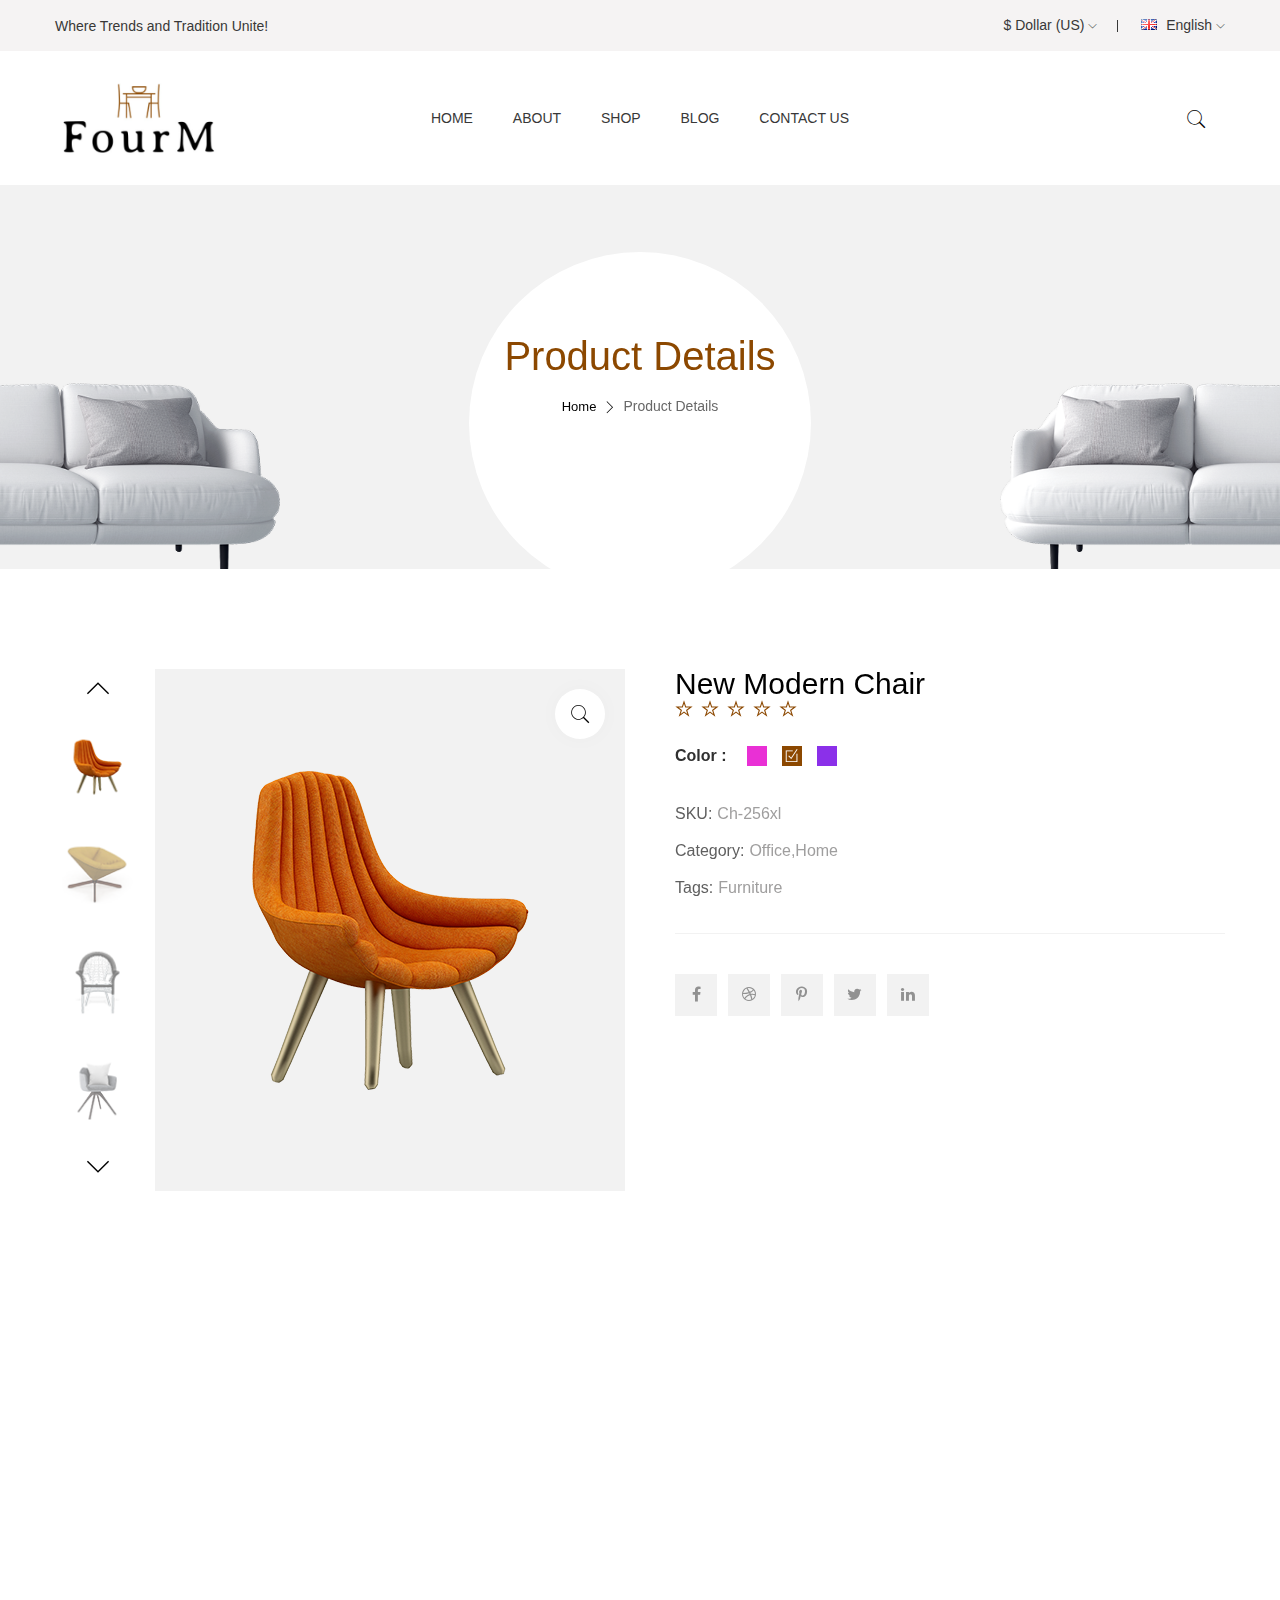
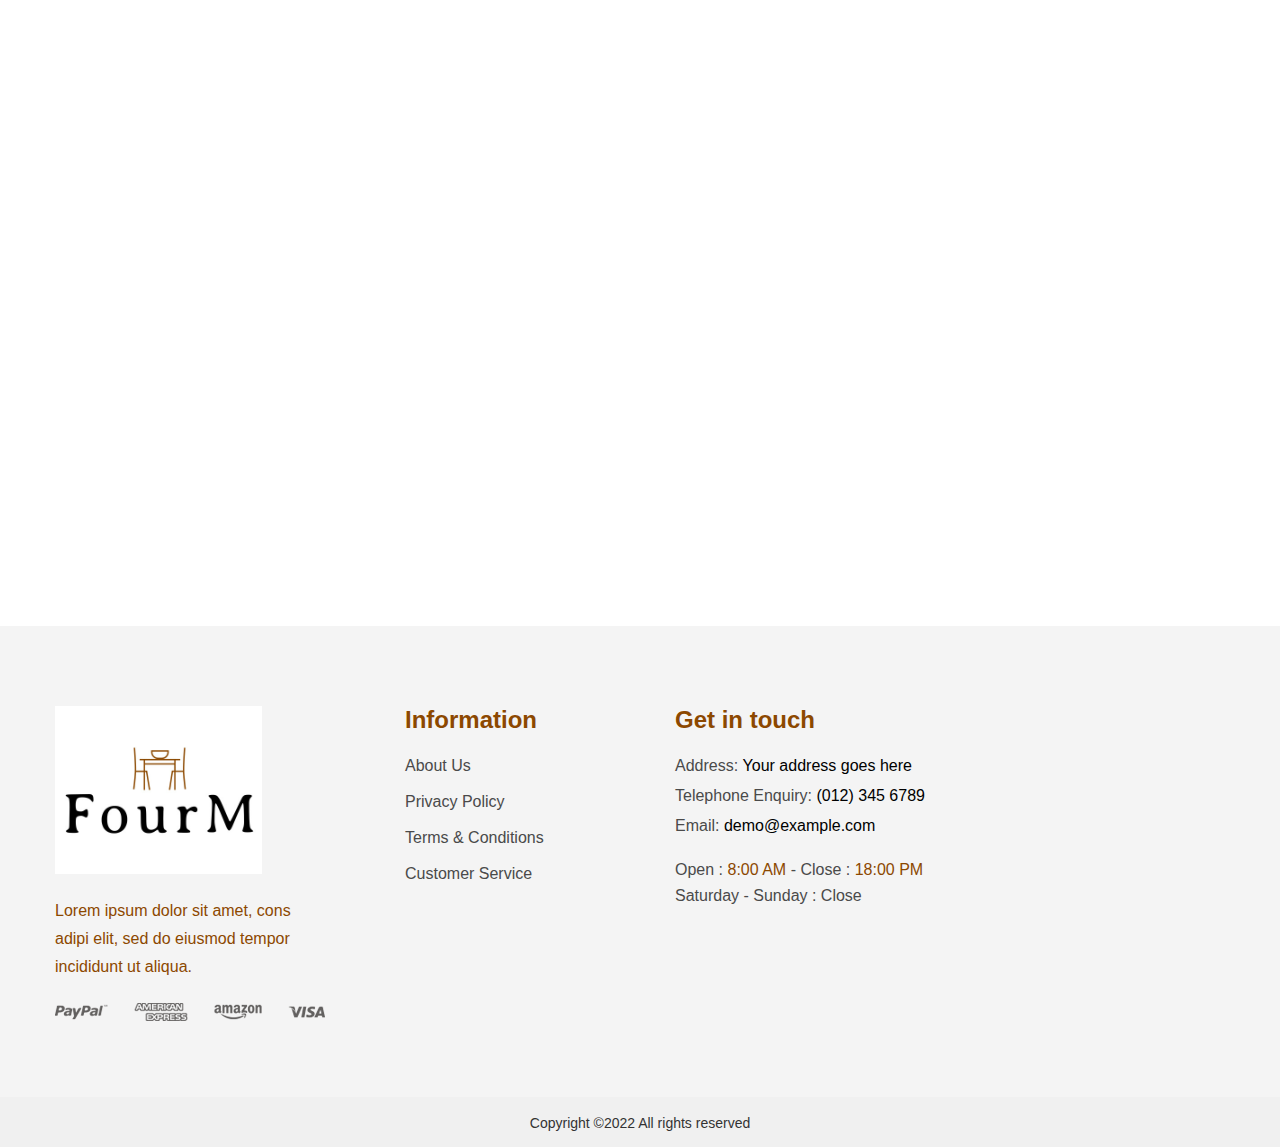
<file: product-details.html>
<!DOCTYPE html>
<html lang="zxx">


<head>
    <meta charset="utf-8">
    <meta http-equiv="x-ua-compatible" content="ie=edge">
    <title>FourM</title>
    <link rel="icon" href="assets/images/favicon.ico" type="image/x-icon">
    <meta name="robots" content="noindex, follow" />
    <meta name="description" content="FourM Furniture Retailer that is the best choice for any Furniture store.">
    <meta name="viewport" content="width=device-width, initial-scale=1">
    <link rel="profile" href="https://gmpg.org/xfn/11">
    <link rel="canonical" href="#" />

    <!-- Open Graph (OG) meta tags are snippets of code that control how URLs are displayed when shared on social media  -->
    <meta property="og:locale" content="en_US" />
    <meta property="og:type" content="website" />
    <meta property="og:title" content="FourM Furniture Retailer that is the best choice for any Furniture store" />
    <meta property="og:url" content="#" />
    <meta property="og:site_name" content="FourM Furniture Retailer that is the best choice for any Furniture store" />
    <!-- For the og:image content, replace the # with a link of an image -->
    <meta property="og:image" content="#" />
    <meta property="og:description" content="FourM Furniture Retailer that is the best choice for any Furniture store" />


    <!-- All CSS is here
	============================================ -->
    <link rel="stylesheet" href="assets/css/vendor/bootstrap.min.css" />
    <link rel="stylesheet" href="assets/css/vendor/pe-icon-7-stroke.css" />
    <link rel="stylesheet" href="assets/css/vendor/themify-icons.css" />
    <link rel="stylesheet" href="assets/css/vendor/font-awesome.min.css" />
    <link rel="stylesheet" href="assets/css/plugins/animate.css" />
    <link rel="stylesheet" href="assets/css/plugins/aos.css" />
    <link rel="stylesheet" href="assets/css/plugins/magnific-popup.css" />
    <link rel="stylesheet" href="assets/css/plugins/swiper.min.css" />
    <link rel="stylesheet" href="assets/css/plugins/jquery-ui.css" />
    <link rel="stylesheet" href="assets/css/plugins/nice-select.css" />
    <link rel="stylesheet" href="assets/css/plugins/select2.min.css" />
    <link rel="stylesheet" href="assets/css/plugins/easyzoom.css" />
    <link rel="stylesheet" href="assets/css/plugins/slinky.css" />
    <link rel="stylesheet" href="assets/css/style.css" />
</head>




<body>
    <div class="main-wrapper main-wrapper-2">
        <header class="header-area header-responsive-padding header-height-1">
            <div class="header-top d-none d-lg-block bg-gray">
                <div class="container">
                    <div class="row align-items-center">
                        <div class="col-lg-6 col-6">
                            <div class="welcome-text">
                                <p>Where Trends and Tradition Unite! </p>
                            </div>
                        </div>
                        <div class="col-lg-6 col-6">
                            <div class="language-currency-wrap">
                                <div class="currency-wrap border-style">
                                    <a class="currency-active" href="#">$ Dollar (US) <i class=" ti-angle-down "></i></a>
                                    <div class="currency-dropdown">
                                        <ul>
                                            <li><a href="#">Taka (BDT) </a></li>
                                            <li><a href="#">Riyal (SAR) </a></li>
                                            <li><a href="#">Rupee (INR) </a></li>
                                        </ul>
                                    </div>
                                </div>
                                <div class="language-wrap">
                                    <a class="language-active" href="#"><img src="assets/images/icon-img/flag.png" alt=""> English <i class=" ti-angle-down "></i></a>
                                    <div class="language-dropdown">
                                        <ul>
                                            <li>
                                                <a href="#"><img src="assets/images/icon-img/flag.png" alt="">English </a>
                                            </li>
                                            <li>
                                                <a href="#"><img src="assets/images/icon-img/spanish.png" alt="">Spanish</a>
                                            </li>
                                            <li>
                                                <a href="#"><img src="assets/images/icon-img/arabic.png" alt="">Arabic </a>
                                            </li>
                                        </ul>
                                    </div>
                                </div>
                            </div>
                        </div>
                    </div>
                </div>
            </div>
            <div class="header-bottom sticky-bar">
                <div class="container">
                    <div class="row align-items-center">
                        <div class="col-lg-3 col-md-6 col-6">
                            <div class="logo">
                                <a href="index.html"><img src="assets/images/logo/logo.png" alt="logo"></a>
                            </div>
                        </div>
                        <div class="col-lg-6 d-none d-lg-block d-flex justify-content-center">
                            <div class="main-menu text-center">
                                <nav>
                                    <ul>
                                        <li><a href="index.html">HOME</a></li>
                                        <li><a href="about-us.html">ABOUT</a></li>
                                        <li><a href="shop.html">SHOP</a></li>
                                        <li><a href="blog.html">BLOG</a></li>
                                        <li><a href="contact-us.html">CONTACT US</a></li>
                                    </ul>
                                </nav>
                            </div>
                        </div>
                        <div class="col-lg-3 col-md-6 col-6">
                            <div class="header-action-wrap">
                                <div class="header-action-style header-search-1">
                                    <a class="search-toggle" href="#">
                                        <i class="pe-7s-search s-open"></i>
                                        <i class="pe-7s-close s-close"></i>
                                    </a>
                                    <div class="search-wrap-1">
                                        <form action="#">
                                            <input placeholder="Search products…" type="text">
                                            <button class="button-search"><i class="pe-7s-search"></i></button>
                                        </form>
                                    </div>
                                </div>

                                <div class="header-action-style d-block d-lg-none">
                                    <a class="mobile-menu-active-button" href="#"><i class="pe-7s-menu"></i></a>
                                </div>
                            </div>
                        </div>
                    </div>
                </div>
            </div>
        </header>

        <div class="breadcrumb-area bg-gray-4 breadcrumb-padding-1">
            <div class="container">
                <div class="breadcrumb-content text-center">
                    <h2 data-aos="fade-up" data-aos-delay="200">Product Details</h2>
                    <ul data-aos="fade-up" data-aos-delay="400">
                        <li><a href="index.html">Home</a></li>
                        <li><i class="ti-angle-right"></i></li>
                        <li>Product Details</li>
                    </ul>
                </div>
            </div>
            <div class="breadcrumb-img-1" data-aos="fade-right" data-aos-delay="200">
                <img src="assets/images/banner/breadcrumb-1.png" alt="">
            </div>
            <div class="breadcrumb-img-2" data-aos="fade-left" data-aos-delay="200">
                <img src="assets/images/banner/breadcrumb-2.png" alt="">
            </div>
        </div>
        <div class="product-details-area pb-100 pt-100">
            <div class="container">
                <div class="row">
                    <div class="col-lg-6">
                        <div class="product-details-img-wrap product-details-vertical-wrap" data-aos="fade-up" data-aos-delay="200">
                            <div class="product-details-small-img-wrap">
                                <div class="swiper-container product-details-small-img-slider-1 pd-small-img-style">
                                    <div class="swiper-wrapper">
                                        <div class="swiper-slide">
                                            <div class="product-details-small-img">
                                                <img src="assets/images/product-details/pro-details-small-img-1.png" alt="Product Thumnail">
                                            </div>
                                        </div>
                                        <div class="swiper-slide">
                                            <div class="product-details-small-img">
                                                <img src="assets/images/product-details/pro-details-small-img-2.png" alt="Product Thumnail">
                                            </div>
                                        </div>
                                        <div class="swiper-slide">
                                            <div class="product-details-small-img">
                                                <img src="assets/images/product-details/pro-details-small-img-3.png" alt="Product Thumnail">
                                            </div>
                                        </div>
                                        <div class="swiper-slide">
                                            <div class="product-details-small-img">
                                                <img src="assets/images/product-details/pro-details-small-img-4.png" alt="Product Thumnail">
                                            </div>
                                        </div>
                                        <div class="swiper-slide">
                                            <div class="product-details-small-img">
                                                <img src="assets/images/product-details/pro-details-small-img-5.png" alt="Product Thumnail">
                                            </div>
                                        </div>
                                    </div>
                                </div>
                                <div class="pd-prev pd-nav-style"> <i class="ti-angle-up"></i></div>
                                <div class="pd-next pd-nav-style"> <i class="ti-angle-down"></i></div>
                            </div>
                            <div class="swiper-container product-details-big-img-slider-1 pd-big-img-style">
                                <div class="swiper-wrapper">
                                    <div class="swiper-slide">
                                        <div class="easyzoom-style">
                                            <div class="easyzoom easyzoom--overlay">
                                                <a href="assets/images/product-details/pro-details-zoom-img-1.png">
                                                    <img src="assets/images/product-details/pro-details-large-img-1.png" alt="">
                                                </a>
                                            </div>
                                            <a class="easyzoom-pop-up img-popup" href="assets/images/product-details/pro-details-large-img-1.png">
                                                <i class="pe-7s-search"></i>
                                            </a>
                                        </div>
                                    </div>
                                    <div class="swiper-slide">
                                        <div class="easyzoom-style">
                                            <div class="easyzoom easyzoom--overlay">
                                                <a href="assets/images/product-details/pro-details-zoom-img-2.png">
                                                    <img src="assets/images/product-details/pro-details-large-img-2.png" alt="">
                                                </a>
                                            </div>
                                            <a class="easyzoom-pop-up img-popup" href="assets/images/product-details/pro-details-large-img-2.png">
                                                <i class="pe-7s-search"></i>
                                            </a>
                                        </div>
                                    </div>
                                    <div class="swiper-slide">
                                        <div class="easyzoom-style">
                                            <div class="easyzoom easyzoom--overlay">
                                                <a href="assets/images/product-details/pro-details-zoom-img-3.png">
                                                    <img src="assets/images/product-details/pro-details-large-img-3.png" alt="">
                                                </a>
                                            </div>
                                            <a class="easyzoom-pop-up img-popup" href="assets/images/product-details/pro-details-large-img-3.png">
                                                <i class="pe-7s-search"></i>
                                            </a>
                                        </div>
                                    </div>
                                    <div class="swiper-slide">
                                        <div class="easyzoom-style">
                                            <div class="easyzoom easyzoom--overlay">
                                                <a href="assets/images/product-details/pro-details-zoom-img-4.png">
                                                    <img src="assets/images/product-details/pro-details-large-img-4.png" alt="">
                                                </a>
                                            </div>
                                            <a class="easyzoom-pop-up img-popup" href="assets/images/product-details/pro-details-large-img-4.png">
                                                <i class="pe-7s-search"></i>
                                            </a>
                                        </div>
                                    </div>
                                    <div class="swiper-slide">
                                        <div class="easyzoom-style">
                                            <div class="easyzoom easyzoom--overlay">
                                                <a href="assets/images/product-details/pro-details-zoom-img-5.png">
                                                    <img src="assets/images/product-details/pro-details-large-img-5.png" alt="">
                                                </a>
                                            </div>
                                            <a class="easyzoom-pop-up img-popup" href="assets/images/product-details/pro-details-large-img-5.png">
                                                <i class="pe-7s-search"></i>
                                            </a>
                                        </div>
                                    </div>
                                </div>
                            </div>
                        </div>
                    </div>
                    <div class="col-lg-6">
                        <div class="product-details-content" data-aos="fade-up" data-aos-delay="400">
                            <h2>New Modern Chair</h2>

                            <div class="product-details-review">
                                <div class="product-rating">
                                    <i class=" ti-star"></i>
                                    <i class=" ti-star"></i>
                                    <i class=" ti-star"></i>
                                    <i class=" ti-star"></i>
                                    <i class=" ti-star"></i>
                                </div>

                            </div>
                            <div class="product-color product-color-active product-details-color">
                                <span>Color :</span>
                                <ul>
                                    <li><a title="Pink" class="pink" href="#">pink</a></li>
                                    <li><a title="Yellow" class="active yellow" href="#">yellow</a></li>
                                    <li><a title="Purple" class="purple" href="#">purple</a></li>
                                </ul>
                            </div>

                            <div class="product-details-meta">
                                <ul>
                                    <li><span class="title">SKU:</span> Ch-256xl</li>
                                    <li><span class="title">Category:</span>
                                        <ul>
                                            <li><a href="#">Office</a>,</li>
                                            <li><a href="#">Home</a></li>
                                        </ul>
                                    </li>
                                    <li><span class="title">Tags:</span>
                                        <ul class="tag">
                                            <li><a href="#">Furniture</a></li>
                                        </ul>
                                    </li>
                                </ul>
                            </div>
                            <div class="social-icon-style-4">
                                <a href="#"><i class="fa fa-facebook"></i></a>
                                <a href="#"><i class="fa fa-dribbble"></i></a>
                                <a href="#"><i class="fa fa-pinterest-p"></i></a>
                                <a href="#"><i class="fa fa-twitter"></i></a>
                                <a href="#"><i class="fa fa-linkedin"></i></a>
                            </div>
                        </div>
                    </div>
                </div>
            </div>
        </div>
        <div class="description-review-area pb-85">
            <div class="container">
                <div class="description-review-topbar nav" data-aos="fade-up" data-aos-delay="200">
                    <a class="active" data-bs-toggle="tab" href="#des-details1"> Description </a>
                    <a data-bs-toggle="tab" href="#des-details2" class=""> Information </a>
                    <a data-bs-toggle="tab" href="#des-details3" class=""> Reviews </a>
                </div>
                <div class="tab-content">
                    <div id="des-details1" class="tab-pane active">
                        <div class="product-description-content text-center">
                            <p data-aos="fade-up" data-aos-delay="200">Lorem ipsum dolor sit amet, consectetur adipisicing elit, sed do eiusmod tempor incididunt ut labore et dolore magna aliqua. Ut enim ad minim veniam, quis nostrud exercita ullamco laboris nisi ut aliquip ex ea commodo consequat.
                                Duis aute irure dolor in reprehenderit in voluptate velit esse cillum dolore eu fugiat nulla pariatur. </p>
                            <p data-aos="fade-up" data-aos-delay="400">Excepteur sint occaecat cupidatat non proident, sunt in culpa qui officia deserunt mollit anim id est laborum. Sed ut per unde omnis iste natus error sit voluptatem accusantium doloremque laudantium, totam rem aperiam, eaque
                                ipsa quae ab illo</p>
                        </div>
                    </div>
                    <div id="des-details2" class="tab-pane">
                        <div class="specification-wrap table-responsive">
                            <table>
                                <tbody>
                                    <tr>
                                        <td class="width1">Brands</td>
                                        <td>Airi, Brand, Draven, Skudmart, Yena</td>
                                    </tr>
                                    <tr>
                                        <td class="width1">Color</td>
                                        <td>Blue, Gray, Pink</td>
                                    </tr>
                                    <tr>
                                        <td class="width1">Size</td>
                                        <td>L, M, S, XL, XXL</td>
                                    </tr>
                                </tbody>
                            </table>
                        </div>
                    </div>
                    <div id="des-details3" class="tab-pane">
                        <div class="review-wrapper">
                            <h3>1 review for Sleeve Button Cowl Neck</h3>
                            <div class="single-review">
                                <div class="review-img">
                                    <img src="assets/images/product-details/review-1.png" alt="">
                                </div>
                                <div class="review-content">
                                    <div class="review-rating">
                                        <a href="#"><i class="ti-star"></i></a>
                                        <a href="#"><i class="ti-star"></i></a>
                                        <a href="#"><i class="ti-star"></i></a>
                                        <a href="#"><i class="ti-star"></i></a>
                                        <a href="#"><i class="ti-star"></i></a>
                                    </div>
                                    <h5><span>HasTech</span> - April 29, 2022</h5>
                                    <p>Donec accumsan auctor iaculis. Sed suscipit arcu ligula, at egestas magna molestie a. Proin ac ex maximus, ultrices justo eget, sodales orci. Aliquam egestas libero ac turpis pharetra, in vehicula lacus scelerisque</p>
                                </div>
                            </div>
                        </div>
                        <div class="ratting-form-wrapper">
                            <h3>Add a Review</h3>
                            <p>Your email address will not be published. Required fields are marked <span>*</span></p>
                            <div class="your-rating-wrap">
                                <span>Your rating</span>
                                <div class="your-rating">
                                    <a href="#"><i class="ti-star"></i></a>
                                    <a href="#"><i class="ti-star"></i></a>
                                    <a href="#"><i class="ti-star"></i></a>
                                    <a href="#"><i class="ti-star"></i></a>
                                    <a href="#"><i class="ti-star"></i></a>
                                </div>
                            </div>
                            <div class="ratting-form">
                                <form action="#">
                                    <div class="row">
                                        <div class="col-lg-6 col-md-6">
                                            <div class="rating-form-style mb-15">
                                                <label>Name <span>*</span></label>
                                                <input type="text">
                                            </div>
                                        </div>
                                        <div class="col-lg-6 col-md-6">
                                            <div class="rating-form-style mb-15">
                                                <label>Email <span>*</span></label>
                                                <input type="email">
                                            </div>
                                        </div>
                                        <div class="col-md-12">
                                            <div class="rating-form-style mb-15">
                                                <label>Your review <span>*</span></label>
                                                <textarea name="Your Review"></textarea>
                                            </div>
                                        </div>
                                        <div class="col-12">
                                            <div class="save-email-option">
                                                <p><input type="checkbox"> <label>Save my name, email, and website in this browser for the next time I comment.</label></p>
                                            </div>
                                        </div>
                                        <div class="col-lg-12">
                                            <div class="form-submit">
                                                <input type="submit" value="Submit">
                                            </div>
                                        </div>
                                    </div>
                                </form>
                            </div>
                        </div>
                    </div>
                </div>
            </div>
        </div>
        <div class="related-product-area pb-95">
            <div class="container">
                <div class="section-title-2 st-border-center text-center mb-75" data-aos="fade-up" data-aos-delay="200">
                    <h2>Related Products</h2>
                </div>
                <div class="related-product-active swiper-container">
                    <div class="swiper-wrapper">
                        <div class="swiper-slide">
                            <div class="product-wrap" data-aos="fade-up" data-aos-delay="200">
                                <div class="product-img img-zoom mb-25">
                                    <a href="product-details.html">
                                        <img src="assets/images/product/product-1.png" alt="">
                                    </a>

                                    <div class="product-action-wrap">
                                        <button class="product-action-btn-1" title="Wishlist"><i class="pe-7s-like"></i></button>
                                        <button class="product-action-btn-1" title="Quick View" data-bs-toggle="modal" data-bs-target="#exampleModal">
                                            <i class="pe-7s-look"></i>
                                        </button>
                                    </div>
                                    <div class="product-action-2-wrap">
                                        <button class="product-action-btn-2" title="Add To Cart"><i class="pe-7s-cart"></i> Add to cart</button>
                                    </div>
                                </div>
                                <div class="product-content">
                                    <h3><a href="product-details.html">New Modern Sofa Set</a></h3>

                                </div>
                            </div>
                        </div>
                        <div class="swiper-slide">
                            <div class="product-wrap" data-aos="fade-up" data-aos-delay="400">
                                <div class="product-img img-zoom mb-25">
                                    <a href="product-details.html">
                                        <img src="assets/images/product/product-2.png" alt="">
                                    </a>
                                    <div class="product-action-wrap">
                                        <button class="product-action-btn-1" title="Wishlist"><i class="pe-7s-like"></i></button>
                                        <button class="product-action-btn-1" title="Quick View" data-bs-toggle="modal" data-bs-target="#exampleModal">
                                            <i class="pe-7s-look"></i>
                                        </button>
                                    </div>
                                    <div class="product-action-2-wrap">
                                        <button class="product-action-btn-2" title="Add To Cart"><i class="pe-7s-cart"></i> Add to cart</button>
                                    </div>
                                </div>
                                <div class="product-content">
                                    <h3><a href="product-details.html">New Modern Sofa Set</a></h3>

                                </div>
                            </div>
                        </div>
                        <div class="swiper-slide">
                            <div class="product-wrap" data-aos="fade-up" data-aos-delay="600">
                                <div class="product-img img-zoom mb-25">
                                    <a href="product-details.html">
                                        <img src="assets/images/product/product-3.png" alt="">
                                    </a>
                                    <div class="product-action-wrap">

                                        <button class="product-action-btn-1" title="Quick View" data-bs-toggle="modal" data-bs-target="#exampleModal">
                                            <i class="pe-7s-look"></i>
                                        </button>
                                    </div>
                                </div>
                                <div class="product-content">
                                    <h3><a href="product-details.html">Easy Modern Chair</a></h3>
                                </div>
                            </div>
                        </div>
                        <div class="swiper-slide">
                            <div class="product-wrap" data-aos="fade-up" data-aos-delay="800">
                                <div class="product-img img-zoom mb-25">
                                    <a href="product-details.html">
                                        <img src="assets/images/product/product-4.png" alt="">
                                    </a>
                                    <div class="product-action-wrap">
                                        <button class="product-action-btn-1" title="Wishlist"><i class="pe-7s-like"></i></button>
                                        <button class="product-action-btn-1" title="Quick View" data-bs-toggle="modal" data-bs-target="#exampleModal">
                                            <i class="pe-7s-look"></i>
                                        </button>
                                    </div>
                                    <div class="product-action-2-wrap">
                                        <button class="product-action-btn-2" title="Add To Cart"><i class="pe-7s-cart"></i> Add to cart</button>
                                    </div>
                                </div>
                                <div class="product-content">
                                    <h3><a href="product-details.html">Stylish Swing Chair</a></h3>

                                </div>
                            </div>
                        </div>
                        <div class="swiper-slide">
                            <div class="product-wrap">
                                <div class="product-img img-zoom mb-25">
                                    <a href="product-details.html">
                                        <img src="assets/images/product/product-2.png" alt="">
                                    </a>

                                    <div class="product-action-wrap">
                                        <button class="product-action-btn-1" title="Wishlist"><i class="pe-7s-like"></i></button>
                                        <button class="product-action-btn-1" title="Quick View" data-bs-toggle="modal" data-bs-target="#exampleModal">
                                            <i class="pe-7s-look"></i>
                                        </button>
                                    </div>
                                    <div class="product-action-2-wrap">
                                        <button class="product-action-btn-2" title="Add To Cart"><i class="pe-7s-cart"></i> Add to cart</button>
                                    </div>
                                </div>
                                <div class="product-content">
                                    <h3><a href="product-details.html">New Modern Sofa Set</a></h3>
                                </div>
                            </div>
                        </div>
                    </div>
                </div>
            </div>
        </div>
        <footer class="footer-area">
            <div class="bg-gray-2">
                <div class="container">
                    <div class="footer-top pt-80 pb-35">
                        <div class="row">
                            <div class="col-lg-3 col-md-6 col-sm-6 col-12">
                                <div class="footer-widget footer-about mb-40">
                                    <div class="footer-logo">
                                        <a href="index.html"><img src="assets/images/logo/logo.png" alt="logo"></a>
                                    </div>
                                    <p>Lorem ipsum dolor sit amet, cons adipi elit, sed do eiusmod tempor incididunt ut aliqua.</p>
                                    <div class="payment-img">
                                        <a href="#"><img src="assets/images/icon-img/payment.png" alt="logo"></a>
                                    </div>
                                </div>
                            </div>
                            <div class="col-lg-3 col-md-6 col-sm-6 col-12">
                                <div class="footer-widget footer-widget-margin-1 footer-list mb-40">
                                    <h3 class="footer-title">Information</h3>
                                    <ul>
                                        <li><a href="about-us.html">About Us</a></li>
                                        <li><a href="#">Privacy Policy</a></li>
                                        <li><a href="#">Terms & Conditions</a></li>
                                        <li><a href="#">Customer Service</a></li>
                                    </ul>
                                </div>
                            </div>

                            <div class="col-lg-4 col-md-6 col-sm-6 col-12">
                                <div class="footer-widget footer-widget-margin-2 footer-address mb-40">
                                    <h3 class="footer-title">Get in touch</h3>
                                    <ul>
                                        <li><span>Address: </span>Your address goes here </li>
                                        <li><span>Telephone Enquiry:</span> (012) 345 6789</li>
                                        <li><span>Email: </span>demo@example.com</li>
                                    </ul>
                                    <div class="open-time">
                                        <p>Open : <span>8:00 AM</span> - Close : <span>18:00 PM</span></p>
                                        <p>Saturday - Sunday : Close</p>
                                    </div>
                                </div>
                            </div>
                        </div>
                    </div>
                </div>
            </div>
            <div class="bg-gray-3">
                <div class="container">
                    <div class="footer-bottom copyright text-center bg-gray-3">
                        <p>Copyright ©2022 All rights reserved</p>
                    </div>
                </div>
            </div>
        </footer>
        <!-- Product Modal start -->
        <div class="modal fade quickview-modal-style" id="exampleModal" tabindex="-1" role="dialog">
            <div class="modal-dialog modal-dialog-centered" role="document">
                <div class="modal-content">
                    <div class="modal-header">
                        <a href="#" class="close" data-bs-dismiss="modal" aria-label="Close"><i class=" ti-close "></i></a>
                    </div>
                    <div class="modal-body">
                        <div class="row gx-0">
                            <div class="col-lg-5 col-md-5 col-12">
                                <div class="modal-img-wrap">
                                    <img src="assets/images/product/quickview.png" alt="">
                                </div>
                            </div>
                            <div class="col-lg-7 col-md-7 col-12">
                                <div class="product-details-content quickview-content">
                                    <h2>New Modern Chair</h2>

                                    <div class="product-details-review">
                                        <div class="product-rating">
                                            <i class=" ti-star"></i>
                                            <i class=" ti-star"></i>
                                            <i class=" ti-star"></i>
                                            <i class=" ti-star"></i>
                                            <i class=" ti-star"></i>
                                        </div>
                                        <span>( 1 Customer Review )</span>
                                    </div>
                                    <div class="product-color product-color-active product-details-color">
                                        <span>Color :</span>
                                        <ul>
                                            <li><a title="Pink" class="pink" href="#">pink</a></li>
                                            <li><a title="Yellow" class="active yellow" href="#">yellow</a></li>
                                            <li><a title="Purple" class="purple" href="#">purple</a></li>
                                        </ul>
                                    </div>
                                    <p>Lorem ipsum dolor sit amet, consectetur adipiscing elit. Integer ornare tincidunt neque vel semper. Cras placerat enim sed nisl mattis eleifend.</p>

                                </div>
                            </div>
                        </div>
                    </div>
                </div>
            </div>
        </div>
        <!-- Product Modal end -->
        <!-- Mobile Menu start -->
        <div class="off-canvas-active">
            <a class="off-canvas-close"><i class=" ti-close "></i></a>
            <div class="off-canvas-wrap">
                <div class="welcome-text off-canvas-margin-padding">
                    <p>Where Trends and Tradition Unite! </p>
                </div>
                <div class="mobile-menu-wrap off-canvas-margin-padding-2">
                    <div id="mobile-menu" class="slinky-mobile-menu text-left">
                        <ul>
                            <li><a href="index.html">HOME</a></li>
                            <li><a href="about-us.html">ABOUT</a></li>
                            <li><a href="shop.html">SHOP</a></li>
                            <li><a href="blog.html">BLOG</a></li>
                            <li><a href="contact-us.html">CONTACT US</a></li>
                        </ul>
                    </div>
                </div>
                <div class="language-currency-wrap language-currency-wrap-modify">
                    <div class="currency-wrap border-style">
                        <a class="currency-active" href="#">$ Dollar (US) <i class=" ti-angle-down "></i></a>
                        <div class="currency-dropdown">
                            <ul>
                                <li><a href="#">Taka (BDT) </a></li>
                                <li><a href="#">Riyal (SAR) </a></li>
                                <li><a href="#">Rupee (INR) </a></li>
                            </ul>
                        </div>
                    </div>
                    <div class="language-wrap">
                        <a class="language-active" href="#"><img src="assets/images/icon-img/flag.png" alt=""> English <i class=" ti-angle-down "></i></a>
                        <div class="language-dropdown">
                            <ul>
                                <li>
                                    <a href="#"><img src="assets/images/icon-img/flag.png" alt="">English </a>
                                </li>
                                <li>
                                    <a href="#"><img src="assets/images/icon-img/spanish.png" alt="">Spanish</a>
                                </li>
                                <li>
                                    <a href="#"><img src="assets/images/icon-img/arabic.png" alt="">Arabic </a>
                                </li>
                            </ul>
                        </div>
                    </div>
                </div>
            </div>
        </div>
    </div>
    <!-- All JS is here -->
    <script src="assets/js/vendor/modernizr-3.11.7.min.js"></script>
    <script src="assets/js/vendor/jquery-3.6.0.min.js"></script>
    <script src="assets/js/vendor/jquery-migrate-3.3.2.min.js"></script>
    <script src="assets/js/vendor/popper.min.js"></script>
    <script src="assets/js/vendor/bootstrap.min.js"></script>
    <script src="assets/js/plugins/wow.js"></script>
    <script src="assets/js/plugins/scrollup.js"></script>
    <script src="assets/js/plugins/aos.js"></script>
    <script src="assets/js/plugins/magnific-popup.js"></script>
    <script src="assets/js/plugins/jquery.syotimer.min.js"></script>
    <script src="assets/js/plugins/swiper.min.js"></script>
    <script src="assets/js/plugins/imagesloaded.pkgd.min.js"></script>
    <script src="assets/js/plugins/isotope.pkgd.min.js"></script>
    <script src="assets/js/plugins/jquery-ui.js"></script>
    <script src="assets/js/plugins/jquery-ui-touch-punch.js"></script>
    <script src="assets/js/plugins/jquery.nice-select.min.js"></script>
    <script src="assets/js/plugins/waypoints.min.js"></script>
    <script src="assets/js/plugins/jquery.counterup.js"></script>
    <script src="assets/js/plugins/select2.min.js"></script>
    <script src="assets/js/plugins/easyzoom.js"></script>
    <script src="assets/js/plugins/slinky.min.js"></script>
    <script src="assets/js/plugins/ajax-mail.js"></script>
    <!-- Main JS -->
    <script src="assets/js/main.js"></script>
</body>


</html>
</file>
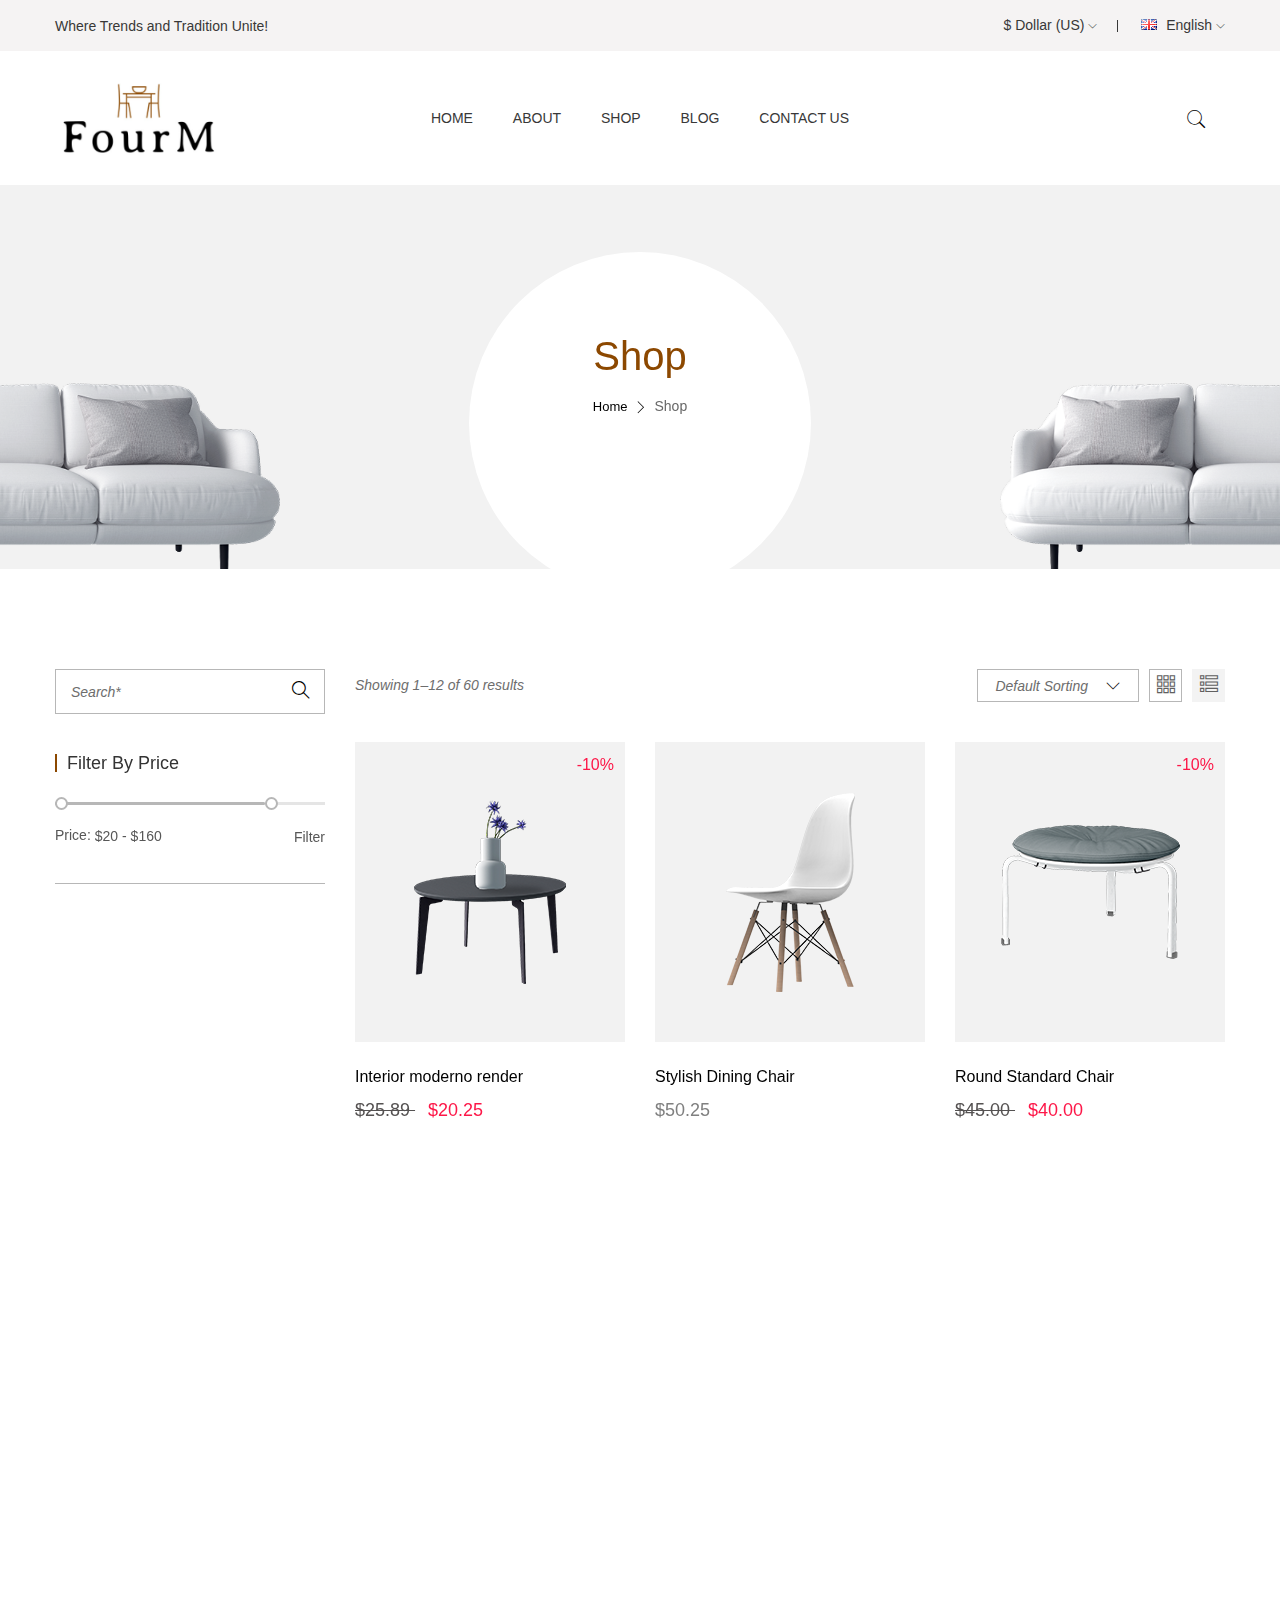
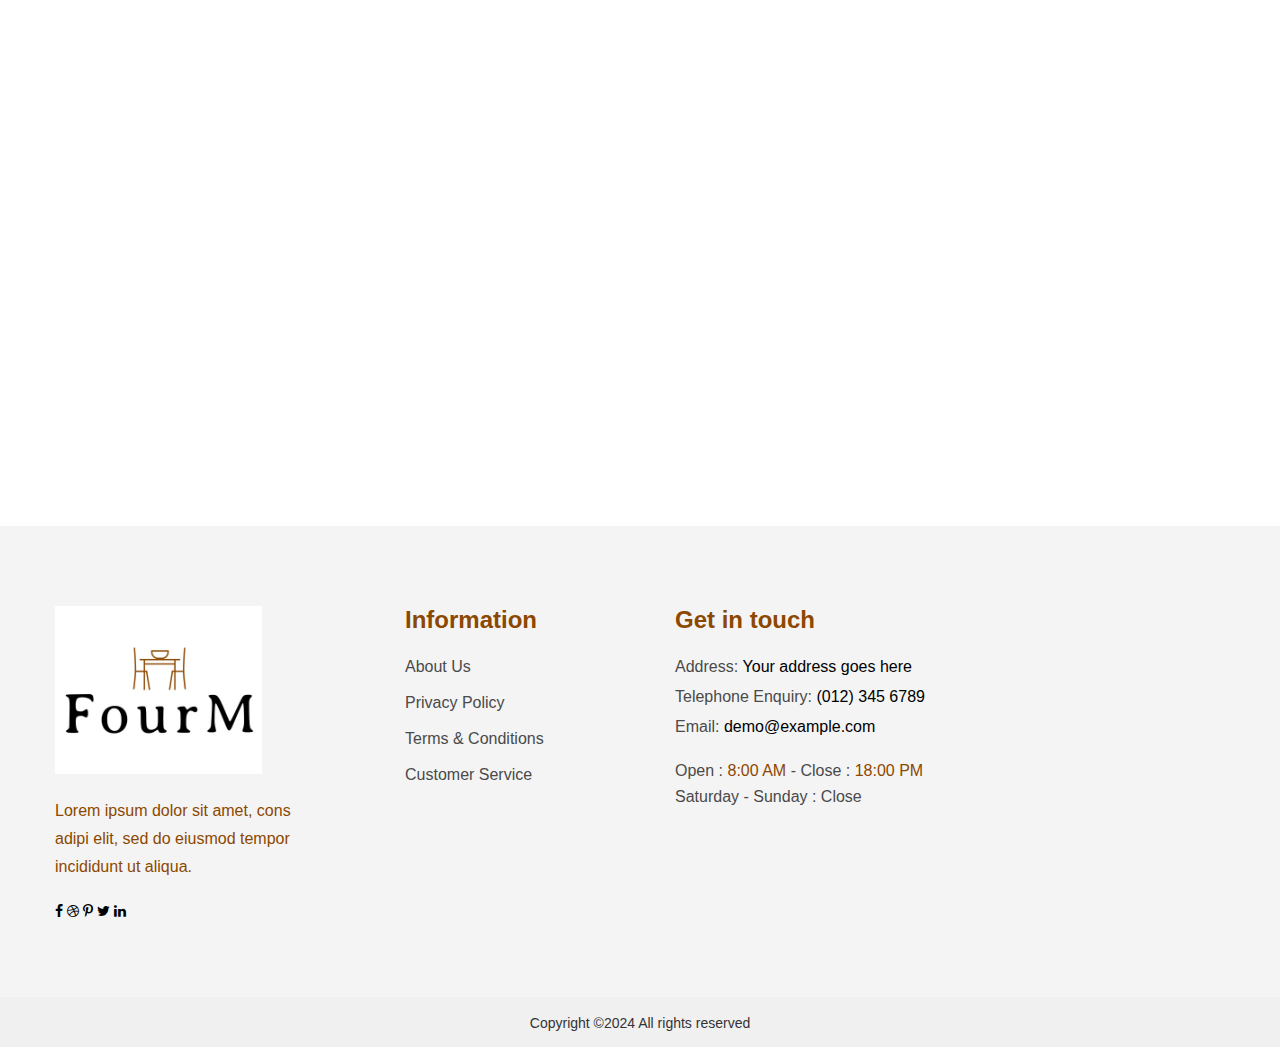
<file: shop.html>
<!DOCTYPE html>
<html lang="zxx">

<head>
    <meta charset="utf-8">
    <meta http-equiv="x-ua-compatible" content="ie=edge">
    <title>FourM</title>
    <link rel="icon" href="assets/images/favicon.ico" type="image/x-icon">
    <meta name="robots" content="noindex, follow" />
    <meta name="description" content="FourM Retailer that is the best choice for any Furniture store.">
    <meta name="viewport" content="width=device-width, initial-scale=1">
    <link rel="profile" href="https://gmpg.org/xfn/11">
    <link rel="canonical" href="#" />

    <!-- Open Graph (OG) meta tags are snippets of code that control how URLs are displayed when shared on social media  -->
    <meta property="og:locale" content="en_US" />
    <meta property="og:type" content="website" />
    <meta property="og:title" content="FourM Retailer that is the best choice for any Furniture store." />
    <meta property="og:url" content="#" />
    <meta property="og:site_name" content="FourM Retailer that is the best choice for any Furniture store." />
    <!-- For the og:image content, replace the # with a link of an image -->
    <meta property="og:image" content="#" />
    <meta property="og:description" content="FourM Retailer that is the best choice for any Furniture store." />

    <!-- All CSS is here
	============================================ -->
    <link rel="stylesheet" href="assets/css/vendor/bootstrap.min.css" />
    <link rel="stylesheet" href="assets/css/vendor/pe-icon-7-stroke.css" />
    <link rel="stylesheet" href="assets/css/vendor/themify-icons.css" />
    <link rel="stylesheet" href="assets/css/vendor/font-awesome.min.css" />
    <link rel="stylesheet" href="assets/css/plugins/animate.css" />
    <link rel="stylesheet" href="assets/css/plugins/aos.css" />
    <link rel="stylesheet" href="assets/css/plugins/magnific-popup.css" />
    <link rel="stylesheet" href="assets/css/plugins/swiper.min.css" />
    <link rel="stylesheet" href="assets/css/plugins/jquery-ui.css" />
    <link rel="stylesheet" href="assets/css/plugins/nice-select.css" />
    <link rel="stylesheet" href="assets/css/plugins/select2.min.css" />
    <link rel="stylesheet" href="assets/css/plugins/easyzoom.css" />
    <link rel="stylesheet" href="assets/css/plugins/slinky.css" />
    <link rel="stylesheet" href="assets/css/style.css" />
</head>

<body>
    <div class="main-wrapper main-wrapper-2">
        <!----Header ----->
        <header class="header-area header-responsive-padding header-height-1">
            <div class="header-top d-none d-lg-block bg-gray">
                <div class="container">
                    <div class="row align-items-center">
                        <div class="col-lg-6 col-6">
                            <div class="welcome-text">
                                <p>Where Trends and Tradition Unite! </p>
                            </div>
                        </div>
                        <div class="col-lg-6 col-6">
                            <div class="language-currency-wrap">
                                <div class="currency-wrap border-style">
                                    <a class="currency-active" href="#">$ Dollar (US) <i class=" ti-angle-down "></i></a>
                                    <div class="currency-dropdown">
                                        <ul>
                                            <li><a href="#">Taka (BDT) </a></li>
                                            <li><a href="#">Riyal (SAR) </a></li>
                                            <li><a href="#">Rupee (INR) </a></li>
                                        </ul>
                                    </div>
                                </div>
                                <div class="language-wrap">
                                    <a class="language-active" href="#"><img src="assets/images/icon-img/flag.png" alt=""> English <i class=" ti-angle-down "></i></a>
                                    <div class="language-dropdown">
                                        <ul>
                                            <li>
                                                <a href="#"><img src="assets/images/icon-img/flag.png" alt="">English </a>
                                            </li>
                                            <li>
                                                <a href="#"><img src="assets/images/icon-img/spanish.png" alt="">Spanish</a>
                                            </li>
                                            <li>
                                                <a href="#"><img src="assets/images/icon-img/arabic.png" alt="">Arabic </a>
                                            </li>
                                        </ul>
                                    </div>
                                </div>
                            </div>
                        </div>
                    </div>
                </div>
            </div>
            <div class="header-bottom sticky-bar">
                <div class="container">
                    <div class="row align-items-center">
                        <div class="col-lg-3 col-md-6 col-6">
                            <div class="logo">
                                <a href="index.html"><img src="assets/images/logo/logo.png" alt="logo"></a>
                            </div>
                        </div>
                        <div class="col-lg-6 d-none d-lg-block d-flex justify-content-center">
                            <div class="main-menu text-center">
                                <nav>
                                    <ul>
                                        <li><a href="index.html">HOME</a></li>
                                        <li><a href="about-us.html">ABOUT</a></li>
                                        <li><a href="shop.html">SHOP</a></li>
                                        <li><a href="blog.html">BLOG</a></li>
                                        <li><a href="contact-us.html">CONTACT US</a></li>
                                    </ul>
                                </nav>
                            </div>
                        </div>
                        <div class="col-lg-3 col-md-6 col-6">
                            <div class="header-action-wrap">
                                <div class="header-action-style header-search-1">
                                    <a class="search-toggle" href="#">
                                        <i class="pe-7s-search s-open"></i>
                                        <i class="pe-7s-close s-close"></i>
                                    </a>
                                    <div class="search-wrap-1">
                                        <form action="#">
                                            <input placeholder="Search products…" type="text">
                                            <button class="button-search"><i class="pe-7s-search"></i></button>
                                        </form>
                                    </div>
                                </div>
                                <div class="header-action-style d-block d-lg-none">
                                    <a class="mobile-menu-active-button" href="#"><i class="pe-7s-menu"></i></a>
                                </div>
                            </div>
                        </div>
                    </div>
                </div>
            </div>
        </header>

        <!----slider shop with us ----->
        <div class="breadcrumb-area bg-gray-4 breadcrumb-padding-1">
            <div class="container">
                <div class="breadcrumb-content text-center">
                    <h2 data-aos="fade-up" data-aos-delay="200">Shop</h2>
                    <ul data-aos="fade-up" data-aos-delay="400">
                        <li><a href="index.html">Home</a></li>
                        <li><i class="ti-angle-right"></i></li>
                        <li>Shop </li>
                    </ul>
                </div>
            </div>
            <div class="breadcrumb-img-1" data-aos="fade-right" data-aos-delay="200">
                <img src="assets/images/banner/breadcrumb-1.png" alt="">
            </div>
            <div class="breadcrumb-img-2" data-aos="fade-left" data-aos-delay="200">
                <img src="assets/images/banner/breadcrumb-2.png" alt="">
            </div>
        </div>

        <!----shop area ----->
        <div class="shop-area shop-page-responsive pt-100 pb-100">
            <div class="container">
                <div class="row flex-row-reverse">
                    <div class="col-lg-9">
                        <div class="shop-topbar-wrapper mb-40">
                            <div class="shop-topbar-left">
                                <div class="showing-item">
                                    <span>Showing 1–12 of 60 results</span>
                                </div>
                            </div>
                            <div class="shop-topbar-right">
                                <div class="shop-sorting-area">
                                    <select class="nice-select nice-select-style-1">
                                        <option>Default Sorting</option>
                                        <option>Sort by popularity</option>
                                        <option>Sort by average rating</option>
                                        <option>Sort by latest</option>
                                    </select>
                                </div>
                                <div class="shop-view-mode nav">
                                    <a class="active" href="#shop-1" data-bs-toggle="tab"><i class=" ti-layout-grid3 "></i> </a>
                                    <a href="#shop-2" data-bs-toggle="tab" class=""><i class=" ti-view-list-alt "></i></a>
                                </div>
                            </div>
                        </div>
                        <div class="shop-bottom-area">
                            <div class="tab-content jump">
                                <div id="shop-1" class="tab-pane active">
                                    <div class="row">
                                        <div class="col-lg-4 col-md-4 col-sm-6 col-12">
                                            <div class="product-wrap mb-35" data-aos="fade-up" data-aos-delay="200">
                                                <div class="product-img img-zoom mb-25">
                                                    <a href="product-details.html">
                                                        <img src="assets/images/product/product-5.png" alt="">
                                                    </a>
                                                    <div class="product-badge badge-top badge-right badge-pink">
                                                        <span>-10%</span>
                                                    </div>
                                                    <div class="product-action-wrap">
                                                        <button class="product-action-btn-1" title="Wishlist"><i class="pe-7s-like"></i></button>
                                                        <button class="product-action-btn-1" title="Quick View" data-bs-toggle="modal" data-bs-target="#exampleModal">
                                                            <i class="pe-7s-look"></i>
                                                        </button>
                                                    </div>
                                                    <div class="product-action-2-wrap">
                                                        <button class="product-action-btn-2" title="Add To Cart"><i class="pe-7s-cart"></i> Add to cart</button>
                                                    </div>
                                                </div>
                                                <div class="product-content">
                                                    <h3><a href="product-details.html">Interior moderno render</a></h3>
                                                    <div class="product-price">
                                                        <span class="old-price">$25.89 </span>
                                                        <span class="new-price">$20.25 </span>
                                                    </div>
                                                </div>
                                            </div>
                                        </div>
                                        <div class="col-lg-4 col-md-4 col-sm-6 col-12">
                                            <div class="product-wrap mb-35" data-aos="fade-up" data-aos-delay="400">
                                                <div class="product-img img-zoom mb-25">
                                                    <a href="product-details.html">
                                                        <img src="assets/images/product/product-6.png" alt="">
                                                    </a>
                                                    <div class="product-action-wrap">
                                                        <button class="product-action-btn-1" title="Wishlist"><i class="pe-7s-like"></i></button>
                                                        <button class="product-action-btn-1" title="Quick View" data-bs-toggle="modal" data-bs-target="#exampleModal">
                                                            <i class="pe-7s-look"></i>
                                                        </button>
                                                    </div>
                                                    <div class="product-action-2-wrap">
                                                        <button class="product-action-btn-2" title="Add To Cart"><i class="pe-7s-cart"></i> Add to cart</button>
                                                    </div>
                                                </div>
                                                <div class="product-content">
                                                    <h3><a href="product-details.html">Stylish Dining Chair</a></h3>
                                                    <div class="product-price">
                                                        <span>$50.25 </span>
                                                    </div>
                                                </div>
                                            </div>
                                        </div>
                                        <div class="col-lg-4 col-md-4 col-sm-6 col-12">
                                            <div class="product-wrap mb-35" data-aos="fade-up" data-aos-delay="600">
                                                <div class="product-img img-zoom mb-25">
                                                    <a href="product-details.html">
                                                        <img src="assets/images/product/product-7.png" alt="">
                                                    </a>
                                                    <div class="product-badge badge-top badge-right badge-pink">
                                                        <span>-10%</span>
                                                    </div>
                                                    <div class="product-action-wrap">
                                                        <button class="product-action-btn-1" title="Wishlist"><i class="pe-7s-like"></i></button>
                                                        <button class="product-action-btn-1" title="Quick View" data-bs-toggle="modal" data-bs-target="#exampleModal">
                                                            <i class="pe-7s-look"></i>
                                                        </button>
                                                    </div>
                                                    <div class="product-action-2-wrap">
                                                        <button class="product-action-btn-2" title="Add To Cart"><i class="pe-7s-cart"></i> Add to cart</button>
                                                    </div>
                                                </div>
                                                <div class="product-content">
                                                    <h3><a href="product-details.html">Round Standard Chair</a></h3>
                                                    <div class="product-price">
                                                        <span class="old-price">$45.00 </span>
                                                        <span class="new-price">$40.00 </span>
                                                    </div>
                                                </div>
                                            </div>
                                        </div>
                                        <div class="col-lg-4 col-md-4 col-sm-6 col-12">
                                            <div class="product-wrap mb-35" data-aos="fade-up" data-aos-delay="800">
                                                <div class="product-img img-zoom mb-25">
                                                    <a href="product-details.html">
                                                        <img src="assets/images/product/product-4.png" alt="">
                                                    </a>
                                                    <div class="product-action-wrap">
                                                        <button class="product-action-btn-1" title="Wishlist"><i class="pe-7s-like"></i></button>
                                                        <button class="product-action-btn-1" title="Quick View" data-bs-toggle="modal" data-bs-target="#exampleModal">
                                                            <i class="pe-7s-look"></i>
                                                        </button>
                                                    </div>
                                                    <div class="product-action-2-wrap">
                                                        <button class="product-action-btn-2" title="Add To Cart"><i class="pe-7s-cart"></i> Add to cart</button>
                                                    </div>
                                                </div>
                                                <div class="product-content">
                                                    <h3><a href="product-details.html">Stylish Swing Chair</a></h3>
                                                    <div class="product-price">
                                                        <span>$30.25 </span>
                                                    </div>
                                                </div>
                                            </div>
                                        </div>
                                        <div class="col-lg-4 col-md-4 col-sm-6 col-12">
                                            <div class="product-wrap mb-35" data-aos="fade-up" data-aos-delay="200">
                                                <div class="product-img img-zoom mb-25">
                                                    <a href="product-details.html">
                                                        <img src="assets/images/product/product-8.png" alt="">
                                                    </a>
                                                    <div class="product-badge badge-top badge-right badge-pink">
                                                        <span>-10%</span>
                                                    </div>
                                                    <div class="product-action-wrap">
                                                        <button class="product-action-btn-1" title="Wishlist"><i class="pe-7s-like"></i></button>
                                                        <button class="product-action-btn-1" title="Quick View" data-bs-toggle="modal" data-bs-target="#exampleModal">
                                                            <i class="pe-7s-look"></i>
                                                        </button>
                                                    </div>
                                                    <div class="product-action-2-wrap">
                                                        <button class="product-action-btn-2" title="Add To Cart"><i class="pe-7s-cart"></i> Add to cart</button>
                                                    </div>
                                                </div>
                                                <div class="product-content">
                                                    <h3><a href="product-details.html">Modern Swivel Chair</a></h3>
                                                    <div class="product-price">
                                                        <span class="old-price">$25.89 </span>
                                                        <span class="new-price">$20.25 </span>
                                                    </div>
                                                </div>
                                            </div>
                                        </div>
                                        <div class="col-lg-4 col-md-4 col-sm-6 col-12">
                                            <div class="product-wrap mb-35" data-aos="fade-up" data-aos-delay="400">
                                                <div class="product-img img-zoom mb-25">
                                                    <a href="product-details.html">
                                                        <img src="assets/images/product/product-2.png" alt="">
                                                    </a>
                                                    <div class="product-action-wrap">
                                                        <button class="product-action-btn-1" title="Wishlist"><i class="pe-7s-like"></i></button>
                                                        <button class="product-action-btn-1" title="Quick View" data-bs-toggle="modal" data-bs-target="#exampleModal">
                                                            <i class="pe-7s-look"></i>
                                                        </button>
                                                    </div>
                                                    <div class="product-action-2-wrap">
                                                        <button class="product-action-btn-2" title="Add To Cart"><i class="pe-7s-cart"></i> Add to cart</button>
                                                    </div>
                                                </div>
                                                <div class="product-content">
                                                    <h3><a href="product-details.html">New Modern Sofa Set</a></h3>
                                                    <div class="product-price">
                                                        <span>$50.25 </span>
                                                    </div>
                                                </div>
                                            </div>
                                        </div>
                                        <div class="col-lg-4 col-md-4 col-sm-6 col-12">
                                            <div class="product-wrap mb-35" data-aos="fade-up" data-aos-delay="600">
                                                <div class="product-img img-zoom mb-25">
                                                    <a href="product-details.html">
                                                        <img src="assets/images/product/product-3.png" alt="">
                                                    </a>
                                                    <div class="product-badge badge-top badge-right badge-pink">
                                                        <span>-10%</span>
                                                    </div>
                                                    <div class="product-action-wrap">
                                                        <button class="product-action-btn-1" title="Wishlist"><i class="pe-7s-like"></i></button>
                                                        <button class="product-action-btn-1" title="Quick View" data-bs-toggle="modal" data-bs-target="#exampleModal">
                                                            <i class="pe-7s-look"></i>
                                                        </button>
                                                    </div>
                                                    <div class="product-action-2-wrap">
                                                        <button class="product-action-btn-2" title="Add To Cart"><i class="pe-7s-cart"></i> Add to cart</button>
                                                    </div>
                                                </div>
                                                <div class="product-content">
                                                    <h3><a href="product-details.html">Easy Modern Chair</a></h3>
                                                    <div class="product-price">
                                                        <span class="old-price">$45.00 </span>
                                                        <span class="new-price">$40.00 </span>
                                                    </div>
                                                </div>
                                            </div>
                                        </div>
                                        <div class="col-lg-4 col-md-4 col-sm-6 col-12">
                                            <div class="product-wrap mb-35" data-aos="fade-up" data-aos-delay="800">
                                                <div class="product-img img-zoom mb-25">
                                                    <a href="product-details.html">
                                                        <img src="assets/images/product/product-9.png" alt="">
                                                    </a>
                                                    <div class="product-action-wrap">
                                                        <button class="product-action-btn-1" title="Wishlist"><i class="pe-7s-like"></i></button>
                                                        <button class="product-action-btn-1" title="Quick View" data-bs-toggle="modal" data-bs-target="#exampleModal">
                                                            <i class="pe-7s-look"></i>
                                                        </button>
                                                    </div>
                                                    <div class="product-action-2-wrap">
                                                        <button class="product-action-btn-2" title="Add To Cart"><i class="pe-7s-cart"></i> Add to cart</button>
                                                    </div>
                                                </div>
                                                <div class="product-content">
                                                    <h3><a href="product-details.html">Modern Lounge Chairs</a></h3>
                                                    <div class="product-price">
                                                        <span>$30.25 </span>
                                                    </div>
                                                </div>
                                            </div>
                                        </div>
                                        <div class="col-lg-4 col-md-4 col-sm-6 col-12">
                                            <div class="product-wrap mb-35" data-aos="fade-up" data-aos-delay="1000">
                                                <div class="product-img img-zoom mb-25">
                                                    <a href="product-details.html">
                                                        <img src="assets/images/product/product-1.png" alt="">
                                                    </a>
                                                    <div class="product-badge badge-top badge-right badge-pink">
                                                        <span>-10%</span>
                                                    </div>
                                                    <div class="product-action-wrap">
                                                        <button class="product-action-btn-1" title="Wishlist"><i class="pe-7s-like"></i></button>
                                                        <button class="product-action-btn-1" title="Quick View" data-bs-toggle="modal" data-bs-target="#exampleModal">
                                                            <i class="pe-7s-look"></i>
                                                        </button>
                                                    </div>
                                                    <div class="product-action-2-wrap">
                                                        <button class="product-action-btn-2" title="Add To Cart"><i class="pe-7s-cart"></i> Add to cart</button>
                                                    </div>
                                                </div>
                                                <div class="product-content">
                                                    <h3><a href="product-details.html">New Modern Sofa Set</a></h3>
                                                    <div class="product-price">
                                                        <span class="old-price">$25.89 </span>
                                                        <span class="new-price">$20.25 </span>
                                                    </div>
                                                </div>
                                            </div>
                                        </div>
                                    </div>
                                    <div class="pagination-style-1" data-aos="fade-up" data-aos-delay="200">
                                        <ul>
                                            <li><a class="active" href="#">1</a></li>
                                            <li><a href="#">2</a></li>
                                            <li><a href="#">3</a></li>
                                            <li><a class="next" href="#"><i class=" ti-angle-double-right "></i></a></li>
                                        </ul>
                                    </div>
                                </div>
                                <div id="shop-2" class="tab-pane">
                                    <div class="shop-list-wrap mb-30">
                                        <div class="row">
                                            <div class="col-lg-4 col-sm-5">
                                                <div class="product-list-img">
                                                    <a href="product-details.html">
                                                        <img src="assets/images/product/product-5.png" alt="Product Style">
                                                    </a>
                                                    <div class="product-list-badge badge-right badge-pink">
                                                        <span>-20%</span>
                                                    </div>
                                                    <div class="product-list-quickview">
                                                        <button class="product-action-btn-2" title="Quick View" data-bs-toggle="modal" data-bs-target="#exampleModal">
                                                            <i class="pe-7s-look"></i>
                                                        </button>
                                                    </div>
                                                </div>
                                            </div>
                                            <div class="col-lg-8 col-sm-7">
                                                <div class="shop-list-content">
                                                    <h3><a href="product-details.html">Interior moderno render</a></h3>
                                                    <div class="product-price">
                                                        <span class="old-price">$70.89 </span>
                                                        <span class="new-price">$55.25 </span>
                                                    </div>
                                                    <div class="product-list-rating">
                                                        <i class=" ti-star"></i>
                                                        <i class=" ti-star"></i>
                                                        <i class=" ti-star"></i>
                                                        <i class=" ti-star"></i>
                                                        <i class=" ti-star"></i>
                                                    </div>
                                                    <p>Lorem ipsum dolor sit amet, consectetur adipic it, sed do eiusmod tempor labor incididunt ut et dolore magna aliqua.</p>
                                                    <div class="product-list-action">
                                                        <button class="product-action-btn-3" title="Add to cart"><i class="pe-7s-cart"></i></button>
                                                        <button class="product-action-btn-3" title="Wishlist"><i class="pe-7s-like"></i></button>
                                                        <button class="product-action-btn-3" title="Compare"><i class="pe-7s-shuffle"></i></button>
                                                    </div>
                                                </div>
                                            </div>
                                        </div>
                                    </div>
                                    <div class="shop-list-wrap mb-30">
                                        <div class="row">
                                            <div class="col-lg-4 col-sm-5">
                                                <div class="product-list-img">
                                                    <a href="product-details.html">
                                                        <img src="assets/images/product/product-7.png" alt="Product Style">
                                                    </a>
                                                    <div class="product-list-quickview">
                                                        <button class="product-action-btn-2" title="Quick View" data-bs-toggle="modal" data-bs-target="#exampleModal">
                                                            <i class="pe-7s-look"></i>
                                                        </button>
                                                    </div>
                                                </div>
                                            </div>
                                            <div class="col-lg-8 col-sm-7">
                                                <div class="shop-list-content">
                                                    <h3><a href="product-details.html">Round Standard Chair</a></h3>
                                                    <div class="product-price">
                                                        <span>$50.25 </span>
                                                    </div>
                                                    <div class="product-list-rating">
                                                        <i class=" ti-star"></i>
                                                        <i class=" ti-star"></i>
                                                        <i class=" ti-star"></i>
                                                        <i class=" ti-star"></i>
                                                        <i class=" ti-star"></i>
                                                    </div>
                                                    <p>Lorem ipsum dolor sit amet, consectetur adipic it, sed do eiusmod tempor labor incididunt ut et dolore magna aliqua.</p>
                                                    <div class="product-list-action">
                                                        <button class="product-action-btn-3" title="Add to cart"><i class="pe-7s-cart"></i></button>
                                                        <button class="product-action-btn-3" title="Wishlist"><i class="pe-7s-like"></i></button>
                                                        <button class="product-action-btn-3" title="Compare"><i class="pe-7s-shuffle"></i></button>
                                                    </div>
                                                </div>
                                            </div>
                                        </div>
                                    </div>
                                    <div class="shop-list-wrap mb-30">
                                        <div class="row">
                                            <div class="col-lg-4 col-sm-5">
                                                <div class="product-list-img">
                                                    <a href="product-details.html">
                                                        <img src="assets/images/product/product-4.png" alt="Product Style">
                                                    </a>
                                                    <div class="product-list-badge badge-right badge-pink">
                                                        <span>-10%</span>
                                                    </div>
                                                    <div class="product-list-quickview">
                                                        <button class="product-action-btn-2" title="Quick View" data-bs-toggle="modal" data-bs-target="#exampleModal">
                                                            <i class="pe-7s-look"></i>
                                                        </button>
                                                    </div>
                                                </div>
                                            </div>
                                            <div class="col-lg-8 col-sm-7">
                                                <div class="shop-list-content">
                                                    <h3><a href="product-details.html">Stylish Swing Chair</a></h3>
                                                    <div class="product-price">
                                                        <span class="old-price">$80.89 </span>
                                                        <span class="new-price">$60.25 </span>
                                                    </div>
                                                    <div class="product-list-rating">
                                                        <i class=" ti-star"></i>
                                                        <i class=" ti-star"></i>
                                                        <i class=" ti-star"></i>
                                                        <i class=" ti-star"></i>
                                                        <i class=" ti-star"></i>
                                                    </div>
                                                    <p>Lorem ipsum dolor sit amet, consectetur adipic it, sed do eiusmod tempor labor incididunt ut et dolore magna aliqua.</p>
                                                    <div class="product-list-action">
                                                        <button class="product-action-btn-3" title="Add to cart"><i class="pe-7s-cart"></i></button>
                                                        <button class="product-action-btn-3" title="Wishlist"><i class="pe-7s-like"></i></button>
                                                        <button class="product-action-btn-3" title="Compare"><i class="pe-7s-shuffle"></i></button>
                                                    </div>
                                                </div>
                                            </div>
                                        </div>
                                    </div>
                                    <div class="shop-list-wrap mb-30">
                                        <div class="row">
                                            <div class="col-lg-4 col-sm-5">
                                                <div class="product-list-img">
                                                    <a href="product-details.html">
                                                        <img src="assets/images/product/product-8.png" alt="Product Style">
                                                    </a>
                                                    <div class="product-list-badge badge-right badge-pink">
                                                        <span>-10%</span>
                                                    </div>
                                                    <div class="product-list-quickview">
                                                        <button class="product-action-btn-2" title="Quick View" data-bs-toggle="modal" data-bs-target="#exampleModal">
                                                            <i class="pe-7s-look"></i>
                                                        </button>
                                                    </div>
                                                </div>
                                            </div>
                                            <div class="col-lg-8 col-sm-7">
                                                <div class="shop-list-content">
                                                    <h3><a href="product-details.html">Modern Swivel Chair</a></h3>
                                                    <div class="product-price">
                                                        <span class="old-price">$45.89 </span>
                                                        <span class="new-price">$30.25 </span>
                                                    </div>
                                                    <div class="product-list-rating">
                                                        <i class=" ti-star"></i>
                                                        <i class=" ti-star"></i>
                                                        <i class=" ti-star"></i>
                                                        <i class=" ti-star"></i>
                                                        <i class=" ti-star"></i>
                                                    </div>
                                                    <p>Lorem ipsum dolor sit amet, consectetur adipic it, sed do eiusmod tempor labor incididunt ut et dolore magna aliqua.</p>
                                                    <div class="product-list-action">
                                                        <button class="product-action-btn-3" title="Add to cart"><i class="pe-7s-cart"></i></button>
                                                        <button class="product-action-btn-3" title="Wishlist"><i class="pe-7s-like"></i></button>
                                                        <button class="product-action-btn-3" title="Compare"><i class="pe-7s-shuffle"></i></button>
                                                    </div>
                                                </div>
                                            </div>
                                        </div>
                                    </div>
                                    <div class="pagination-style-1">
                                        <ul>
                                            <li><a class="active" href="#">1</a></li>
                                            <li><a href="#">2</a></li>
                                            <li><a href="#">3</a></li>
                                            <li><a class="next" href="#"><i class=" ti-angle-double-right "></i></a></li>
                                        </ul>
                                    </div>
                                </div>
                            </div>
                        </div>
                    </div>
                    <div class="col-lg-3">
                        <div class="sidebar-wrapper">
                            <div class="sidebar-widget mb-40" data-aos="fade-up" data-aos-delay="200">
                                <div class="search-wrap-2">
                                    <form class="search-2-form" action="#">
                                        <input placeholder="Search*" type="text">
                                        <button class="button-search"><i class=" ti-search "></i></button>
                                    </form>
                                </div>
                            </div>
                            <div class="sidebar-widget sidebar-widget-border mb-40 pb-35" data-aos="fade-up" data-aos-delay="200">
                                <div class="sidebar-widget-title mb-30">
                                    <h3>Filter By Price</h3>
                                </div>
                                <div class="price-filter">
                                    <div id="slider-range"></div>
                                    <div class="price-slider-amount">
                                        <div class="label-input">
                                            <label>Price:</label>
                                            <input type="text" id="amount" name="price" placeholder="Add Your Price" />
                                        </div>
                                        <button type="button">Filter</button>
                                    </div>
                                </div>
                            </div>
                            <div class="sidebar-widget sidebar-widget-border mb-40 pb-35" data-aos="fade-up" data-aos-delay="200">
                                <div class="sidebar-widget-title mb-25">
                                    <h3>Product Categories</h3>
                                </div>
                                <div class="sidebar-list-style">
                                    <ul>
                                        <li><a href="shop.html">Accessories <span>4</span></a></li>
                                        <li><a href="shop.html">Book <span>9</span></a></li>
                                        <li><a href="shop.html">Clothing <span>5</span></a></li>
                                        <li><a href="shop.html">Homelife <span>3</span></a></li>
                                        <li><a href="shop.html">Kids & Baby <span>4</span></a></li>
                                        <li><a href="shop.html">Stationery <span>8</span></a></li>
                                        <li><a href="shop.html">Health & Beauty <span>3</span></a></li>
                                        <li><a href="shop.html">Home Appliances <span>4</span></a></li>
                                    </ul>
                                </div>
                            </div>
                            <div class="sidebar-widget sidebar-widget-border mb-40 pb-35" data-aos="fade-up" data-aos-delay="200">
                                <div class="sidebar-widget-title mb-25">
                                    <h3>Choose Colour</h3>
                                </div>
                                <div class="sidebar-widget-color sidebar-list-style">
                                    <ul>
                                        <li><a class="black" href="#">Black <span>4</span></a></li>
                                        <li><a class="blue" href="#">Blue <span>9</span></a></li>
                                        <li><a class="brown" href="#">Brown <span>5</span></a></li>
                                        <li><a class="red" href="#">Red <span>3</span></a></li>
                                        <li><a class="orange" href="#">Orange <span>4</span></a></li>
                                    </ul>
                                </div>
                            </div>
                            <div class="sidebar-widget sidebar-widget-border mb-40 pb-35" data-aos="fade-up" data-aos-delay="200">
                                <div class="sidebar-widget-title mb-25">
                                    <h3>Size</h3>
                                </div>
                                <div class="sidebar-widget-size sidebar-list-style">
                                    <ul>
                                        <li><a href="#">XL <span>4</span></a></li>
                                        <li><a href="#">M <span>9</span></a></li>
                                        <li><a href="#">LM <span>5</span></a></li>
                                        <li><a href="#">L <span>3</span></a></li>
                                        <li><a href="#">ML <span>4</span></a></li>
                                    </ul>
                                </div>
                            </div>
                            <div class="sidebar-widget" data-aos="fade-up" data-aos-delay="200">
                                <div class="sidebar-widget-title mb-25">
                                    <h3>Tags</h3>
                                </div>
                                <div class="sidebar-widget-tag">
                                    <a href="#">All, </a>
                                    <a href="#">Clothing, </a>
                                    <a href="#"> Kids, </a>
                                    <a href="#">Accessories, </a>
                                    <a href="#">Stationery, </a>
                                    <a href="#">Homelife, </a>
                                    <a href="#">Appliances, </a>
                                    <a href="#">Clothing, </a>
                                    <a href="#">Baby, </a>
                                    <a href="#">Beauty </a>
                                </div>
                            </div>
                        </div>
                    </div>
                </div>
            </div>
        </div>

        <!----Footer  ----->
        <footer class="footer-area">
            <div class="bg-gray-2">
                <div class="container">
                    <div class="footer-top pt-80 pb-35">
                        <div class="row">
                            <div class="col-lg-3 col-md-6 col-sm-6 col-12">
                                <div class="footer-widget footer-about mb-40">
                                    <div class="footer-logo">
                                        <a href="index.html"><img src="assets/images/logo/logo.png" alt="logo"></a>
                                    </div>
                                    <p>Lorem ipsum dolor sit amet, cons adipi elit, sed do eiusmod tempor incididunt ut aliqua.</p>
                                    <div class="social-icon-style-4">
                                        <a href="#"><i class="fa fa-facebook"></i></a>
                                        <a href="#"><i class="fa fa-dribbble"></i></a>
                                        <a href="#"><i class="fa fa-pinterest-p"></i></a>
                                        <a href="#"><i class="fa fa-twitter"></i></a>
                                        <a href="#"><i class="fa fa-linkedin"></i></a>
                                    </div>
                                    <!--------- <div class="payment-img">
                                        <a href="#"><img src="assets/images/icon-img/payment.png" alt="logo"></a>
                                    </div>--->
                                </div>
                            </div>
                            <div class="col-lg-3 col-md-6 col-sm-6 col-12">
                                <div class="footer-widget footer-widget-margin-1 footer-list mb-40">
                                    <h3 class="footer-title">Information</h3>
                                    <ul>
                                        <li><a href="about-us.html">About Us</a></li>
                                        <li><a href="#">Privacy Policy</a></li>
                                        <li><a href="#">Terms & Conditions</a></li>
                                        <li><a href="#">Customer Service</a></li>
                                    </ul>
                                </div>
                            </div>
                            <div class="col-lg-4 col-md-6 col-sm-6 col-12">
                                <div class="footer-widget footer-widget-margin-2 footer-address mb-40">
                                    <h3 class="footer-title">Get in touch</h3>
                                    <ul>
                                        <li><span>Address: </span>Your address goes here </li>
                                        <li><span>Telephone Enquiry:</span> (012) 345 6789</li>
                                        <li><span>Email: </span>demo@example.com</li>
                                    </ul>
                                    <div class="open-time">
                                        <p>Open : <span>8:00 AM</span> - Close : <span>18:00 PM</span></p>
                                        <p>Saturday - Sunday : Close</p>
                                    </div>
                                </div>
                            </div>
                        </div>
                    </div>
                </div>
            </div>
            <div class="bg-gray-3">
                <div class="container">
                    <div class="footer-bottom copyright text-center bg-gray-3">
                        <p>Copyright ©2024 All rights reserved</p>
                    </div>
                </div>
            </div>
        </footer>


        <!-- Product Modal start -->
        <div class="modal fade quickview-modal-style" id="exampleModal" tabindex="-1" role="dialog">
            <div class="modal-dialog modal-dialog-centered" role="document">
                <div class="modal-content">
                    <div class="modal-header">
                        <a href="#" class="close" data-bs-dismiss="modal" aria-label="Close"><i class=" ti-close "></i></a>
                    </div>
                    <div class="modal-body">
                        <div class="row gx-0">
                            <div class="col-lg-5 col-md-5 col-12">
                                <div class="modal-img-wrap">
                                    <img src="assets/images/product/quickview.png" alt="">
                                </div>
                            </div>
                            <div class="col-lg-7 col-md-7 col-12">
                                <div class="product-details-content quickview-content">
                                    <h2>New Modern Chair</h2>
                                    <div class="product-details-review">
                                        <div class="product-rating">
                                            <i class=" ti-star"></i>
                                            <i class=" ti-star"></i>
                                            <i class=" ti-star"></i>
                                            <i class=" ti-star"></i>
                                            <i class=" ti-star"></i>
                                        </div>
                                        <span>( 1 Customer Review )</span>
                                    </div>
                                    <div class="product-color product-color-active product-details-color">
                                        <span>Color :</span>
                                        <ul>
                                            <li><a title="Pink" class="pink" href="#">pink</a></li>
                                            <li><a title="Yellow" class="active yellow" href="#">yellow</a></li>
                                            <li><a title="Purple" class="purple" href="#">purple</a></li>
                                        </ul>
                                    </div>
                                    <p>Lorem ipsum dolor sit amet, consectetur adipiscing elit. Integer ornare tincidunt neque vel semper. Cras placerat enim sed nisl mattis eleifend.</p>
                                </div>
                            </div>
                        </div>
                    </div>
                </div>
            </div>
        </div>
        <!-- Product Modal end -->
        <!-- Mobile Menu start -->
        <div class="off-canvas-active">
            <a class="off-canvas-close"><i class=" ti-close "></i></a>
            <div class="off-canvas-wrap">
                <div class="welcome-text off-canvas-margin-padding">
                    <p> Where Trends and Tradition Unite! </p>
                </div>
                <div class="mobile-menu-wrap off-canvas-margin-padding-2">
                    <div id="mobile-menu" class="slinky-mobile-menu text-left">
                        <ul>
                            <li>
                                <a href="index.html">HOME </a>
                            </li>
                            <li>
                                <a href="shop.html">SHOP</a>
                            </li>

                            <li>
                                <a href="about-us.html">ABOUT US</a>
                            </li>
                            <li>
                                <a href="blog.html">BLOG </a>
                            </li>
                            <li>
                                <a href="contact-us.html">CONTACT US</a>
                            </li>
                        </ul>
                    </div>
                </div>
                <div class="language-currency-wrap language-currency-wrap-modify">
                    <div class="currency-wrap border-style">
                        <a class="currency-active" href="#">$ Dollar (US) <i class=" ti-angle-down "></i></a>
                        <div class="currency-dropdown">
                            <ul>
                                <li><a href="#">Taka (BDT) </a></li>
                                <li><a href="#">Riyal (SAR) </a></li>
                                <li><a href="#">Rupee (INR) </a></li>
                            </ul>
                        </div>
                    </div>
                    <div class="language-wrap">
                        <a class="language-active" href="#"><img src="assets/images/icon-img/flag.png" alt=""> English <i class=" ti-angle-down "></i></a>
                        <div class="language-dropdown">
                            <ul>
                                <li>
                                    <a href="#"><img src="assets/images/icon-img/flag.png" alt="">English </a>
                                </li>
                                <li>
                                    <a href="#"><img src="assets/images/icon-img/spanish.png" alt="">Spanish</a>
                                </li>
                                <li>
                                    <a href="#"><img src="assets/images/icon-img/arabic.png" alt="">Arabic </a>
                                </li>
                            </ul>
                        </div>
                    </div>
                </div>
            </div>
        </div>
    </div>
    <!-- All JS is here -->
    <script src="assets/js/vendor/modernizr-3.11.7.min.js"></script>
    <script src="assets/js/vendor/jquery-3.6.0.min.js"></script>
    <script src="assets/js/vendor/jquery-migrate-3.3.2.min.js"></script>
    <script src="assets/js/vendor/popper.min.js"></script>
    <script src="assets/js/vendor/bootstrap.min.js"></script>
    <script src="assets/js/plugins/wow.js"></script>
    <script src="assets/js/plugins/scrollup.js"></script>
    <script src="assets/js/plugins/aos.js"></script>
    <script src="assets/js/plugins/magnific-popup.js"></script>
    <script src="assets/js/plugins/jquery.syotimer.min.js"></script>
    <script src="assets/js/plugins/swiper.min.js"></script>
    <script src="assets/js/plugins/imagesloaded.pkgd.min.js"></script>
    <script src="assets/js/plugins/isotope.pkgd.min.js"></script>
    <script src="assets/js/plugins/jquery-ui.js"></script>
    <script src="assets/js/plugins/jquery-ui-touch-punch.js"></script>
    <script src="assets/js/plugins/jquery.nice-select.min.js"></script>
    <script src="assets/js/plugins/waypoints.min.js"></script>
    <script src="assets/js/plugins/jquery.counterup.js"></script>
    <script src="assets/js/plugins/select2.min.js"></script>
    <script src="assets/js/plugins/easyzoom.js"></script>
    <script src="assets/js/plugins/slinky.min.js"></script>
    <script src="assets/js/plugins/ajax-mail.js"></script>
    <!-- Main JS -->
    <script src="assets/js/main.js"></script>
</body>


</html>
</file>
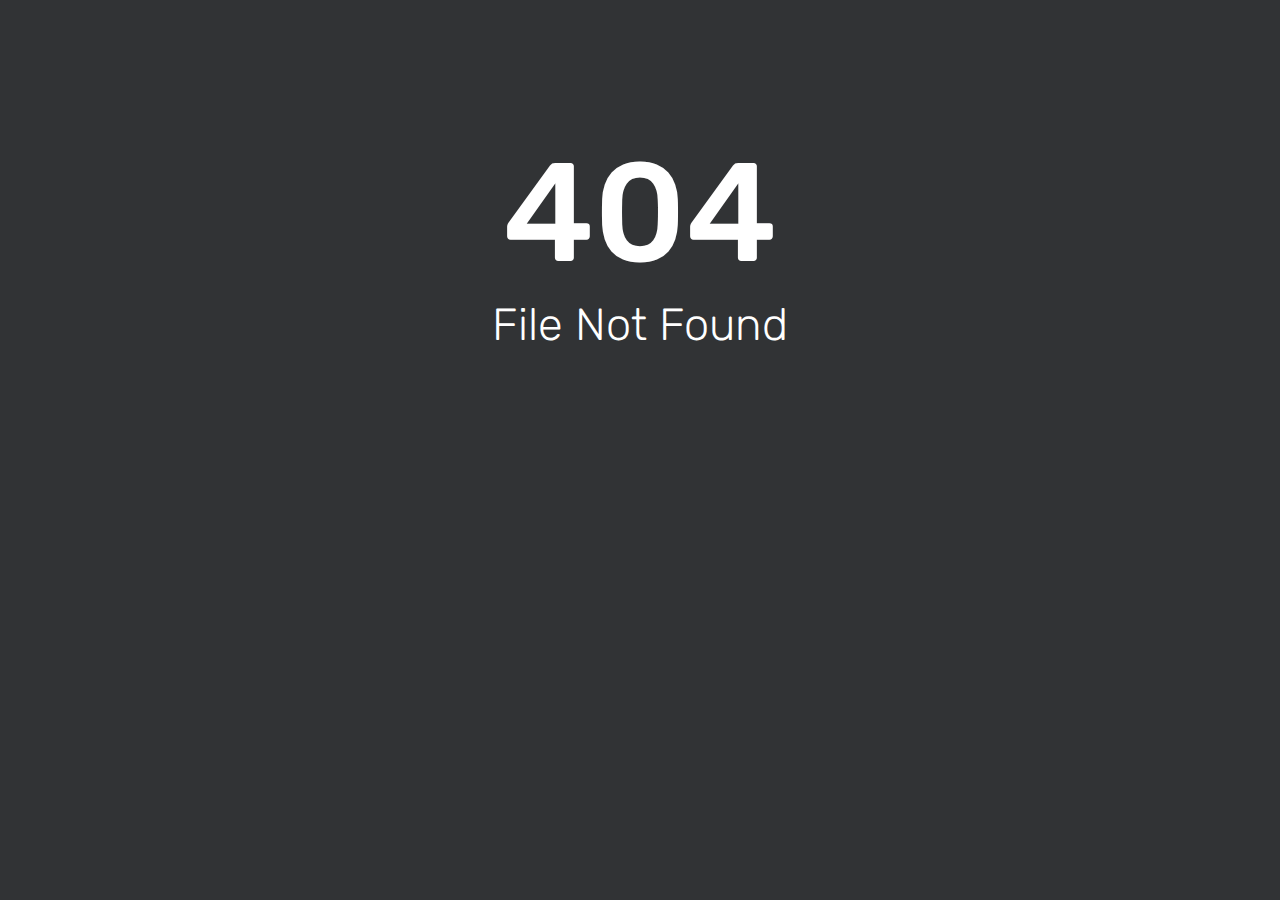
<file: assets/css/plugins/images/ui-icons_444444_256x240.html>
<html><head><title>404 - File Not Found</title><link href='//fonts.bunny.net/css?family=Rubik:300,400,500' rel='stylesheet' type='text/css'><style>html, body { width: 100%; margin: 0; padding: 0; text-align: center; font-family: 'Rubik'; background-repeat: no-repeat; background-position: bottom center; background-size: cover; color: white; height: 100%; background-color: #313335; } h1 {margin-bottom: 0px;font-weight: bold;font-size: 140px;font-weight: 500;padding-top: 130px;margin-bottom: -35px;}h2 {font-size: 45px;color: white; font-weight: 200;}</style></head><body><div id='content'><h1 style='margin-bottom: -35px;'>404</h1><h2>File Not Found</h2></div></body></html>
</file>
<file: assets/css/vendor/pe-icon-7-stroke.css>
@font-face {
	font-family: 'Pe-icon-7-stroke';
	src:url('../../fonts/Pe-icon-7-strokebb1d.eot?d7yf1v');
	src:url('../../fonts/Pe-icon-7-stroked41d.eot?#iefixd7yf1v') format('embedded-opentype'),
		url('../../fonts/Pe-icon-7-strokebb1d.woff?d7yf1v') format('woff'),
		url('../../fonts/Pe-icon-7-strokebb1d.ttf?d7yf1v') format('truetype'),
		url('../../fonts/Pe-icon-7-strokebb1d.svg?d7yf1v#Pe-icon-7-stroke') format('svg');
	font-weight: normal;
	font-style: normal;
}

[class^="pe-7s-"], [class*=" pe-7s-"] {
	display: inline-block;
	font-family: 'Pe-icon-7-stroke';
	speak: none;
	font-style: normal;
	font-weight: normal;
	font-variant: normal;
	text-transform: none;
	line-height: 1;

	/* Better Font Rendering =========== */
	-webkit-font-smoothing: antialiased;
	-moz-osx-font-smoothing: grayscale;
}

.pe-7s-album:before {
	content: "\e6aa";
}
.pe-7s-arc:before {
	content: "\e6ab";
}
.pe-7s-back-2:before {
	content: "\e6ac";
}
.pe-7s-bandaid:before {
	content: "\e6ad";
}
.pe-7s-car:before {
	content: "\e6ae";
}
.pe-7s-diamond:before {
	content: "\e6af";
}
.pe-7s-door-lock:before {
	content: "\e6b0";
}
.pe-7s-eyedropper:before {
	content: "\e6b1";
}
.pe-7s-female:before {
	content: "\e6b2";
}
.pe-7s-gym:before {
	content: "\e6b3";
}
.pe-7s-hammer:before {
	content: "\e6b4";
}
.pe-7s-headphones:before {
	content: "\e6b5";
}
.pe-7s-helm:before {
	content: "\e6b6";
}
.pe-7s-hourglass:before {
	content: "\e6b7";
}
.pe-7s-leaf:before {
	content: "\e6b8";
}
.pe-7s-magic-wand:before {
	content: "\e6b9";
}
.pe-7s-male:before {
	content: "\e6ba";
}
.pe-7s-map-2:before {
	content: "\e6bb";
}
.pe-7s-next-2:before {
	content: "\e6bc";
}
.pe-7s-paint-bucket:before {
	content: "\e6bd";
}
.pe-7s-pendrive:before {
	content: "\e6be";
}
.pe-7s-photo:before {
	content: "\e6bf";
}
.pe-7s-piggy:before {
	content: "\e6c0";
}
.pe-7s-plugin:before {
	content: "\e6c1";
}
.pe-7s-refresh-2:before {
	content: "\e6c2";
}
.pe-7s-rocket:before {
	content: "\e6c3";
}
.pe-7s-settings:before {
	content: "\e6c4";
}
.pe-7s-shield:before {
	content: "\e6c5";
}
.pe-7s-smile:before {
	content: "\e6c6";
}
.pe-7s-usb:before {
	content: "\e6c7";
}
.pe-7s-vector:before {
	content: "\e6c8";
}
.pe-7s-wine:before {
	content: "\e6c9";
}
.pe-7s-cloud-upload:before {
	content: "\e68a";
}
.pe-7s-cash:before {
	content: "\e68c";
}
.pe-7s-close:before {
	content: "\e680";
}
.pe-7s-bluetooth:before {
	content: "\e68d";
}
.pe-7s-cloud-download:before {
	content: "\e68b";
}
.pe-7s-way:before {
	content: "\e68e";
}
.pe-7s-close-circle:before {
	content: "\e681";
}
.pe-7s-id:before {
	content: "\e68f";
}
.pe-7s-angle-up:before {
	content: "\e682";
}
.pe-7s-wristwatch:before {
	content: "\e690";
}
.pe-7s-angle-up-circle:before {
	content: "\e683";
}
.pe-7s-world:before {
	content: "\e691";
}
.pe-7s-angle-right:before {
	content: "\e684";
}
.pe-7s-volume:before {
	content: "\e692";
}
.pe-7s-angle-right-circle:before {
	content: "\e685";
}
.pe-7s-users:before {
	content: "\e693";
}
.pe-7s-angle-left:before {
	content: "\e686";
}
.pe-7s-user-female:before {
	content: "\e694";
}
.pe-7s-angle-left-circle:before {
	content: "\e687";
}
.pe-7s-up-arrow:before {
	content: "\e695";
}
.pe-7s-angle-down:before {
	content: "\e688";
}
.pe-7s-switch:before {
	content: "\e696";
}
.pe-7s-angle-down-circle:before {
	content: "\e689";
}
.pe-7s-scissors:before {
	content: "\e697";
}
.pe-7s-wallet:before {
	content: "\e600";
}
.pe-7s-safe:before {
	content: "\e698";
}
.pe-7s-volume2:before {
	content: "\e601";
}
.pe-7s-volume1:before {
	content: "\e602";
}
.pe-7s-voicemail:before {
	content: "\e603";
}
.pe-7s-video:before {
	content: "\e604";
}
.pe-7s-user:before {
	content: "\e605";
}
.pe-7s-upload:before {
	content: "\e606";
}
.pe-7s-unlock:before {
	content: "\e607";
}
.pe-7s-umbrella:before {
	content: "\e608";
}
.pe-7s-trash:before {
	content: "\e609";
}
.pe-7s-tools:before {
	content: "\e60a";
}
.pe-7s-timer:before {
	content: "\e60b";
}
.pe-7s-ticket:before {
	content: "\e60c";
}
.pe-7s-target:before {
	content: "\e60d";
}
.pe-7s-sun:before {
	content: "\e60e";
}
.pe-7s-study:before {
	content: "\e60f";
}
.pe-7s-stopwatch:before {
	content: "\e610";
}
.pe-7s-star:before {
	content: "\e611";
}
.pe-7s-speaker:before {
	content: "\e612";
}
.pe-7s-signal:before {
	content: "\e613";
}
.pe-7s-shuffle:before {
	content: "\e614";
}
.pe-7s-shopbag:before {
	content: "\e615";
}
.pe-7s-share:before {
	content: "\e616";
}
.pe-7s-server:before {
	content: "\e617";
}
.pe-7s-search:before {
	content: "\e618";
}
.pe-7s-film:before {
	content: "\e6a5";
}
.pe-7s-science:before {
	content: "\e619";
}
.pe-7s-disk:before {
	content: "\e6a6";
}
.pe-7s-ribbon:before {
	content: "\e61a";
}
.pe-7s-repeat:before {
	content: "\e61b";
}
.pe-7s-refresh:before {
	content: "\e61c";
}
.pe-7s-add-user:before {
	content: "\e6a9";
}
.pe-7s-refresh-cloud:before {
	content: "\e61d";
}
.pe-7s-paperclip:before {
	content: "\e69c";
}
.pe-7s-radio:before {
	content: "\e61e";
}
.pe-7s-note2:before {
	content: "\e69d";
}
.pe-7s-print:before {
	content: "\e61f";
}
.pe-7s-network:before {
	content: "\e69e";
}
.pe-7s-prev:before {
	content: "\e620";
}
.pe-7s-mute:before {
	content: "\e69f";
}
.pe-7s-power:before {
	content: "\e621";
}
.pe-7s-medal:before {
	content: "\e6a0";
}
.pe-7s-portfolio:before {
	content: "\e622";
}
.pe-7s-like2:before {
	content: "\e6a1";
}
.pe-7s-plus:before {
	content: "\e623";
}
.pe-7s-left-arrow:before {
	content: "\e6a2";
}
.pe-7s-play:before {
	content: "\e624";
}
.pe-7s-key:before {
	content: "\e6a3";
}
.pe-7s-plane:before {
	content: "\e625";
}
.pe-7s-joy:before {
	content: "\e6a4";
}
.pe-7s-photo-gallery:before {
	content: "\e626";
}
.pe-7s-pin:before {
	content: "\e69b";
}
.pe-7s-phone:before {
	content: "\e627";
}
.pe-7s-plug:before {
	content: "\e69a";
}
.pe-7s-pen:before {
	content: "\e628";
}
.pe-7s-right-arrow:before {
	content: "\e699";
}
.pe-7s-paper-plane:before {
	content: "\e629";
}
.pe-7s-delete-user:before {
	content: "\e6a7";
}
.pe-7s-paint:before {
	content: "\e62a";
}
.pe-7s-bottom-arrow:before {
	content: "\e6a8";
}
.pe-7s-notebook:before {
	content: "\e62b";
}
.pe-7s-note:before {
	content: "\e62c";
}
.pe-7s-next:before {
	content: "\e62d";
}
.pe-7s-news-paper:before {
	content: "\e62e";
}
.pe-7s-musiclist:before {
	content: "\e62f";
}
.pe-7s-music:before {
	content: "\e630";
}
.pe-7s-mouse:before {
	content: "\e631";
}
.pe-7s-more:before {
	content: "\e632";
}
.pe-7s-moon:before {
	content: "\e633";
}
.pe-7s-monitor:before {
	content: "\e634";
}
.pe-7s-micro:before {
	content: "\e635";
}
.pe-7s-menu:before {
	content: "\e636";
}
.pe-7s-map:before {
	content: "\e637";
}
.pe-7s-map-marker:before {
	content: "\e638";
}
.pe-7s-mail:before {
	content: "\e639";
}
.pe-7s-mail-open:before {
	content: "\e63a";
}
.pe-7s-mail-open-file:before {
	content: "\e63b";
}
.pe-7s-magnet:before {
	content: "\e63c";
}
.pe-7s-loop:before {
	content: "\e63d";
}
.pe-7s-look:before {
	content: "\e63e";
}
.pe-7s-lock:before {
	content: "\e63f";
}
.pe-7s-lintern:before {
	content: "\e640";
}
.pe-7s-link:before {
	content: "\e641";
}
.pe-7s-like:before {
	content: "\e642";
}
.pe-7s-light:before {
	content: "\e643";
}
.pe-7s-less:before {
	content: "\e644";
}
.pe-7s-keypad:before {
	content: "\e645";
}
.pe-7s-junk:before {
	content: "\e646";
}
.pe-7s-info:before {
	content: "\e647";
}
.pe-7s-home:before {
	content: "\e648";
}
.pe-7s-help2:before {
	content: "\e649";
}
.pe-7s-help1:before {
	content: "\e64a";
}
.pe-7s-graph3:before {
	content: "\e64b";
}
.pe-7s-graph2:before {
	content: "\e64c";
}
.pe-7s-graph1:before {
	content: "\e64d";
}
.pe-7s-graph:before {
	content: "\e64e";
}
.pe-7s-global:before {
	content: "\e64f";
}
.pe-7s-gleam:before {
	content: "\e650";
}
.pe-7s-glasses:before {
	content: "\e651";
}
.pe-7s-gift:before {
	content: "\e652";
}
.pe-7s-folder:before {
	content: "\e653";
}
.pe-7s-flag:before {
	content: "\e654";
}
.pe-7s-filter:before {
	content: "\e655";
}
.pe-7s-file:before {
	content: "\e656";
}
.pe-7s-expand1:before {
	content: "\e657";
}
.pe-7s-exapnd2:before {
	content: "\e658";
}
.pe-7s-edit:before {
	content: "\e659";
}
.pe-7s-drop:before {
	content: "\e65a";
}
.pe-7s-drawer:before {
	content: "\e65b";
}
.pe-7s-download:before {
	content: "\e65c";
}
.pe-7s-display2:before {
	content: "\e65d";
}
.pe-7s-display1:before {
	content: "\e65e";
}
.pe-7s-diskette:before {
	content: "\e65f";
}
.pe-7s-date:before {
	content: "\e660";
}
.pe-7s-cup:before {
	content: "\e661";
}
.pe-7s-culture:before {
	content: "\e662";
}
.pe-7s-crop:before {
	content: "\e663";
}
.pe-7s-credit:before {
	content: "\e664";
}
.pe-7s-copy-file:before {
	content: "\e665";
}
.pe-7s-config:before {
	content: "\e666";
}
.pe-7s-compass:before {
	content: "\e667";
}
.pe-7s-comment:before {
	content: "\e668";
}
.pe-7s-coffee:before {
	content: "\e669";
}
.pe-7s-cloud:before {
	content: "\e66a";
}
.pe-7s-clock:before {
	content: "\e66b";
}
.pe-7s-check:before {
	content: "\e66c";
}
.pe-7s-chat:before {
	content: "\e66d";
}
.pe-7s-cart:before {
	content: "\e66e";
}
.pe-7s-camera:before {
	content: "\e66f";
}
.pe-7s-call:before {
	content: "\e670";
}
.pe-7s-calculator:before {
	content: "\e671";
}
.pe-7s-browser:before {
	content: "\e672";
}
.pe-7s-box2:before {
	content: "\e673";
}
.pe-7s-box1:before {
	content: "\e674";
}
.pe-7s-bookmarks:before {
	content: "\e675";
}
.pe-7s-bicycle:before {
	content: "\e676";
}
.pe-7s-bell:before {
	content: "\e677";
}
.pe-7s-battery:before {
	content: "\e678";
}
.pe-7s-ball:before {
	content: "\e679";
}
.pe-7s-back:before {
	content: "\e67a";
}
.pe-7s-attention:before {
	content: "\e67b";
}
.pe-7s-anchor:before {
	content: "\e67c";
}
.pe-7s-albums:before {
	content: "\e67d";
}
.pe-7s-alarm:before {
	content: "\e67e";
}
.pe-7s-airplay:before {
	content: "\e67f";
}
</file>
<file: assets/css/vendor/themify-icons.css>
@font-face {
	font-family: 'themify';
	src:url('../../fonts/themify9f24.eot?-fvbane');
	src:url('../../fonts/themifyd41d.eot?#iefix-fvbane') format('embedded-opentype'),
		url('../../fonts/themify9f24.woff?-fvbane') format('woff'),
		url('../../fonts/themify9f24.ttf?-fvbane') format('truetype'),
		url('../../fonts/themify9f24.svg?-fvbane#themify') format('svg');
	font-weight: normal;
	font-style: normal;
}

[class^="ti-"], [class*=" ti-"] {
	font-family: 'themify';
	speak: none;
	font-style: normal;
	font-weight: normal;
	font-variant: normal;
	text-transform: none;
	line-height: 1;

	/* Better Font Rendering =========== */
	-webkit-font-smoothing: antialiased;
	-moz-osx-font-smoothing: grayscale;
}

.ti-wand:before {
	content: "\e600";
}
.ti-volume:before {
	content: "\e601";
}
.ti-user:before {
	content: "\e602";
}
.ti-unlock:before {
	content: "\e603";
}
.ti-unlink:before {
	content: "\e604";
}
.ti-trash:before {
	content: "\e605";
}
.ti-thought:before {
	content: "\e606";
}
.ti-target:before {
	content: "\e607";
}
.ti-tag:before {
	content: "\e608";
}
.ti-tablet:before {
	content: "\e609";
}
.ti-star:before {
	content: "\e60a";
}
.ti-spray:before {
	content: "\e60b";
}
.ti-signal:before {
	content: "\e60c";
}
.ti-shopping-cart:before {
	content: "\e60d";
}
.ti-shopping-cart-full:before {
	content: "\e60e";
}
.ti-settings:before {
	content: "\e60f";
}
.ti-search:before {
	content: "\e610";
}
.ti-zoom-in:before {
	content: "\e611";
}
.ti-zoom-out:before {
	content: "\e612";
}
.ti-cut:before {
	content: "\e613";
}
.ti-ruler:before {
	content: "\e614";
}
.ti-ruler-pencil:before {
	content: "\e615";
}
.ti-ruler-alt:before {
	content: "\e616";
}
.ti-bookmark:before {
	content: "\e617";
}
.ti-bookmark-alt:before {
	content: "\e618";
}
.ti-reload:before {
	content: "\e619";
}
.ti-plus:before {
	content: "\e61a";
}
.ti-pin:before {
	content: "\e61b";
}
.ti-pencil:before {
	content: "\e61c";
}
.ti-pencil-alt:before {
	content: "\e61d";
}
.ti-paint-roller:before {
	content: "\e61e";
}
.ti-paint-bucket:before {
	content: "\e61f";
}
.ti-na:before {
	content: "\e620";
}
.ti-mobile:before {
	content: "\e621";
}
.ti-minus:before {
	content: "\e622";
}
.ti-medall:before {
	content: "\e623";
}
.ti-medall-alt:before {
	content: "\e624";
}
.ti-marker:before {
	content: "\e625";
}
.ti-marker-alt:before {
	content: "\e626";
}
.ti-arrow-up:before {
	content: "\e627";
}
.ti-arrow-right:before {
	content: "\e628";
}
.ti-arrow-left:before {
	content: "\e629";
}
.ti-arrow-down:before {
	content: "\e62a";
}
.ti-lock:before {
	content: "\e62b";
}
.ti-location-arrow:before {
	content: "\e62c";
}
.ti-link:before {
	content: "\e62d";
}
.ti-layout:before {
	content: "\e62e";
}
.ti-layers:before {
	content: "\e62f";
}
.ti-layers-alt:before {
	content: "\e630";
}
.ti-key:before {
	content: "\e631";
}
.ti-import:before {
	content: "\e632";
}
.ti-image:before {
	content: "\e633";
}
.ti-heart:before {
	content: "\e634";
}
.ti-heart-broken:before {
	content: "\e635";
}
.ti-hand-stop:before {
	content: "\e636";
}
.ti-hand-open:before {
	content: "\e637";
}
.ti-hand-drag:before {
	content: "\e638";
}
.ti-folder:before {
	content: "\e639";
}
.ti-flag:before {
	content: "\e63a";
}
.ti-flag-alt:before {
	content: "\e63b";
}
.ti-flag-alt-2:before {
	content: "\e63c";
}
.ti-eye:before {
	content: "\e63d";
}
.ti-export:before {
	content: "\e63e";
}
.ti-exchange-vertical:before {
	content: "\e63f";
}
.ti-desktop:before {
	content: "\e640";
}
.ti-cup:before {
	content: "\e641";
}
.ti-crown:before {
	content: "\e642";
}
.ti-comments:before {
	content: "\e643";
}
.ti-comment:before {
	content: "\e644";
}
.ti-comment-alt:before {
	content: "\e645";
}
.ti-close:before {
	content: "\e646";
}
.ti-clip:before {
	content: "\e647";
}
.ti-angle-up:before {
	content: "\e648";
}
.ti-angle-right:before {
	content: "\e649";
}
.ti-angle-left:before {
	content: "\e64a";
}
.ti-angle-down:before {
	content: "\e64b";
}
.ti-check:before {
	content: "\e64c";
}
.ti-check-box:before {
	content: "\e64d";
}
.ti-camera:before {
	content: "\e64e";
}
.ti-announcement:before {
	content: "\e64f";
}
.ti-brush:before {
	content: "\e650";
}
.ti-briefcase:before {
	content: "\e651";
}
.ti-bolt:before {
	content: "\e652";
}
.ti-bolt-alt:before {
	content: "\e653";
}
.ti-blackboard:before {
	content: "\e654";
}
.ti-bag:before {
	content: "\e655";
}
.ti-move:before {
	content: "\e656";
}
.ti-arrows-vertical:before {
	content: "\e657";
}
.ti-arrows-horizontal:before {
	content: "\e658";
}
.ti-fullscreen:before {
	content: "\e659";
}
.ti-arrow-top-right:before {
	content: "\e65a";
}
.ti-arrow-top-left:before {
	content: "\e65b";
}
.ti-arrow-circle-up:before {
	content: "\e65c";
}
.ti-arrow-circle-right:before {
	content: "\e65d";
}
.ti-arrow-circle-left:before {
	content: "\e65e";
}
.ti-arrow-circle-down:before {
	content: "\e65f";
}
.ti-angle-double-up:before {
	content: "\e660";
}
.ti-angle-double-right:before {
	content: "\e661";
}
.ti-angle-double-left:before {
	content: "\e662";
}
.ti-angle-double-down:before {
	content: "\e663";
}
.ti-zip:before {
	content: "\e664";
}
.ti-world:before {
	content: "\e665";
}
.ti-wheelchair:before {
	content: "\e666";
}
.ti-view-list:before {
	content: "\e667";
}
.ti-view-list-alt:before {
	content: "\e668";
}
.ti-view-grid:before {
	content: "\e669";
}
.ti-uppercase:before {
	content: "\e66a";
}
.ti-upload:before {
	content: "\e66b";
}
.ti-underline:before {
	content: "\e66c";
}
.ti-truck:before {
	content: "\e66d";
}
.ti-timer:before {
	content: "\e66e";
}
.ti-ticket:before {
	content: "\e66f";
}
.ti-thumb-up:before {
	content: "\e670";
}
.ti-thumb-down:before {
	content: "\e671";
}
.ti-text:before {
	content: "\e672";
}
.ti-stats-up:before {
	content: "\e673";
}
.ti-stats-down:before {
	content: "\e674";
}
.ti-split-v:before {
	content: "\e675";
}
.ti-split-h:before {
	content: "\e676";
}
.ti-smallcap:before {
	content: "\e677";
}
.ti-shine:before {
	content: "\e678";
}
.ti-shift-right:before {
	content: "\e679";
}
.ti-shift-left:before {
	content: "\e67a";
}
.ti-shield:before {
	content: "\e67b";
}
.ti-notepad:before {
	content: "\e67c";
}
.ti-server:before {
	content: "\e67d";
}
.ti-quote-right:before {
	content: "\e67e";
}
.ti-quote-left:before {
	content: "\e67f";
}
.ti-pulse:before {
	content: "\e680";
}
.ti-printer:before {
	content: "\e681";
}
.ti-power-off:before {
	content: "\e682";
}
.ti-plug:before {
	content: "\e683";
}
.ti-pie-chart:before {
	content: "\e684";
}
.ti-paragraph:before {
	content: "\e685";
}
.ti-panel:before {
	content: "\e686";
}
.ti-package:before {
	content: "\e687";
}
.ti-music:before {
	content: "\e688";
}
.ti-music-alt:before {
	content: "\e689";
}
.ti-mouse:before {
	content: "\e68a";
}
.ti-mouse-alt:before {
	content: "\e68b";
}
.ti-money:before {
	content: "\e68c";
}
.ti-microphone:before {
	content: "\e68d";
}
.ti-menu:before {
	content: "\e68e";
}
.ti-menu-alt:before {
	content: "\e68f";
}
.ti-map:before {
	content: "\e690";
}
.ti-map-alt:before {
	content: "\e691";
}
.ti-loop:before {
	content: "\e692";
}
.ti-location-pin:before {
	content: "\e693";
}
.ti-list:before {
	content: "\e694";
}
.ti-light-bulb:before {
	content: "\e695";
}
.ti-Italic:before {
	content: "\e696";
}
.ti-info:before {
	content: "\e697";
}
.ti-infinite:before {
	content: "\e698";
}
.ti-id-badge:before {
	content: "\e699";
}
.ti-hummer:before {
	content: "\e69a";
}
.ti-home:before {
	content: "\e69b";
}
.ti-help:before {
	content: "\e69c";
}
.ti-headphone:before {
	content: "\e69d";
}
.ti-harddrives:before {
	content: "\e69e";
}
.ti-harddrive:before {
	content: "\e69f";
}
.ti-gift:before {
	content: "\e6a0";
}
.ti-game:before {
	content: "\e6a1";
}
.ti-filter:before {
	content: "\e6a2";
}
.ti-files:before {
	content: "\e6a3";
}
.ti-file:before {
	content: "\e6a4";
}
.ti-eraser:before {
	content: "\e6a5";
}
.ti-envelope:before {
	content: "\e6a6";
}
.ti-download:before {
	content: "\e6a7";
}
.ti-direction:before {
	content: "\e6a8";
}
.ti-direction-alt:before {
	content: "\e6a9";
}
.ti-dashboard:before {
	content: "\e6aa";
}
.ti-control-stop:before {
	content: "\e6ab";
}
.ti-control-shuffle:before {
	content: "\e6ac";
}
.ti-control-play:before {
	content: "\e6ad";
}
.ti-control-pause:before {
	content: "\e6ae";
}
.ti-control-forward:before {
	content: "\e6af";
}
.ti-control-backward:before {
	content: "\e6b0";
}
.ti-cloud:before {
	content: "\e6b1";
}
.ti-cloud-up:before {
	content: "\e6b2";
}
.ti-cloud-down:before {
	content: "\e6b3";
}
.ti-clipboard:before {
	content: "\e6b4";
}
.ti-car:before {
	content: "\e6b5";
}
.ti-calendar:before {
	content: "\e6b6";
}
.ti-book:before {
	content: "\e6b7";
}
.ti-bell:before {
	content: "\e6b8";
}
.ti-basketball:before {
	content: "\e6b9";
}
.ti-bar-chart:before {
	content: "\e6ba";
}
.ti-bar-chart-alt:before {
	content: "\e6bb";
}
.ti-back-right:before {
	content: "\e6bc";
}
.ti-back-left:before {
	content: "\e6bd";
}
.ti-arrows-corner:before {
	content: "\e6be";
}
.ti-archive:before {
	content: "\e6bf";
}
.ti-anchor:before {
	content: "\e6c0";
}
.ti-align-right:before {
	content: "\e6c1";
}
.ti-align-left:before {
	content: "\e6c2";
}
.ti-align-justify:before {
	content: "\e6c3";
}
.ti-align-center:before {
	content: "\e6c4";
}
.ti-alert:before {
	content: "\e6c5";
}
.ti-alarm-clock:before {
	content: "\e6c6";
}
.ti-agenda:before {
	content: "\e6c7";
}
.ti-write:before {
	content: "\e6c8";
}
.ti-window:before {
	content: "\e6c9";
}
.ti-widgetized:before {
	content: "\e6ca";
}
.ti-widget:before {
	content: "\e6cb";
}
.ti-widget-alt:before {
	content: "\e6cc";
}
.ti-wallet:before {
	content: "\e6cd";
}
.ti-video-clapper:before {
	content: "\e6ce";
}
.ti-video-camera:before {
	content: "\e6cf";
}
.ti-vector:before {
	content: "\e6d0";
}
.ti-themify-logo:before {
	content: "\e6d1";
}
.ti-themify-favicon:before {
	content: "\e6d2";
}
.ti-themify-favicon-alt:before {
	content: "\e6d3";
}
.ti-support:before {
	content: "\e6d4";
}
.ti-stamp:before {
	content: "\e6d5";
}
.ti-split-v-alt:before {
	content: "\e6d6";
}
.ti-slice:before {
	content: "\e6d7";
}
.ti-shortcode:before {
	content: "\e6d8";
}
.ti-shift-right-alt:before {
	content: "\e6d9";
}
.ti-shift-left-alt:before {
	content: "\e6da";
}
.ti-ruler-alt-2:before {
	content: "\e6db";
}
.ti-receipt:before {
	content: "\e6dc";
}
.ti-pin2:before {
	content: "\e6dd";
}
.ti-pin-alt:before {
	content: "\e6de";
}
.ti-pencil-alt2:before {
	content: "\e6df";
}
.ti-palette:before {
	content: "\e6e0";
}
.ti-more:before {
	content: "\e6e1";
}
.ti-more-alt:before {
	content: "\e6e2";
}
.ti-microphone-alt:before {
	content: "\e6e3";
}
.ti-magnet:before {
	content: "\e6e4";
}
.ti-line-double:before {
	content: "\e6e5";
}
.ti-line-dotted:before {
	content: "\e6e6";
}
.ti-line-dashed:before {
	content: "\e6e7";
}
.ti-layout-width-full:before {
	content: "\e6e8";
}
.ti-layout-width-default:before {
	content: "\e6e9";
}
.ti-layout-width-default-alt:before {
	content: "\e6ea";
}
.ti-layout-tab:before {
	content: "\e6eb";
}
.ti-layout-tab-window:before {
	content: "\e6ec";
}
.ti-layout-tab-v:before {
	content: "\e6ed";
}
.ti-layout-tab-min:before {
	content: "\e6ee";
}
.ti-layout-slider:before {
	content: "\e6ef";
}
.ti-layout-slider-alt:before {
	content: "\e6f0";
}
.ti-layout-sidebar-right:before {
	content: "\e6f1";
}
.ti-layout-sidebar-none:before {
	content: "\e6f2";
}
.ti-layout-sidebar-left:before {
	content: "\e6f3";
}
.ti-layout-placeholder:before {
	content: "\e6f4";
}
.ti-layout-menu:before {
	content: "\e6f5";
}
.ti-layout-menu-v:before {
	content: "\e6f6";
}
.ti-layout-menu-separated:before {
	content: "\e6f7";
}
.ti-layout-menu-full:before {
	content: "\e6f8";
}
.ti-layout-media-right-alt:before {
	content: "\e6f9";
}
.ti-layout-media-right:before {
	content: "\e6fa";
}
.ti-layout-media-overlay:before {
	content: "\e6fb";
}
.ti-layout-media-overlay-alt:before {
	content: "\e6fc";
}
.ti-layout-media-overlay-alt-2:before {
	content: "\e6fd";
}
.ti-layout-media-left-alt:before {
	content: "\e6fe";
}
.ti-layout-media-left:before {
	content: "\e6ff";
}
.ti-layout-media-center-alt:before {
	content: "\e700";
}
.ti-layout-media-center:before {
	content: "\e701";
}
.ti-layout-list-thumb:before {
	content: "\e702";
}
.ti-layout-list-thumb-alt:before {
	content: "\e703";
}
.ti-layout-list-post:before {
	content: "\e704";
}
.ti-layout-list-large-image:before {
	content: "\e705";
}
.ti-layout-line-solid:before {
	content: "\e706";
}
.ti-layout-grid4:before {
	content: "\e707";
}
.ti-layout-grid3:before {
	content: "\e708";
}
.ti-layout-grid2:before {
	content: "\e709";
}
.ti-layout-grid2-thumb:before {
	content: "\e70a";
}
.ti-layout-cta-right:before {
	content: "\e70b";
}
.ti-layout-cta-left:before {
	content: "\e70c";
}
.ti-layout-cta-center:before {
	content: "\e70d";
}
.ti-layout-cta-btn-right:before {
	content: "\e70e";
}
.ti-layout-cta-btn-left:before {
	content: "\e70f";
}
.ti-layout-column4:before {
	content: "\e710";
}
.ti-layout-column3:before {
	content: "\e711";
}
.ti-layout-column2:before {
	content: "\e712";
}
.ti-layout-accordion-separated:before {
	content: "\e713";
}
.ti-layout-accordion-merged:before {
	content: "\e714";
}
.ti-layout-accordion-list:before {
	content: "\e715";
}
.ti-ink-pen:before {
	content: "\e716";
}
.ti-info-alt:before {
	content: "\e717";
}
.ti-help-alt:before {
	content: "\e718";
}
.ti-headphone-alt:before {
	content: "\e719";
}
.ti-hand-point-up:before {
	content: "\e71a";
}
.ti-hand-point-right:before {
	content: "\e71b";
}
.ti-hand-point-left:before {
	content: "\e71c";
}
.ti-hand-point-down:before {
	content: "\e71d";
}
.ti-gallery:before {
	content: "\e71e";
}
.ti-face-smile:before {
	content: "\e71f";
}
.ti-face-sad:before {
	content: "\e720";
}
.ti-credit-card:before {
	content: "\e721";
}
.ti-control-skip-forward:before {
	content: "\e722";
}
.ti-control-skip-backward:before {
	content: "\e723";
}
.ti-control-record:before {
	content: "\e724";
}
.ti-control-eject:before {
	content: "\e725";
}
.ti-comments-smiley:before {
	content: "\e726";
}
.ti-brush-alt:before {
	content: "\e727";
}
.ti-youtube:before {
	content: "\e728";
}
.ti-vimeo:before {
	content: "\e729";
}
.ti-twitter:before {
	content: "\e72a";
}
.ti-time:before {
	content: "\e72b";
}
.ti-tumblr:before {
	content: "\e72c";
}
.ti-skype:before {
	content: "\e72d";
}
.ti-share:before {
	content: "\e72e";
}
.ti-share-alt:before {
	content: "\e72f";
}
.ti-rocket:before {
	content: "\e730";
}
.ti-pinterest:before {
	content: "\e731";
}
.ti-new-window:before {
	content: "\e732";
}
.ti-microsoft:before {
	content: "\e733";
}
.ti-list-ol:before {
	content: "\e734";
}
.ti-linkedin:before {
	content: "\e735";
}
.ti-layout-sidebar-2:before {
	content: "\e736";
}
.ti-layout-grid4-alt:before {
	content: "\e737";
}
.ti-layout-grid3-alt:before {
	content: "\e738";
}
.ti-layout-grid2-alt:before {
	content: "\e739";
}
.ti-layout-column4-alt:before {
	content: "\e73a";
}
.ti-layout-column3-alt:before {
	content: "\e73b";
}
.ti-layout-column2-alt:before {
	content: "\e73c";
}
.ti-instagram:before {
	content: "\e73d";
}
.ti-google:before {
	content: "\e73e";
}
.ti-github:before {
	content: "\e73f";
}
.ti-flickr:before {
	content: "\e740";
}
.ti-facebook:before {
	content: "\e741";
}
.ti-dropbox:before {
	content: "\e742";
}
.ti-dribbble:before {
	content: "\e743";
}
.ti-apple:before {
	content: "\e744";
}
.ti-android:before {
	content: "\e745";
}
.ti-save:before {
	content: "\e746";
}
.ti-save-alt:before {
	content: "\e747";
}
.ti-yahoo:before {
	content: "\e748";
}
.ti-wordpress:before {
	content: "\e749";
}
.ti-vimeo-alt:before {
	content: "\e74a";
}
.ti-twitter-alt:before {
	content: "\e74b";
}
.ti-tumblr-alt:before {
	content: "\e74c";
}
.ti-trello:before {
	content: "\e74d";
}
.ti-stack-overflow:before {
	content: "\e74e";
}
.ti-soundcloud:before {
	content: "\e74f";
}
.ti-sharethis:before {
	content: "\e750";
}
.ti-sharethis-alt:before {
	content: "\e751";
}
.ti-reddit:before {
	content: "\e752";
}
.ti-pinterest-alt:before {
	content: "\e753";
}
.ti-microsoft-alt:before {
	content: "\e754";
}
.ti-linux:before {
	content: "\e755";
}
.ti-jsfiddle:before {
	content: "\e756";
}
.ti-joomla:before {
	content: "\e757";
}
.ti-html5:before {
	content: "\e758";
}
.ti-flickr-alt:before {
	content: "\e759";
}
.ti-email:before {
	content: "\e75a";
}
.ti-drupal:before {
	content: "\e75b";
}
.ti-dropbox-alt:before {
	content: "\e75c";
}
.ti-css3:before {
	content: "\e75d";
}
.ti-rss:before {
	content: "\e75e";
}
.ti-rss-alt:before {
	content: "\e75f";
}
</file>
<file: assets/css/plugins/nice-select.css>
.nice-select {
  -webkit-tap-highlight-color: transparent;
  background-color: #fff;
  border-radius: 5px;
  border: solid 1px #e8e8e8;
  box-sizing: border-box;
  clear: both;
  cursor: pointer;
  display: block;
  float: left;
  font-family: inherit;
  font-size: 14px;
  font-weight: normal;
  height: 42px;
  line-height: 40px;
  outline: none;
  padding-left: 18px;
  padding-right: 30px;
  position: relative;
  text-align: left !important;
  -webkit-transition: all 0.2s ease-in-out;
  transition: all 0.2s ease-in-out;
  -webkit-user-select: none;
     -moz-user-select: none;
      -ms-user-select: none;
          user-select: none;
  white-space: nowrap;
  width: auto; }
  .nice-select:hover {
    border-color: #dbdbdb; }
  .nice-select:active, .nice-select.open, .nice-select:focus {
    border-color: #999; }
  .nice-select:after {
    border-bottom: 2px solid #999;
    border-right: 2px solid #999;
    content: '';
    display: block;
    height: 5px;
    margin-top: -4px;
    pointer-events: none;
    position: absolute;
    right: 12px;
    top: 50%;
    -webkit-transform-origin: 66% 66%;
        -ms-transform-origin: 66% 66%;
            transform-origin: 66% 66%;
    -webkit-transform: rotate(45deg);
        -ms-transform: rotate(45deg);
            transform: rotate(45deg);
    -webkit-transition: all 0.15s ease-in-out;
    transition: all 0.15s ease-in-out;
    width: 5px; }
  .nice-select.open:after {
    -webkit-transform: rotate(-135deg);
        -ms-transform: rotate(-135deg);
            transform: rotate(-135deg); }
  .nice-select.open .list {
    opacity: 1;
    pointer-events: auto;
    -webkit-transform: scale(1) translateY(0);
        -ms-transform: scale(1) translateY(0);
            transform: scale(1) translateY(0); }
  .nice-select.disabled {
    border-color: #ededed;
    color: #999;
    pointer-events: none; }
    .nice-select.disabled:after {
      border-color: #cccccc; }
  .nice-select.wide {
    width: 100%; }
    .nice-select.wide .list {
      left: 0 !important;
      right: 0 !important; }
  .nice-select.right {
    float: right; }
    .nice-select.right .list {
      left: auto;
      right: 0; }
  .nice-select.small {
    font-size: 12px;
    height: 36px;
    line-height: 34px; }
    .nice-select.small:after {
      height: 4px;
      width: 4px; }
    .nice-select.small .option {
      line-height: 34px;
      min-height: 34px; }
  .nice-select .list {
    background-color: #fff;
    border-radius: 5px;
    box-shadow: 0 0 0 1px rgba(68, 68, 68, 0.11);
    box-sizing: border-box;
    margin-top: 4px;
    opacity: 0;
    overflow: hidden;
    padding: 0;
    pointer-events: none;
    position: absolute;
    top: 100%;
    left: 0;
    -webkit-transform-origin: 50% 0;
        -ms-transform-origin: 50% 0;
            transform-origin: 50% 0;
    -webkit-transform: scale(0.75) translateY(-21px);
        -ms-transform: scale(0.75) translateY(-21px);
            transform: scale(0.75) translateY(-21px);
    -webkit-transition: all 0.2s cubic-bezier(0.5, 0, 0, 1.25), opacity 0.15s ease-out;
    transition: all 0.2s cubic-bezier(0.5, 0, 0, 1.25), opacity 0.15s ease-out;
    z-index: 9; }
    .nice-select .list:hover .option:not(:hover) {
      background-color: transparent !important; }
  .nice-select .option {
    cursor: pointer;
    font-weight: 400;
    line-height: 40px;
    list-style: none;
    min-height: 40px;
    outline: none;
    padding-left: 18px;
    padding-right: 29px;
    text-align: left;
    -webkit-transition: all 0.2s;
    transition: all 0.2s; }
    .nice-select .option:hover, .nice-select .option.focus, .nice-select .option.selected.focus {
      background-color: #f6f6f6; }
    .nice-select .option.selected {
      font-weight: bold; }
    .nice-select .option.disabled {
      background-color: transparent;
      color: #999;
      cursor: default; }

.no-csspointerevents .nice-select .list {
  display: none; }

.no-csspointerevents .nice-select.open .list {
  display: block; }
</file>
<file: assets/css/plugins/easyzoom.css>
/**
 * EasyZoom core styles
 */
.easyzoom {
	position: relative;

	/* 'Shrink-wrap' the element */
	display: inline-block;
	*display: inline;
	*zoom: 1;
}

.easyzoom img {
	vertical-align: bottom;
}

.easyzoom.is-loading img {
	cursor: progress;
}

.easyzoom.is-ready img {
	cursor: crosshair;
}

.easyzoom.is-error  img {
	cursor: not-allowed;
}

.easyzoom-notice {
	position: absolute;
	top: 50%;
	left: 50%;
	z-index: 150;
	width: 10em;
	margin: -1em 0 0 -5em;
	line-height: 2em;
	text-align: center;
	background: #FFF;
	box-shadow: 0 0 10px #888;
}

.easyzoom-flyout {
	position:absolute;
	z-index: 100;
	overflow: hidden;
	background: #FFF;
}

/**
 * EasyZoom layout variations
 */
.easyzoom--overlay .easyzoom-flyout {
	top: 0;
	left: 0;
	width: 100%;
	height: 100%;
}

.easyzoom--adjacent .easyzoom-flyout {
	top: 0;
	left: 100%;
	width: 100%;
	height: 100%;
	margin-left: 20px;
}
</file>
<file: assets/css/plugins/slinky.css>
.slinky-menu {
  overflow: hidden;
  transform: translateZ(0); }
  .slinky-menu > ul {
    left: 0;
    position: relative;
    transform: translateZ(0); }
  .slinky-menu ul,
  .slinky-menu li {
    list-style: none;
    margin: 0; }
  .slinky-menu ul {
    width: 100%; }
  .slinky-menu a {
    align-items: center;
    display: flex; }
    .slinky-menu a span {
      flex: 1;
      line-height: 1.4; }
  .slinky-menu li ul {
    display: none;
    left: 100%;
    position: absolute;
    top: 0; }
  .slinky-menu .header {
    display: flex; }
    .slinky-menu .header .title {
      flex: 1;
      line-height: 1.4;
      margin: 0;
      order: 1; }

.slinky-theme-default {
  background: #f6f7f8; }
  .slinky-theme-default .title {
    color: #333;
    padding: 1em; }
  .slinky-theme-default li {
    line-height: 1; }
  .slinky-theme-default a:not(.back) {
    color: #333;
    padding: 1em; }
    .slinky-theme-default a:not(.back):hover {
      background: rgba(90, 200, 250, 0.25); }
    .slinky-theme-default a:not(.back):active {
      background: rgba(90, 200, 250, 0.5); }
  .slinky-theme-default .next::after,
  .slinky-theme-default .back::before {
    background: url([data-uri]) center no-repeat;
    background-size: 1em;
    content: '';
    height: 1em;
    opacity: 0.25;
    transition: 200ms;
    width: 1em; }
  .slinky-theme-default .next::after {
    margin-left: 1em; }
  .slinky-theme-default .back::before {
    padding: 1em;
    transform: scaleX(-1); }
  .slinky-theme-default .next:hover::after,
  .slinky-theme-default .back:hover::before {
    opacity: 0.75; }
  .slinky-theme-default .next:active::after,
  .slinky-theme-default .back:active::before {
    opacity: 1; }
</file>
